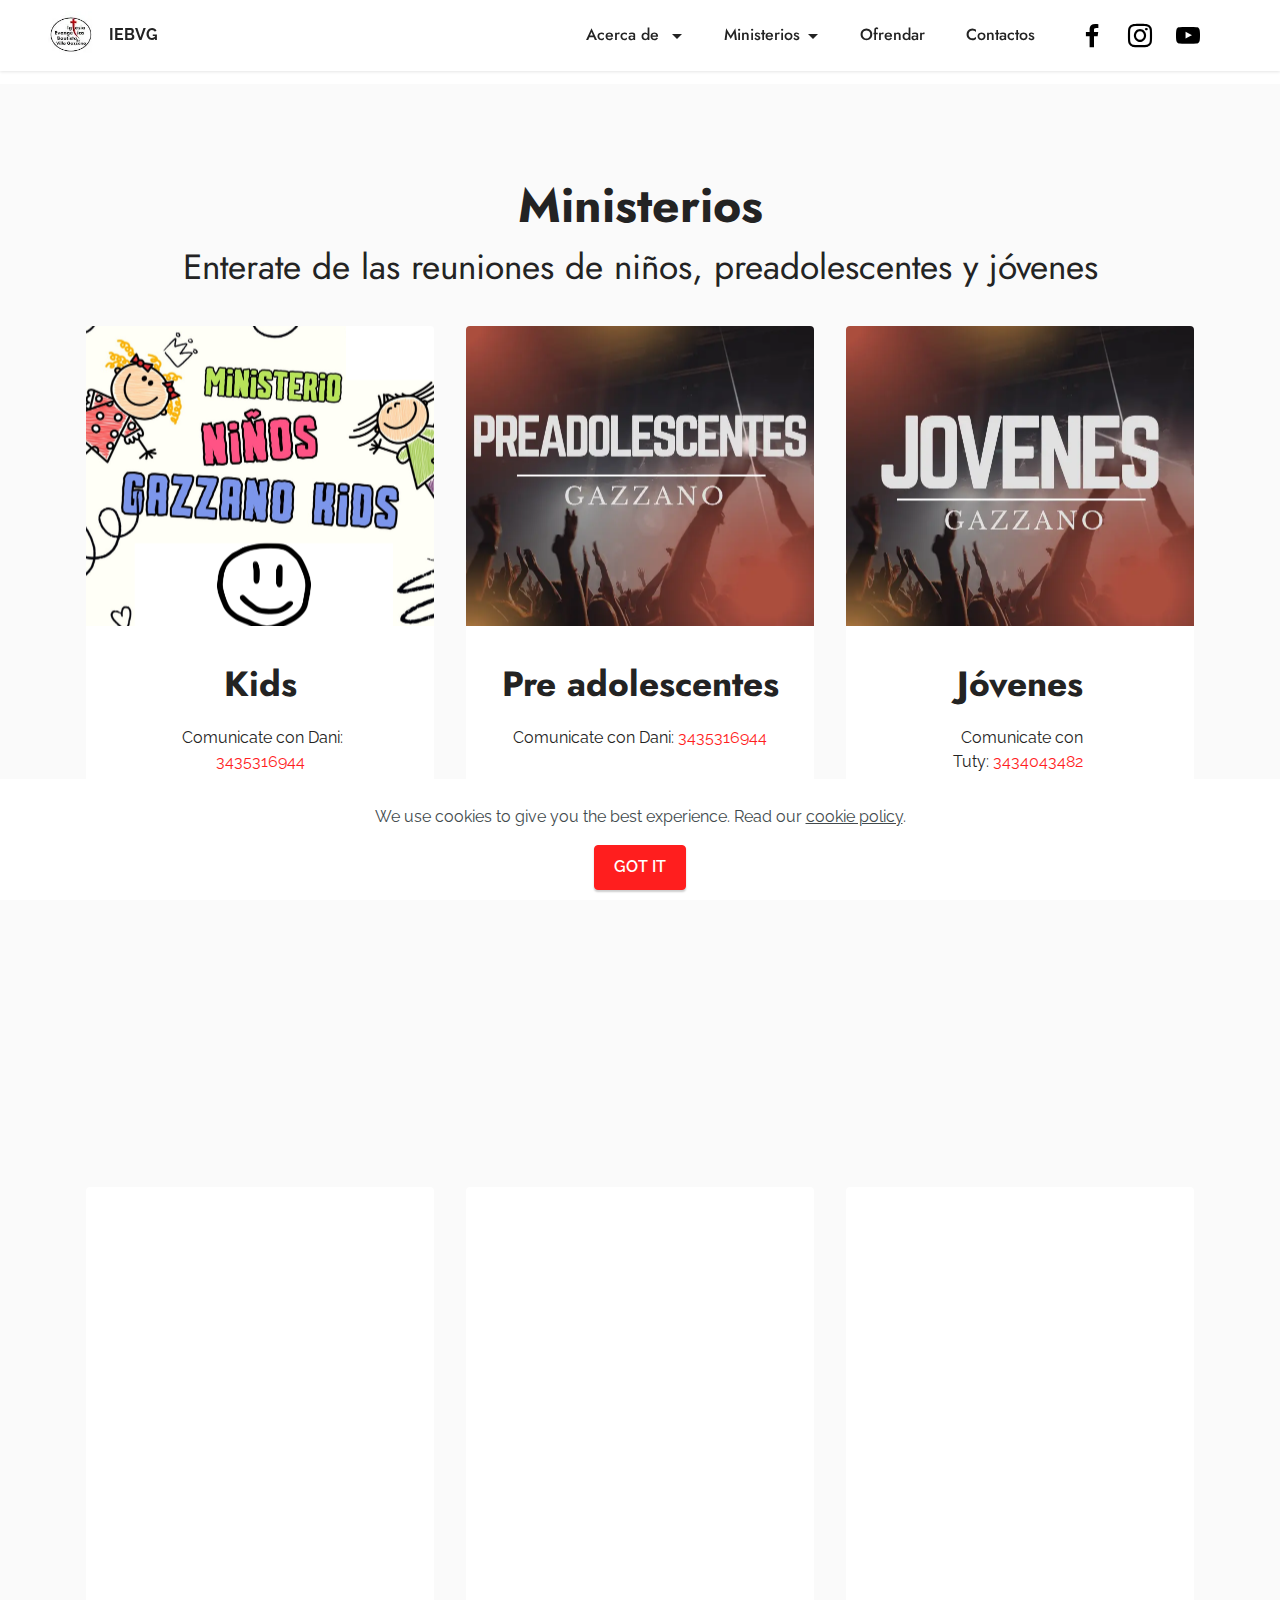
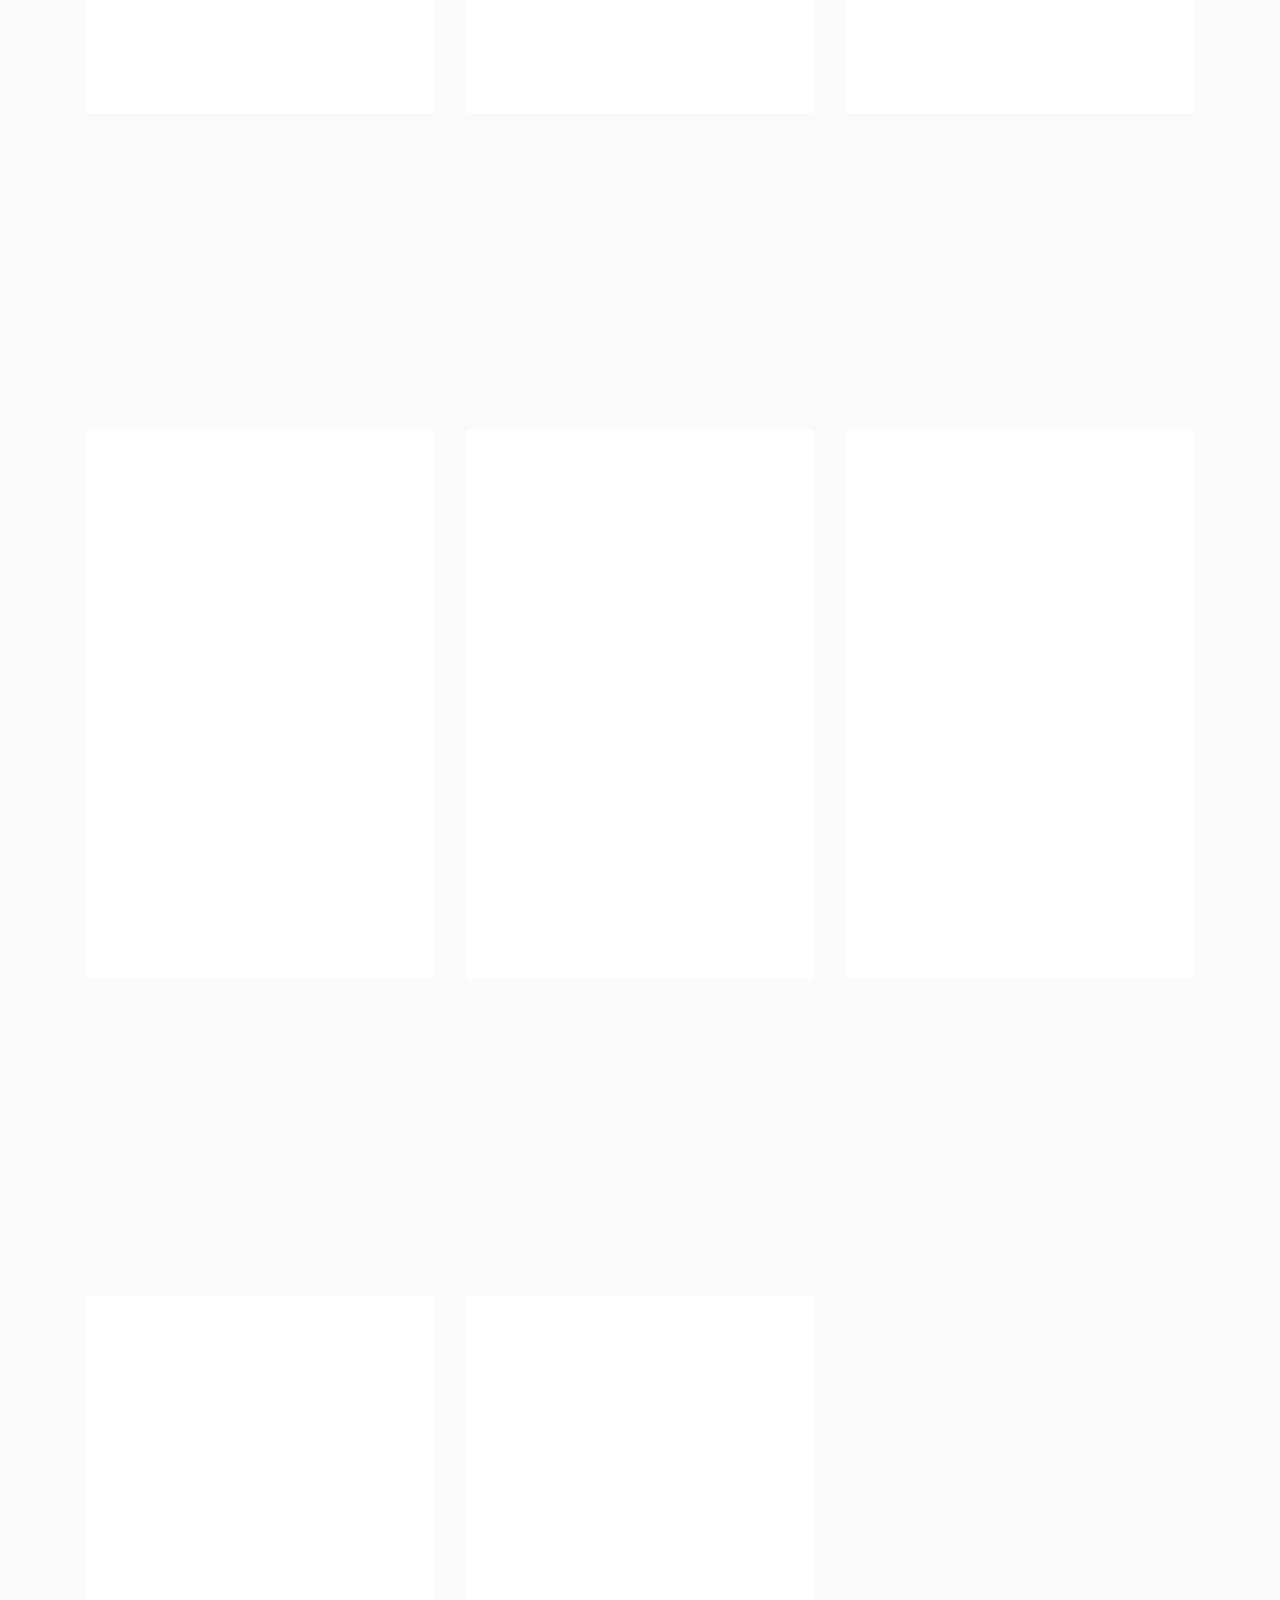
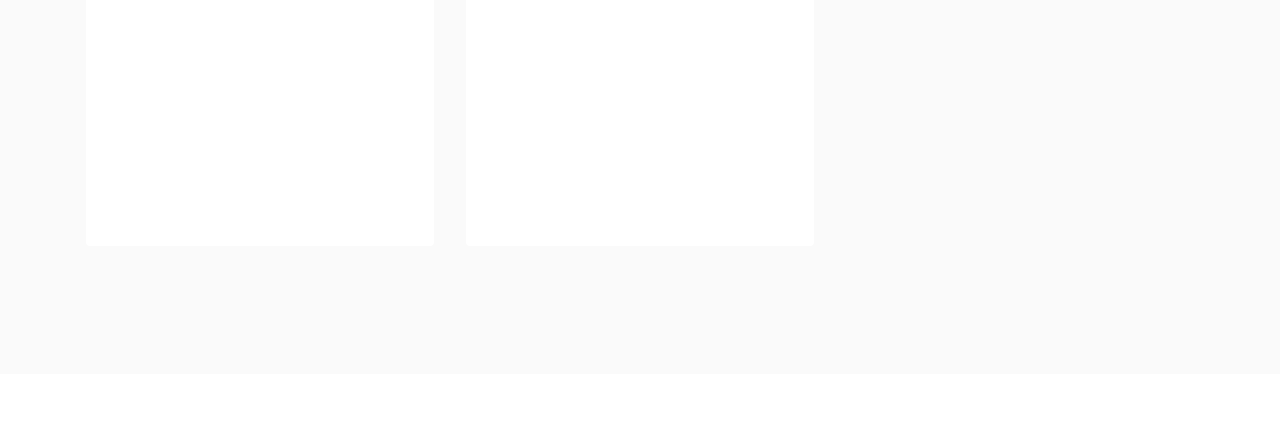
<file: Ministerios.html>
<!DOCTYPE html>
<html  >
<head>
  <!-- Google tag (gtag.js) -->
<script async src="https://www.googletagmanager.com/gtag/js?id=G-WWVC42F6EL"></script>
<script>
  window.dataLayer = window.dataLayer || [];
  function gtag(){dataLayer.push(arguments);}
  gtag('js', new Date());

  gtag('config', 'G-WWVC42F6EL');
</script>
  <meta charset="UTF-8">
  <meta http-equiv="X-UA-Compatible" content="IE=edge">
  <meta name="generator" content="Mobirise v5.9.6, mobirise.com">
  <meta name="viewport" content="width=device-width, initial-scale=1, minimum-scale=1">
  <link rel="shortcut icon" href="assets/images/icono-88x88.jpg" type="image/x-icon">
  <meta name="description" content=" Estos son los Ministerios de la iglesia bautista de Villa Gazzano ">
  <meta name="keywords" content="reunion de mujeres, reunion de hombres, reunion de jovenes, reunion de preadolescentes, estudio bíblico, estudio de la palabra">

  
  <title>Ministerios</title>
  <link rel="stylesheet" href="assets/bootstrap/css/bootstrap.min.css">
  <link rel="stylesheet" href="assets/bootstrap/css/bootstrap-grid.min.css">
  <link rel="stylesheet" href="assets/bootstrap/css/bootstrap-reboot.min.css">
  <link rel="stylesheet" href="assets/web/assets/gdpr-plugin/gdpr-styles.css">
  <link rel="stylesheet" href="assets/animatecss/animate.css">
  <link rel="stylesheet" href="assets/dropdown/css/style.css">
  <link rel="stylesheet" href="assets/socicon/css/styles.css">
  <link rel="stylesheet" href="assets/theme/css/style.css">
  <link rel="preload" href="https://fonts.googleapis.com/css?family=Jost:100,200,300,400,500,600,700,800,900,100i,200i,300i,400i,500i,600i,700i,800i,900i&display=swap" as="style" onload="this.onload=null;this.rel='stylesheet'">
  <noscript><link rel="stylesheet" href="https://fonts.googleapis.com/css?family=Jost:100,200,300,400,500,600,700,800,900,100i,200i,300i,400i,500i,600i,700i,800i,900i&display=swap"></noscript>
  <link rel="preload" href="https://fonts.googleapis.com/css?family=Raleway:100,200,300,400,500,600,700,800,900,100i,200i,300i,400i,500i,600i,700i,800i,900i&display=swap" as="style" onload="this.onload=null;this.rel='stylesheet'">
  <noscript><link rel="stylesheet" href="https://fonts.googleapis.com/css?family=Raleway:100,200,300,400,500,600,700,800,900,100i,200i,300i,400i,500i,600i,700i,800i,900i&display=swap"></noscript>
  <link rel="preload" as="style" href="assets/mobirise/css/mbr-additional.css"><link rel="stylesheet" href="assets/mobirise/css/mbr-additional.css" type="text/css">

  
  
  
</head>
<body>

<!-- Analytics -->
G-YE8KZRPYNY
<!-- /Analytics -->


  
  <section data-bs-version="5.1" class="menu menu3 cid-tFhqSIDEwK" once="menu" id="menu3-10">
    
    <nav class="navbar navbar-dropdown navbar-fixed-top navbar-expand-lg">
        <div class="container-fluid">
            <div class="navbar-brand">
                <span class="navbar-logo">
                    <a href="index.html#top">
                        <img src="assets/images/icono-88x88.webp" alt="logo iglesia evangelica bautista villa gazzano" style="height: 3rem;">
                    </a>
                </span>
                <span class="navbar-caption-wrap"><a class="navbar-caption text-black text-primary display-7" href="index.html">IEBVG</a></span>
            </div>
            <button class="navbar-toggler" type="button" data-toggle="collapse" data-bs-toggle="collapse" data-target="#navbarSupportedContent" data-bs-target="#navbarSupportedContent" aria-controls="navbarNavAltMarkup" aria-expanded="false" aria-label="Toggle navigation">
                <div class="hamburger">
                    <span></span>
                    <span></span>
                    <span></span>
                    <span></span>
                </div>
            </button>
            <div class="collapse navbar-collapse" id="navbarSupportedContent">
                <ul class="navbar-nav nav-dropdown nav-right" data-app-modern-menu="true"><li class="nav-item dropdown"><a class="nav-link link text-black dropdown-toggle display-4" href="https://mobiri.se" data-toggle="dropdown-submenu" data-bs-toggle="dropdown" data-bs-auto-close="outside" aria-expanded="true">Acerca de&nbsp;</a><div class="dropdown-menu" aria-labelledby="dropdown-164"><a class="text-black dropdown-item text-primary display-4" href="Quienes_somos.html#image1-1e">Quienes somos</a><a class="text-black show dropdown-item text-primary display-4" href="Quienes_somos.html#video5-1i">Mensajes</a></div></li>
                    <li class="nav-item dropdown"><a class="nav-link link text-black dropdown-toggle display-4" href="https://mobiri.se" data-toggle="dropdown-submenu" data-bs-toggle="dropdown" data-bs-auto-close="outside" aria-expanded="false">Ministerios</a><div class="dropdown-menu" aria-labelledby="dropdown-607"><a class="text-black show dropdown-item text-primary display-4" href="Ministerios.html#features4-12">Kids</a><a class="text-black show dropdown-item text-primary display-4" href="Ministerios.html#features4-12">Pre adolescentes</a><a class="text-black dropdown-item text-primary display-4" href="Ministerios.html#features4-12">Jóvenes</a><a class="text-black show dropdown-item text-primary display-4" href="Ministerios.html#features4-17">Cocineritos</a><a class="text-black show dropdown-item text-primary display-4" href="Ministerios.html#features4-17">Madres que oran</a><a class="text-black dropdown-item text-primary display-4" href="Ministerios.html#features4-17">Parejas</a><a class="text-black show dropdown-item text-primary display-4" href="Ministerios.html#features4-1a">Intercesión</a><a class="text-black show dropdown-item text-primary display-4" href="Ministerios.html#features4-1a">Estudio de la palabra</a><a class="text-black show dropdown-item text-primary display-4" href="Ministerios.html#features4-1a">Escuela Bíblica Adultos</a></div></li><li class="nav-item"><a class="nav-link link text-black text-primary display-4" href="Ofrendar.html">Ofrendar</a></li>
                    <li class="nav-item"><a class="nav-link link text-black text-primary display-4" href="Contactos.html#contacts3-w" aria-expanded="false">Contactos</a>
                    </li></ul>
                <div class="icons-menu">
                    <a class="iconfont-wrapper" href="https://www.facebook.com/IglesiabautistaGazzano" target="_blank">
                        <span class="p-2 mbr-iconfont socicon-facebook socicon"></span>
                    </a>
                    <a class="iconfont-wrapper" href="https://www.instagram.com/iglesiabautistagazzano/" target="_blank">
                        <span class="p-2 mbr-iconfont socicon-instagram socicon"></span>
                    </a>
                    <a class="iconfont-wrapper" href="https://www.youtube.com/@iglesiaevangelicabautistav6542" target="_blank">
                        <span class="p-2 mbr-iconfont socicon-youtube socicon"></span>
                    </a>
                    
                </div>
                
            </div>
        </div>
    </nav>
</section>

<section data-bs-version="5.1" class="features4 cid-tFjBNHZypo" id="features4-12">
    
    
    <div class="container">
        <div class="mbr-section-head">
            <h4 class="mbr-section-title mbr-fonts-style align-center mb-0 display-2">
                <strong>Ministerios</strong></h4>
            <h5 class="mbr-section-subtitle mbr-fonts-style align-center mb-0 mt-2 display-5">Enterate de las reuniones de niños, preadolescentes y jóvenes</h5>
        </div>
        <div class="row mt-4">
            <div class="item features-image сol-12 col-md-6 col-lg-4">
                <div class="item-wrapper">
                    <div class="item-img">
                        <img src="assets/images/gazzano.webp" alt="ministerio gazzano kids" title="">
                    </div>
                    <div class="item-content">
                        <h5 class="item-title mbr-fonts-style display-5"><strong>Kids</strong></h5>
                        
                        <p class="mbr-text mbr-fonts-style mt-3 display-7">&nbsp;Comunicate con Dani:<br><a href="https://wa.me/543435316944" class="text-primary">3435316944</a></p>
                    </div>
                    
                </div>
            </div>
            <div class="item features-image сol-12 col-md-6 col-lg-4">
                <div class="item-wrapper">
                    <div class="item-img">
                        <img src="assets/images/preadolescentes.webp" alt="ministerio preadolescentes gazzano" title="">
                    </div>
                    <div class="item-content">
                        <h5 class="item-title mbr-fonts-style display-5"><strong>Pre adolescentes</strong></h5>
                        
                        <p class="mbr-text mbr-fonts-style mt-3 display-7">&nbsp;Comunicate con Dani: <a href="https://wa.me/543435316944" class="text-primary">3435316944</a>&nbsp;<br>
                    </div>
                    
                </div>
            </div>
            <div class="item features-image сol-12 col-md-6 col-lg-4">
                <div class="item-wrapper">
                    <div class="item-img">
                        <img src="assets/images/jovenes.webp" alt="ministerio jóvenes gazzano" title="">
                    </div>
                    <div class="item-content">
                        <h5 class="item-title mbr-fonts-style display-5"><strong>Jóvenes</strong></h5>
                        
                        <p class="mbr-text mbr-fonts-style mt-3 display-7">&nbsp;Comunicate con<br> Tuty:&nbsp;<a href="https://wa.me/543434707960" class="text-primary">3434043482</a>&nbsp;<br>o<br>Miqui:&nbsp;<a href="https://wa.me/54343630955" class="text-primary">343630955</a><br></p>
                    </div>
                    
                </div>
            </div>

        </div>
    </div>
</section>

<section data-bs-version="5.1" class="features4 cid-tFjRXwxsu7" id="features4-17">
    
    
    <div class="container">
        <div class="mbr-section-head">
            <h5 class="mbr-section-subtitle mbr-fonts-style align-center mb-0 mt-2 display-5">Ministerio de Hombres, madres que oran, parejas, Ministerio de Mujeres</h5>
        </div>
        <div class="row mt-4">
            <div class="item features-image сol-12 col-md-6 col-lg-4 active">
                <div class="item-wrapper">
                    <div class="item-img">
                        <img src="assets/images/hombres-_2_.webp" alt="Reunion hombres" title="" data-slide-to="0" data-bs-slide-to="0">
                    </div>
                    <div class="item-content">
                        <h5 class="item-title mbr-fonts-style display-5"><strong>Ministerio de Hombres</strong></h5>
                        
                        <p class="mbr-text mbr-fonts-style mt-3 display-7">Comunicate con Juan: <a href="https://wa.me/543435440303" class="text-primary">3435440303</a></p>
                    </div>
                </div>
            </div>
            <div class="item features-image сol-12 col-md-6 col-lg-4">
                <div class="item-wrapper">
                    <div class="item-img">
                        <img src="assets/images/mad-un-p-orar.webp" alt="ministerio madres que oran gazzano" title="" data-slide-to="1" data-bs-slide-to="1">
                    </div>
                    <div class="item-content">
                        <h5 class="item-title mbr-fonts-style display-5"><strong>Madres que oran</strong></h5>
                        
                        <p class="mbr-text mbr-fonts-style mt-3 display-7">Comunicate con Mabel: <a href="https://wa.me/54343022404" class="text-primary">155022404</a></p>
                    </div>
                    
                </div>
            </div><div class="item features-image сol-12 col-md-6 col-lg-4">
                <div class="item-wrapper">
                    <div class="item-img">
                        <img src="assets/images/parejas.webp" alt="Reunión de parejas" title="" data-slide-to="2" data-bs-slide-to="2">
                    </div>
                    <div class="item-content">
                        <h5 class="item-title mbr-fonts-style display-5"><strong>Ministerio de Parejas</strong></h5>
                        
                        <p class="mbr-text mbr-fonts-style mt-3 display-7">Comunicate con Germán: <a href="https://wa.me/593834388132" class="text-primary">3834388132</a></p>
                    </div>
                    
                </div>
            </div>
            

        </div>
    </div>
</section>

<section data-bs-version="5.1" class="features4 cid-tFnmLDfORT" id="features4-1a">
    
    
    <div class="container">
        <div class="mbr-section-head">
            <h5 class="mbr-section-subtitle mbr-fonts-style align-center mb-0 mt-2 display-5">Intercesión, Estudio de la Palabra, Escuela Bíblica para Adultos</h5>
        </div>
        <div class="row mt-4">
            <div class="item features-image сol-12 col-md-6 col-lg-4">
                <div class="item-wrapper">
                    <div class="item-img">
                        <img src="assets/images/intercesion.webp" alt="ministerio intercesion" title="">
                    </div>
                    <div class="item-content">
                        <h5 class="item-title mbr-fonts-style display-5"><strong>Intercesión</strong></h5>
                        
                        <p class="mbr-text mbr-fonts-style mt-3 display-7">Comunicate con con Ligia:<br> <a href="https://wa.me/543434727665" class="text-primary">3434727665</a></p>
                    </div>
                    
                </div>
            </div>
            <div class="item features-image сol-12 col-md-6 col-lg-4">
                <div class="item-wrapper">
                    <div class="item-img">
                        <img src="assets/images/estpalabra.webp" alt="ministerio estudio de la palabra" title="">
                    </div>
                    <div class="item-content">
                        <h5 class="item-title mbr-fonts-style display-5"><strong>Estudio de la Palabra</strong></h5>
                        
                        <p class="mbr-text mbr-fonts-style mt-3 display-7">Haz click <a href="https://www.youtube.com/watch?v=yz1ogPhnTzk&list=PL5KB8LUEVd6Z9FhHS8dbOVSdSnXZ2yyHh&pp=iAQB" class="text-primary">aqui</a> para ver el Estudio bíblico por el canal de Youtube&nbsp;</p>
                    </div>
                    
                </div>
            </div>
            <div class="item features-image сol-12 col-md-6 col-lg-4">
                <div class="item-wrapper">
                    <div class="item-img">
                        <img src="assets/images/estbiblico.webp" alt="ministerio escuela biblica para adultos" title="">
                    </div>
                    <div class="item-content">
                        <h5 class="item-title mbr-fonts-style display-5"><strong>Escuela Bíblica para Adultos</strong></h5>
                        
                        <p class="mbr-text mbr-fonts-style mt-3 display-7">&nbsp;Comunicate con Guille:<br> <a href="https://wa.me/543436204032" class="text-primary">3436204032</a><br></p>
                    </div>
                    
                </div>
            </div>

        </div>
    </div>
</section><section data-bs-version="5.1" class="features4 cid-tFnmLDfORT">
    
    
    <div class="container">
        <div class="mbr-section-head">
            <h5 class="mbr-section-subtitle mbr-fonts-style align-center mb-0 mt-2 display-5">Acción Comunitaria, reunión de mujeres</h5>
        </div>
        <div class="row mt-4">
            <div class="item features-image сol-12 col-md-6 col-lg-4">
                <div class="item-wrapper">
                    <div class="item-img">
                        <img src="assets/images/acc-comunitaria.webp" alt="Acción comunitaria" title="">
                    </div>
                    <div class="item-content">
                        <h5 class="item-title mbr-fonts-style display-5"><strong>Acción Comunitaria</strong></h5>
                        
                        <p class="mbr-text mbr-fonts-style mt-3 display-7">Comunicate con con Norma:<br> <a href="https://wa.me/543434610679" class="text-primary">3434610679</a></p>
                    </div>
                    
                </div>
            </div>
            <div class="item features-image сol-12 col-md-6 col-lg-4">
                <div class="item-wrapper">
                    <div class="item-img">
                        <img src="assets/images/mujeres-_2_.webp" alt="Reunión de mujeres" title="">
                    </div>
                    <div class="item-content">
                        <h5 class="item-title mbr-fonts-style display-5"><strong>Reunión de mujeres</strong></h5>
                        
                        <p class="mbr-text mbr-fonts-style mt-3 display-7">Comunicate con con Cintia:<br> <a href="https://wa.me/543434741304" class="text-primary">3434741304</a></p>
                    </div>
                    
                </div>
            </div>
            

        </div>
    </div>
</section>

<section data-bs-version="5.1" class="footer7 cid-tFjAq2yU4i mbr-reveal" once="footers" id="footer7-11">

    

    

    <div class="container">
        <div class="media-container-row align-center mbr-white">
            <div class="col-12">
                <p class="mbr-text mb-0 mbr-fonts-style display-7">
                    © Copyright 2023. Iglesia Evangélica Bautista Villa Gazzano, Paraná, Entre Ríos</p>
            </div>
        </div>
    </div>
</section><script src="assets/bootstrap/js/bootstrap.bundle.min.js"></script>  <script src="assets/web/assets/cookies-alert-plugin/cookies-alert-core.js"></script>  <script src="assets/web/assets/cookies-alert-plugin/cookies-alert-script.js"></script>  <script src="assets/smoothscroll/smooth-scroll.js"></script>  <script src="assets/ytplayer/index.js"></script>  <script src="assets/dropdown/js/navbar-dropdown.js"></script>  <script src="assets/theme/js/script.js"></script>  
  
  
<input name="cookieData" type="hidden" data-cookie-cookiesAlertType='false' data-cookie-customDialogSelector='null' data-cookie-colorText='#424a4d' data-cookie-colorBg='rgb(255, 255, 255)' data-cookie-opacityOverlay='0' data-cookie-bgOpacity='100' data-cookie-textButton='GOT IT' data-cookie-rejectText='REJECT' data-cookie-colorButton='' data-cookie-rejectColor='' data-cookie-colorLink='#424a4d' data-cookie-underlineLink='true' data-cookie-text="We use cookies to give you the best experience. Read our <a href='privacy.html'>cookie policy</a>.">
    <input name="animation" type="hidden">
  </body>
</html>
</file>
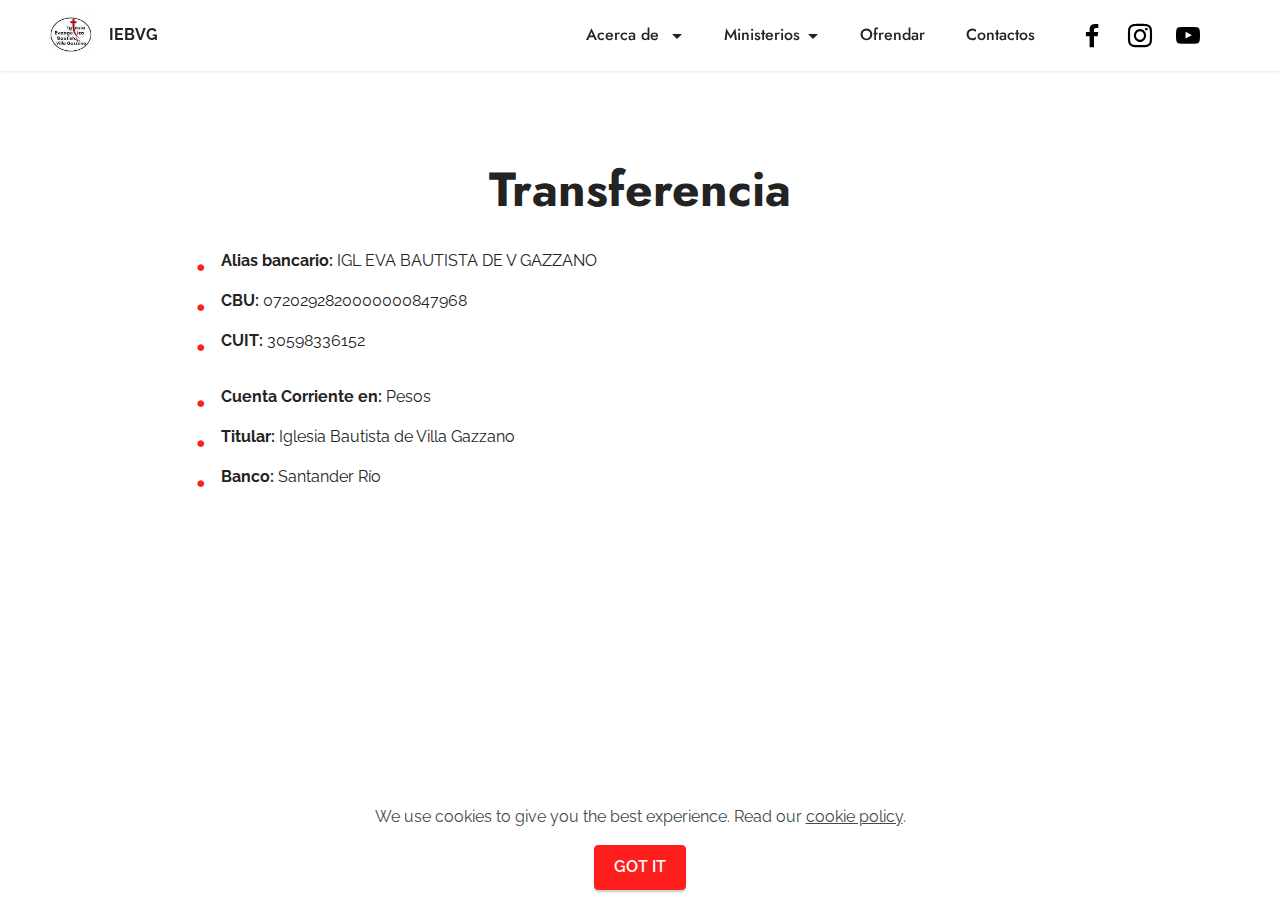
<file: Ofrendar.html>
<!DOCTYPE html>
<html  >
<head>
  <!-- Google tag (gtag.js) -->
<script async src="https://www.googletagmanager.com/gtag/js?id=G-WWVC42F6EL"></script>
<script>
  window.dataLayer = window.dataLayer || [];
  function gtag(){dataLayer.push(arguments);}
  gtag('js', new Date());

  gtag('config', 'G-WWVC42F6EL');
</script>
  <meta charset="UTF-8">
  <meta http-equiv="X-UA-Compatible" content="IE=edge">
  <meta name="generator" content="Mobirise v5.9.6, mobirise.com">
  <meta name="viewport" content="width=device-width, initial-scale=1, minimum-scale=1">
  <link rel="shortcut icon" href="assets/images/icono-88x88.jpg" type="image/x-icon">
  <meta name="description" content="">
  
  
  <title>Ofrendar</title>
  <link rel="stylesheet" href="assets/bootstrap/css/bootstrap.min.css">
  <link rel="stylesheet" href="assets/bootstrap/css/bootstrap-grid.min.css">
  <link rel="stylesheet" href="assets/bootstrap/css/bootstrap-reboot.min.css">
  <link rel="stylesheet" href="assets/web/assets/gdpr-plugin/gdpr-styles.css">
  <link rel="stylesheet" href="assets/animatecss/animate.css">
  <link rel="stylesheet" href="assets/dropdown/css/style.css">
  <link rel="stylesheet" href="assets/socicon/css/styles.css">
  <link rel="stylesheet" href="assets/theme/css/style.css">
  <link rel="preload" href="https://fonts.googleapis.com/css?family=Jost:100,200,300,400,500,600,700,800,900,100i,200i,300i,400i,500i,600i,700i,800i,900i&display=swap" as="style" onload="this.onload=null;this.rel='stylesheet'">
  <noscript><link rel="stylesheet" href="https://fonts.googleapis.com/css?family=Jost:100,200,300,400,500,600,700,800,900,100i,200i,300i,400i,500i,600i,700i,800i,900i&display=swap"></noscript>
  <link rel="preload" href="https://fonts.googleapis.com/css?family=Raleway:100,200,300,400,500,600,700,800,900,100i,200i,300i,400i,500i,600i,700i,800i,900i&display=swap" as="style" onload="this.onload=null;this.rel='stylesheet'">
  <noscript><link rel="stylesheet" href="https://fonts.googleapis.com/css?family=Raleway:100,200,300,400,500,600,700,800,900,100i,200i,300i,400i,500i,600i,700i,800i,900i&display=swap"></noscript>
  <link rel="preload" as="style" href="assets/mobirise/css/mbr-additional.css"><link rel="stylesheet" href="assets/mobirise/css/mbr-additional.css" type="text/css">

  
  
  
</head>
<body>

<!-- Analytics -->
G-YE8KZRPYNY
<!-- /Analytics -->


  
  <section data-bs-version="5.1" class="menu menu3 cid-tFhqSIDEwK" once="menu" id="menu3-y">
    
    <nav class="navbar navbar-dropdown navbar-fixed-top navbar-expand-lg">
        <div class="container-fluid">
            <div class="navbar-brand">
                <span class="navbar-logo">
                    <a href="index.html#top">
                        <img src="assets/images/icono-88x88.webp" alt="logo iglesia evangelica bautista villa gazzano" style="height: 3rem;">
                    </a>
                </span>
                <span class="navbar-caption-wrap"><a class="navbar-caption text-black text-primary display-7" href="index.html">IEBVG</a></span>
            </div>
            <button class="navbar-toggler" type="button" data-toggle="collapse" data-bs-toggle="collapse" data-target="#navbarSupportedContent" data-bs-target="#navbarSupportedContent" aria-controls="navbarNavAltMarkup" aria-expanded="false" aria-label="Toggle navigation">
                <div class="hamburger">
                    <span></span>
                    <span></span>
                    <span></span>
                    <span></span>
                </div>
            </button>
             <div class="collapse navbar-collapse" id="navbarSupportedContent">
                <ul class="navbar-nav nav-dropdown nav-right" data-app-modern-menu="true"><li class="nav-item dropdown"><a class="nav-link link text-black dropdown-toggle display-4" href="https://mobiri.se" data-toggle="dropdown-submenu" data-bs-toggle="dropdown" data-bs-auto-close="outside" aria-expanded="true">Acerca de&nbsp;</a><div class="dropdown-menu" aria-labelledby="dropdown-164"><a class="text-black dropdown-item text-primary display-4" href="Quienes_somos.html#image1-1e">Quienes somos</a><a class="text-black show dropdown-item text-primary display-4" href="Quienes_somos.html#video5-1i">Mensajes</a></div></li>
                    <li class="nav-item dropdown"><a class="nav-link link text-black dropdown-toggle display-4" href="https://mobiri.se" data-toggle="dropdown-submenu" data-bs-toggle="dropdown" data-bs-auto-close="outside" aria-expanded="false">Ministerios</a><div class="dropdown-menu" aria-labelledby="dropdown-607"><a class="text-black show dropdown-item text-primary display-4" href="Ministerios.html#features4-12">Kids</a><a class="text-black show dropdown-item text-primary display-4" href="Ministerios.html#features4-12">Pre adolescentes</a><a class="text-black dropdown-item text-primary display-4" href="Ministerios.html#features4-12">Jóvenes</a><a class="text-black show dropdown-item text-primary display-4" href="Ministerios.html#features4-17">Cocineritos</a><a class="text-black show dropdown-item text-primary display-4" href="Ministerios.html#features4-17">Madres que oran</a><a class="text-black dropdown-item text-primary display-4" href="Ministerios.html#features4-17">Parejas</a><a class="text-black show dropdown-item text-primary display-4" href="Ministerios.html#features4-1a">Intercesión</a><a class="text-black show dropdown-item text-primary display-4" href="Ministerios.html#features4-1a">Estudio de la palabra</a><a class="text-black show dropdown-item text-primary display-4" href="Ministerios.html#features4-1a">Escuela Bíblica Adultos</a></div></li><li class="nav-item"><a class="nav-link link text-black text-primary display-4" href="Ofrendar.html">Ofrendar</a></li>
                    <li class="nav-item"><a class="nav-link link text-black text-primary display-4" href="Contactos.html#contacts3-w" aria-expanded="false">Contactos</a>
                    </li></ul>
                <div class="icons-menu">
                    <a class="iconfont-wrapper" href="https://www.facebook.com/IglesiabautistaGazzano" target="_blank">
                        <span class="p-2 mbr-iconfont socicon-facebook socicon"></span>
                    </a>
                    <a class="iconfont-wrapper" href="https://www.instagram.com/iglesiabautistagazzano/" target="_blank">
                        <span class="p-2 mbr-iconfont socicon-instagram socicon"></span>
                    </a>
                    <a class="iconfont-wrapper" href="https://www.youtube.com/@iglesiaevangelicabautistav6542" target="_blank">
                        <span class="p-2 mbr-iconfont socicon-youtube socicon"></span>
                    </a>
                    
                </div>
                
            </div>
        </div>
    </nav>
</section>

<section data-bs-version="5.1" class="content8 cid-tG2wWRrucE" id="content8-1l">
    
    <div class="container">
        <div class="row justify-content-center">
            <div class="counter-container col-md-12 col-lg-10">
                <h4 class="mbr-section-title mbr-fonts-style mb-4 display-2"><strong>Transferencia</strong></h4>
                <div class="mbr-text mbr-fonts-style display-7">
                    <ul>
                        <li><strong>Alias bancario:</strong><strong>&nbsp;</strong><span style="font-size: 1rem;">IGL EVA BAUTISTA DE V GAZZANO</span></li>
                        <li><strong>CBU:&nbsp;</strong><span style="font-size: 1rem;">0720292820000000847968</span><br></li>
                        <li><strong>CUIT:&nbsp;</strong>30598336152&nbsp;</li>
                    </ul>
                </div>
            </div>
        </div>
    </div>
</section>

<section data-bs-version="5.1" class="content8 cid-tG2wYbpTQR" id="content8-1m">
    
    <div class="container">
        <div class="row justify-content-center">
            <div class="counter-container col-md-12 col-lg-10">
                
                <div class="mbr-text mbr-fonts-style display-7">
                    <ul>
                        <li><strong>Cuenta Corriente en: </strong>Pesos</li>
                        <li><strong>Titular: </strong>Iglesia Bautista de Villa Gazzano</li>
                        <li><strong>Banco</strong><strong>:&nbsp;</strong><span style="font-size: 1rem;">Santander Río</span></li>
                    </ul>
                </div>
            </div>
        </div>
    </div>
</section>

<section data-bs-version="5.1" class="footer7 cid-tFjAq2yU4i mbr-reveal" once="footers" id="footer7-z">

    

    

    <div class="container">
        <div class="media-container-row align-center mbr-white">
            <div class="col-12">
                <p class="mbr-text mb-0 mbr-fonts-style display-7">
                    © Copyright 2023. Iglesia Evangélica Bautista Villa Gazzano, Paraná, Entre Ríos</p>
            </div>
        </div>
    </div>
</section><script src="assets/bootstrap/js/bootstrap.bundle.min.js"></script>  <script src="assets/web/assets/cookies-alert-plugin/cookies-alert-core.js"></script>  <script src="assets/web/assets/cookies-alert-plugin/cookies-alert-script.js"></script>  <script src="assets/smoothscroll/smooth-scroll.js"></script>  <script src="assets/ytplayer/index.js"></script>  <script src="assets/dropdown/js/navbar-dropdown.js"></script>  <script src="assets/theme/js/script.js"></script>  
  
  
<input name="cookieData" type="hidden" data-cookie-cookiesAlertType='false' data-cookie-customDialogSelector='null' data-cookie-colorText='#424a4d' data-cookie-colorBg='rgb(255, 255, 255)' data-cookie-opacityOverlay='0' data-cookie-bgOpacity='100' data-cookie-textButton='GOT IT' data-cookie-rejectText='REJECT' data-cookie-colorButton='' data-cookie-rejectColor='' data-cookie-colorLink='#424a4d' data-cookie-underlineLink='true' data-cookie-text="We use cookies to give you the best experience. Read our <a href='privacy.html'>cookie policy</a>.">
    <input name="animation" type="hidden">
  </body>
</html>
</file>
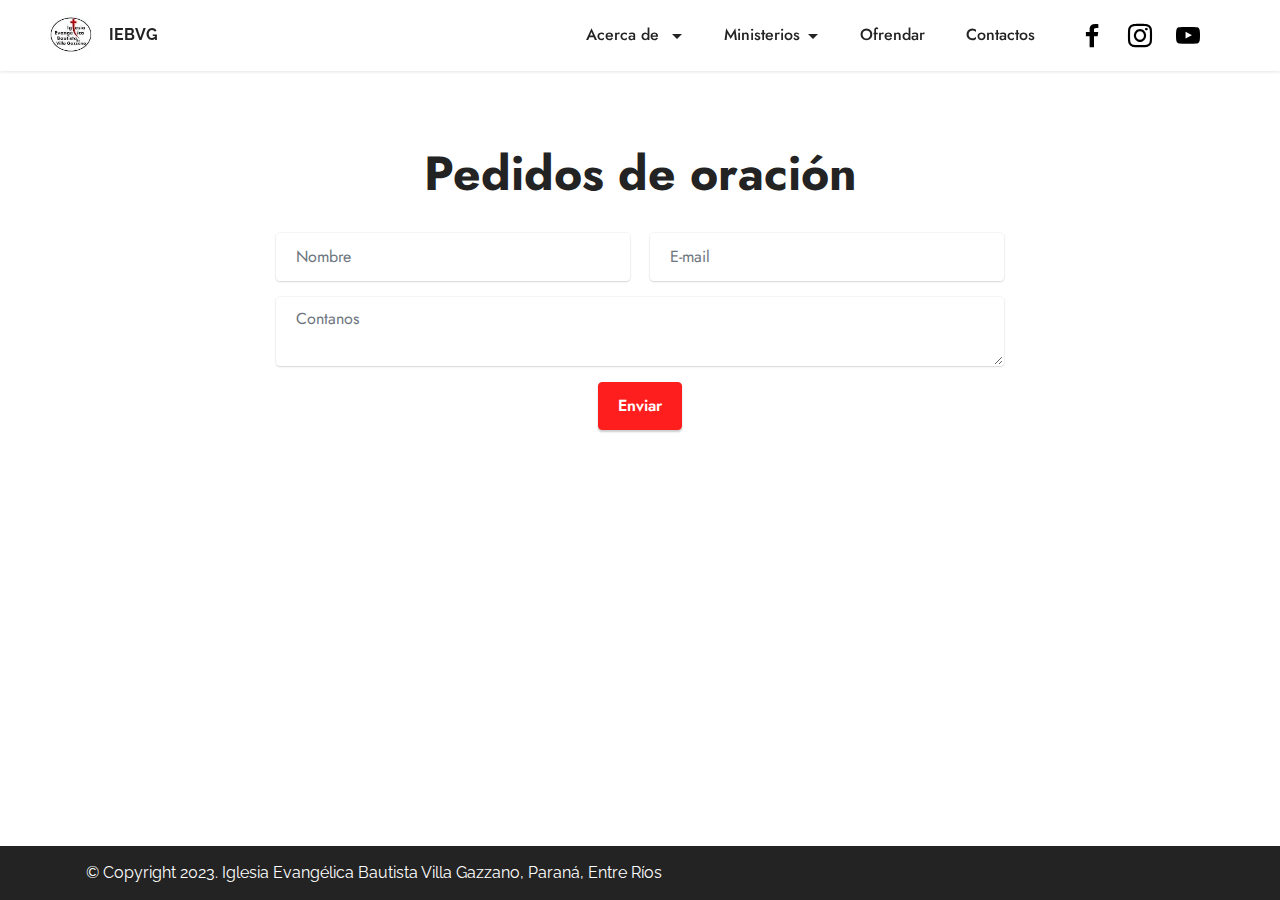
<file: Oracion.html>
<!DOCTYPE html>
<html  >
<head>
  <!-- Google tag (gtag.js) -->
<!-- Google tag (gtag.js) -->
<script async src="https://www.googletagmanager.com/gtag/js?id=G-WWVC42F6EL"></script>
<script>
  window.dataLayer = window.dataLayer || [];
  function gtag(){dataLayer.push(arguments);}
  gtag('js', new Date());

  gtag('config', 'G-WWVC42F6EL');
</script>
  <meta charset="UTF-8">
  <meta http-equiv="X-UA-Compatible" content="IE=edge">
  <meta name="generator" content="Mobirise v5.9.6, mobirise.com">
  <meta name="viewport" content="width=device-width, initial-scale=1, minimum-scale=1">
  <link rel="shortcut icon" href="assets/images/icono-88x88.jpg" type="image/x-icon">
  <meta name="description" content="">
  
  
  <title>Oración</title>
  <link rel="stylesheet" href="assets/bootstrap/css/bootstrap.min.css">
  <link rel="stylesheet" href="assets/bootstrap/css/bootstrap-grid.min.css">
  <link rel="stylesheet" href="assets/bootstrap/css/bootstrap-reboot.min.css">
  <link rel="stylesheet" href="assets/web/assets/gdpr-plugin/gdpr-styles.css">
  <link rel="stylesheet" href="assets/animatecss/animate.css">
  <link rel="stylesheet" href="assets/dropdown/css/style.css">
  <link rel="stylesheet" href="assets/socicon/css/styles.css">
  <link rel="stylesheet" href="assets/theme/css/style.css">
  <link rel="preload" href="https://fonts.googleapis.com/css?family=Jost:100,200,300,400,500,600,700,800,900,100i,200i,300i,400i,500i,600i,700i,800i,900i&display=swap" as="style" onload="this.onload=null;this.rel='stylesheet'">
  <noscript><link rel="stylesheet" href="https://fonts.googleapis.com/css?family=Jost:100,200,300,400,500,600,700,800,900,100i,200i,300i,400i,500i,600i,700i,800i,900i&display=swap"></noscript>
  <link rel="preload" href="https://fonts.googleapis.com/css?family=Raleway:100,200,300,400,500,600,700,800,900,100i,200i,300i,400i,500i,600i,700i,800i,900i&display=swap" as="style" onload="this.onload=null;this.rel='stylesheet'">
  <noscript><link rel="stylesheet" href="https://fonts.googleapis.com/css?family=Raleway:100,200,300,400,500,600,700,800,900,100i,200i,300i,400i,500i,600i,700i,800i,900i&display=swap"></noscript>
  <link rel="preload" as="style" href="assets/mobirise/css/mbr-additional.css"><link rel="stylesheet" href="assets/mobirise/css/mbr-additional.css" type="text/css">

  
  
  
</head>
<body>

<!-- Analytics -->
G-YE8KZRPYNY
<!-- /Analytics -->


  
  <section data-bs-version="5.1" class="menu menu3 cid-tFhqSIDEwK" once="menu" id="menu3-1n">
    
    <nav class="navbar navbar-dropdown navbar-fixed-top navbar-expand-lg">
        <div class="container-fluid">
            <div class="navbar-brand">
                <span class="navbar-logo">
                    <a href="index.html#top">
                        <img src="assets/images/icono-88x88.webp" alt="logo iglesia evangelica bautista villa gazzano" style="height: 3rem;">
                    </a>
                </span>
                <span class="navbar-caption-wrap"><a class="navbar-caption text-black text-primary display-7" href="index.html">IEBVG</a></span>
            </div>
            <button class="navbar-toggler" type="button" data-toggle="collapse" data-bs-toggle="collapse" data-target="#navbarSupportedContent" data-bs-target="#navbarSupportedContent" aria-controls="navbarNavAltMarkup" aria-expanded="false" aria-label="Toggle navigation">
                <div class="hamburger">
                    <span></span>
                    <span></span>
                    <span></span>
                    <span></span>
                </div>
            </button>
          <div class="collapse navbar-collapse" id="navbarSupportedContent">
                <ul class="navbar-nav nav-dropdown nav-right" data-app-modern-menu="true"><li class="nav-item dropdown"><a class="nav-link link text-black dropdown-toggle display-4" href="https://mobiri.se" data-toggle="dropdown-submenu" data-bs-toggle="dropdown" data-bs-auto-close="outside" aria-expanded="true">Acerca de&nbsp;</a><div class="dropdown-menu" aria-labelledby="dropdown-164"><a class="text-black dropdown-item text-primary display-4" href="Quienes_somos.html#image1-1e">Quienes somos</a><a class="text-black show dropdown-item text-primary display-4" href="Quienes_somos.html#video5-1i">Mensajes</a></div></li>
                    <li class="nav-item dropdown"><a class="nav-link link text-black dropdown-toggle display-4" href="https://mobiri.se" data-toggle="dropdown-submenu" data-bs-toggle="dropdown" data-bs-auto-close="outside" aria-expanded="false">Ministerios</a><div class="dropdown-menu" aria-labelledby="dropdown-607"><a class="text-black show dropdown-item text-primary display-4" href="Ministerios.html#features4-12">Kids</a><a class="text-black show dropdown-item text-primary display-4" href="Ministerios.html#features4-12">Pre adolescentes</a><a class="text-black dropdown-item text-primary display-4" href="Ministerios.html#features4-12">Jóvenes</a><a class="text-black show dropdown-item text-primary display-4" href="Ministerios.html#features4-17">Cocineritos</a><a class="text-black show dropdown-item text-primary display-4" href="Ministerios.html#features4-17">Madres que oran</a><a class="text-black dropdown-item text-primary display-4" href="Ministerios.html#features4-17">Parejas</a><a class="text-black show dropdown-item text-primary display-4" href="Ministerios.html#features4-1a">Intercesión</a><a class="text-black show dropdown-item text-primary display-4" href="Ministerios.html#features4-1a">Estudio de la palabra</a><a class="text-black show dropdown-item text-primary display-4" href="Ministerios.html#features4-1a">Escuela Bíblica Adultos</a></div></li><li class="nav-item"><a class="nav-link link text-black text-primary display-4" href="Ofrendar.html">Ofrendar</a></li>
                    <li class="nav-item"><a class="nav-link link text-black text-primary display-4" href="Contactos.html#contacts3-w" aria-expanded="false">Contactos</a>
                    </li></ul>
                <div class="icons-menu">
                    <a class="iconfont-wrapper" href="https://www.facebook.com/IglesiabautistaGazzano" target="_blank">
                        <span class="p-2 mbr-iconfont socicon-facebook socicon"></span>
                    </a>
                    <a class="iconfont-wrapper" href="https://www.instagram.com/iglesiabautistagazzano/" target="_blank">
                        <span class="p-2 mbr-iconfont socicon-instagram socicon"></span>
                    </a>
                    <a class="iconfont-wrapper" href="https://www.youtube.com/@iglesiaevangelicabautistav6542" target="_blank">
                        <span class="p-2 mbr-iconfont socicon-youtube socicon"></span>
                    </a>
                    
                </div>
                
            </div>
        </div>
    </nav>
</section>

<section data-bs-version="5.1" class="form5 cid-tG2IiVUVqn" id="form5-1r">
    
    
    <div class="container">
        <div class="mbr-section-head">
            <h3 class="mbr-section-title mbr-fonts-style align-center mb-0 display-2">
                <strong>Pedidos de oración</strong></h3>
            
        </div>
        <div class="row justify-content-center mt-4">
            <div class="col-lg-8 mx-auto mbr-form" data-form-type="formoid">
                <form action="https://mobirise.eu/" method="POST" class="mbr-form form-with-styler" data-form-title="Form Name"><input type="hidden" name="email" data-form-email="true" value="azraBgH/KwpWfzE5QDyepvmp7pcUuwh0hKue6MGlLyiIzQa3AAghKVUksNJrVIQdPWHVwzuqAhun5w4/xPK/C4QWwyvKG1if+n98RgTEnPZDK1UqNpfYI6ZPTy/nr00V">
                    <div class="row">
                        <div hidden="hidden" data-form-alert="" class="alert alert-success col-12">Estaremos intercediendo por vos!❤</div>
                        <div hidden="hidden" data-form-alert-danger="" class="alert alert-danger col-12">
                            Ups! Hubo un problema!
                        </div>
                    </div>
                    <div class="dragArea row">
                        <div class="col-md col-sm-12 form-group mb-3" data-for="name">
                            <input type="text" name="name" placeholder="Nombre" data-form-field="name" class="form-control" value="" id="name-form5-1r">
                        </div>
                        <div class="col-md col-sm-12 form-group mb-3" data-for="email">
                            <input type="email" name="email" placeholder="E-mail" data-form-field="email" class="form-control" value="" id="email-form5-1r">
                        </div>
                        
                        <div class="col-12 form-group mb-3" data-for="textarea">
                            <textarea name="textarea" placeholder="Contanos" data-form-field="textarea" class="form-control" id="textarea-form5-1r"></textarea>
                        </div>
                        <div class="col-lg-12 col-md-12 col-sm-12 align-center mbr-section-btn"><button type="submit" class="btn btn-primary display-4">Enviar</button></div>
                    </div>
                <span class="gdpr-block">
<label>
</form>
            </div>
        </div>
    </div>
</section>

<section data-bs-version="5.1" class="footer7 cid-tFjAq2yU4i mbr-reveal" once="footers" id="footer7-1o">

    

    

    <div class="container">
        <div class="media-container-row align-center mbr-white">
            <div class="col-12">
                <p class="mbr-text mb-0 mbr-fonts-style display-7">
                    © Copyright 2023. Iglesia Evangélica Bautista Villa Gazzano, Paraná, Entre Ríos</p>
            </div>
        </div>
    </div>
</section><script src="assets/bootstrap/js/bootstrap.bundle.min.js"></script>  <script src="assets/web/assets/cookies-alert-plugin/cookies-alert-core.js"></script>  <script src="assets/web/assets/cookies-alert-plugin/cookies-alert-script.js"></script>  <script src="assets/smoothscroll/smooth-scroll.js"></script>  <script src="assets/ytplayer/index.js"></script>  <script src="assets/dropdown/js/navbar-dropdown.js"></script>  <script src="assets/theme/js/script.js"></script>  <script src="assets/formoid/formoid.min.js"></script>  
  
  </body>
</html>
</file>
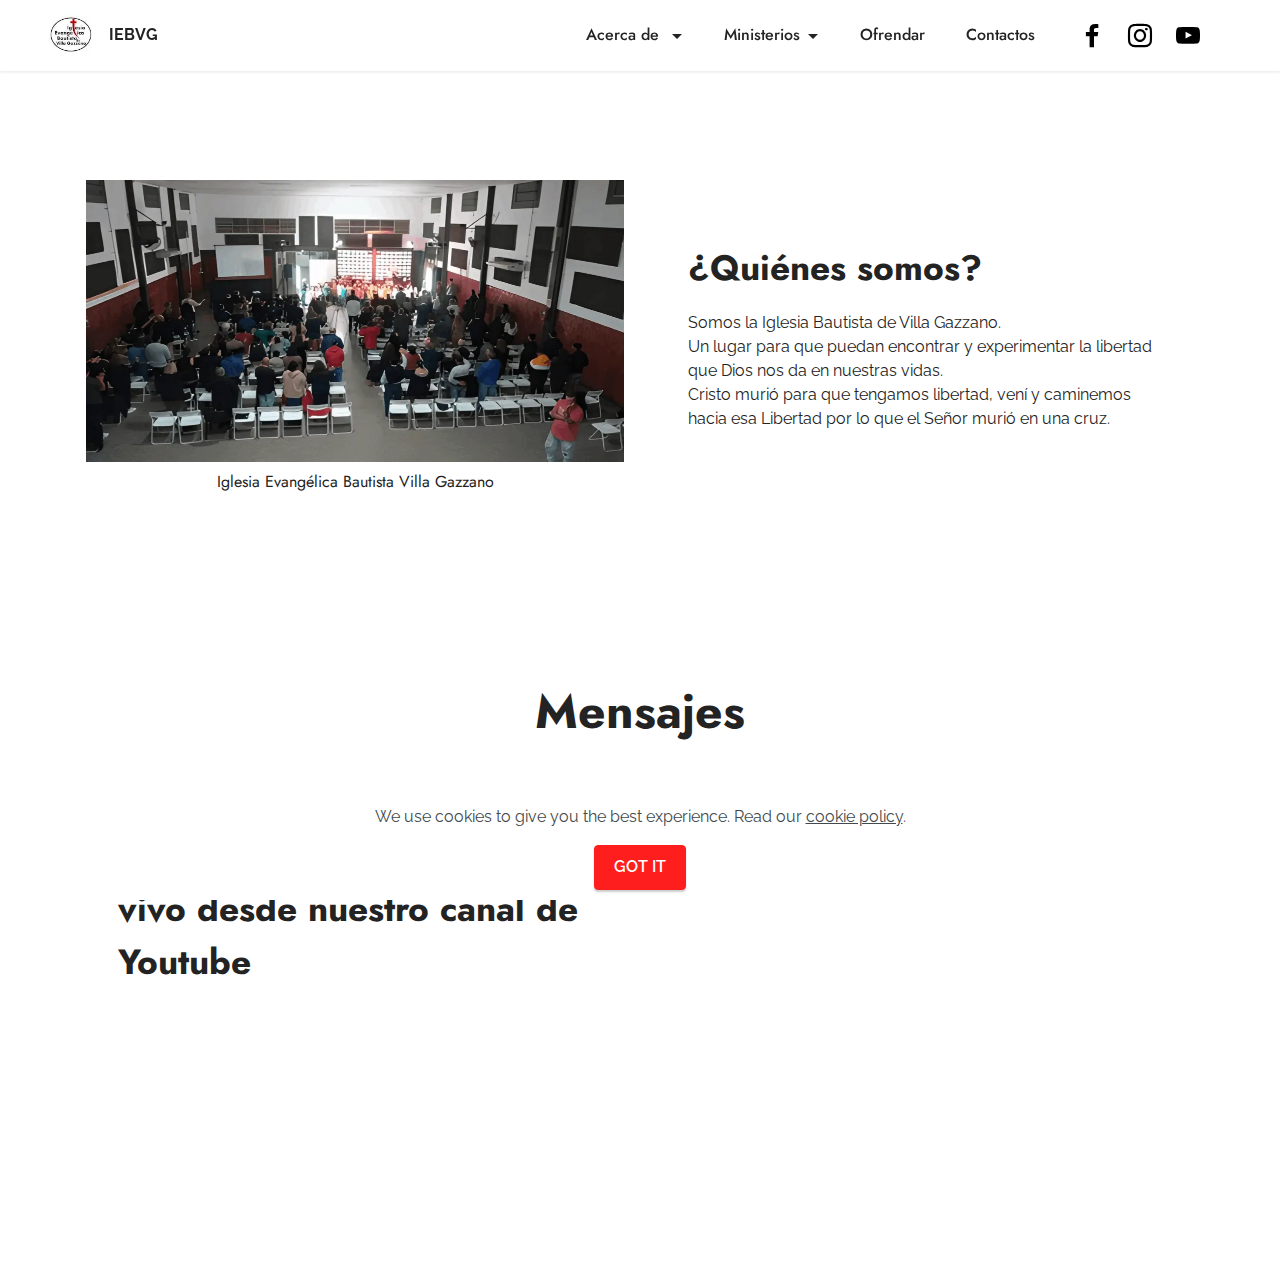
<file: Quienes_somos.html>
<!DOCTYPE html>
<html  >
<head>
  <!-- Google tag (gtag.js) -->
<script async src="https://www.googletagmanager.com/gtag/js?id=G-YE8KZRPYNY"></script>
<script>
  window.dataLayer = window.dataLayer || [];
  function gtag(){dataLayer.push(arguments);}
  gtag('js', new Date());

  gtag('config', 'G-YE8KZRPYNY');
</script>
  <meta charset="UTF-8">
  <meta http-equiv="X-UA-Compatible" content="IE=edge">
  <meta name="generator" content="Mobirise v5.9.6, mobirise.com">
  <meta name="viewport" content="width=device-width, initial-scale=1, minimum-scale=1">
  <link rel="shortcut icon" href="assets/images/icono-88x88.jpg" type="image/x-icon">
  <meta name="description" content="">
  
  
  <title>quienes somos</title>
  <link rel="stylesheet" href="assets/bootstrap/css/bootstrap.min.css">
  <link rel="stylesheet" href="assets/bootstrap/css/bootstrap-grid.min.css">
  <link rel="stylesheet" href="assets/bootstrap/css/bootstrap-reboot.min.css">
  <link rel="stylesheet" href="assets/web/assets/gdpr-plugin/gdpr-styles.css">
  <link rel="stylesheet" href="assets/animatecss/animate.css">
  <link rel="stylesheet" href="assets/dropdown/css/style.css">
  <link rel="stylesheet" href="assets/socicon/css/styles.css">
  <link rel="stylesheet" href="assets/theme/css/style.css">
  <link rel="preload" href="https://fonts.googleapis.com/css?family=Jost:100,200,300,400,500,600,700,800,900,100i,200i,300i,400i,500i,600i,700i,800i,900i&display=swap" as="style" onload="this.onload=null;this.rel='stylesheet'">
  <noscript><link rel="stylesheet" href="https://fonts.googleapis.com/css?family=Jost:100,200,300,400,500,600,700,800,900,100i,200i,300i,400i,500i,600i,700i,800i,900i&display=swap"></noscript>
  <link rel="preload" href="https://fonts.googleapis.com/css?family=Raleway:100,200,300,400,500,600,700,800,900,100i,200i,300i,400i,500i,600i,700i,800i,900i&display=swap" as="style" onload="this.onload=null;this.rel='stylesheet'">
  <noscript><link rel="stylesheet" href="https://fonts.googleapis.com/css?family=Raleway:100,200,300,400,500,600,700,800,900,100i,200i,300i,400i,500i,600i,700i,800i,900i&display=swap"></noscript>
  <link rel="preload" as="style" href="assets/mobirise/css/mbr-additional.css"><link rel="stylesheet" href="assets/mobirise/css/mbr-additional.css" type="text/css">

  
  
  
</head>
<body>

<!-- Analytics -->
G-YE8KZRPYNY
<!-- /Analytics -->


  
  <section data-bs-version="5.1" class="menu menu3 cid-tFhqSIDEwK" once="menu" id="menu3-1c">
    
    <nav class="navbar navbar-dropdown navbar-fixed-top navbar-expand-lg">
        <div class="container-fluid">
            <div class="navbar-brand">
                <span class="navbar-logo">
                    <a href="index.html#top">
                        <img src="assets/images/icono-88x88.webp" alt="logo iglesia evangelica bautista villa gazzano" style="height: 3rem;">
                    </a>
                </span>
                <span class="navbar-caption-wrap"><a class="navbar-caption text-black text-primary display-7" href="index.html">IEBVG</a></span>
            </div>
            <button class="navbar-toggler" type="button" data-toggle="collapse" data-bs-toggle="collapse" data-target="#navbarSupportedContent" data-bs-target="#navbarSupportedContent" aria-controls="navbarNavAltMarkup" aria-expanded="false" aria-label="Toggle navigation">
                <div class="hamburger">
                    <span></span>
                    <span></span>
                    <span></span>
                    <span></span>
                </div>
            </button>
             <div class="collapse navbar-collapse" id="navbarSupportedContent">
                <ul class="navbar-nav nav-dropdown nav-right" data-app-modern-menu="true"><li class="nav-item dropdown"><a class="nav-link link text-black dropdown-toggle display-4" href="https://mobiri.se" data-toggle="dropdown-submenu" data-bs-toggle="dropdown" data-bs-auto-close="outside" aria-expanded="true">Acerca de&nbsp;</a><div class="dropdown-menu" aria-labelledby="dropdown-164"><a class="text-black dropdown-item text-primary display-4" href="Quienes_somos.html#image1-1e">Quienes somos</a><a class="text-black show dropdown-item text-primary display-4" href="Quienes_somos.html#video5-1i">Mensajes</a></div></li>
                    <li class="nav-item dropdown"><a class="nav-link link text-black dropdown-toggle display-4" href="https://mobiri.se" data-toggle="dropdown-submenu" data-bs-toggle="dropdown" data-bs-auto-close="outside" aria-expanded="false">Ministerios</a><div class="dropdown-menu" aria-labelledby="dropdown-607"><a class="text-black show dropdown-item text-primary display-4" href="Ministerios.html#features4-12">Kids</a><a class="text-black show dropdown-item text-primary display-4" href="Ministerios.html#features4-12">Pre adolescentes</a><a class="text-black dropdown-item text-primary display-4" href="Ministerios.html#features4-12">Jóvenes</a><a class="text-black show dropdown-item text-primary display-4" href="Ministerios.html#features4-17">Cocineritos</a><a class="text-black show dropdown-item text-primary display-4" href="Ministerios.html#features4-17">Madres que oran</a><a class="text-black dropdown-item text-primary display-4" href="Ministerios.html#features4-17">Parejas</a><a class="text-black show dropdown-item text-primary display-4" href="Ministerios.html#features4-1a">Intercesión</a><a class="text-black show dropdown-item text-primary display-4" href="Ministerios.html#features4-1a">Estudio de la palabra</a><a class="text-black show dropdown-item text-primary display-4" href="Ministerios.html#features4-1a">Escuela Bíblica Adultos</a></div></li><li class="nav-item"><a class="nav-link link text-black text-primary display-4" href="Ofrendar.html">Ofrendar</a></li>
                    <li class="nav-item"><a class="nav-link link text-black text-primary display-4" href="Contactos.html#contacts3-w" aria-expanded="false">Contactos</a>
                    </li></ul>
                <div class="icons-menu">
                    <a class="iconfont-wrapper" href="https://www.facebook.com/IglesiabautistaGazzano" target="_blank">
                        <span class="p-2 mbr-iconfont socicon-facebook socicon"></span>
                    </a>
                    <a class="iconfont-wrapper" href="https://www.instagram.com/iglesiabautistagazzano/" target="_blank">
                        <span class="p-2 mbr-iconfont socicon-instagram socicon"></span>
                    </a>
                    <a class="iconfont-wrapper" href="https://www.youtube.com/@iglesiaevangelicabautistav6542" target="_blank">
                        <span class="p-2 mbr-iconfont socicon-youtube socicon"></span>
                    </a>
                    
                </div>
                
            </div>
        </div>
    </nav>
</section>

<section data-bs-version="5.1" class="image1 cid-tFpiJuiKb7" id="image1-1e">
    

    
    

    <div class="container">
        <div class="row align-items-center">
            <div class="col-12 col-lg-6">
                <div class="image-wrapper">
                    <img src="assets/images/12-1076x563.webp" alt="Mobirise Website Builder">
                    <p class="mbr-description mbr-fonts-style pt-2 align-center display-4">
                    Iglesia Evangélica Bautista Villa Gazzano</p>
                </div>
            </div>
            <div class="col-12 col-lg">
                <div class="text-wrapper">
                    <h3 class="mbr-section-title mbr-fonts-style mb-3 display-5"><strong>¿Quiénes somos?</strong></h3>
                    <p class="mbr-text mbr-fonts-style display-7">Somos la Iglesia Bautista de Villa Gazzano. 
<br>Un lugar para que puedan encontrar y experimentar la libertad que Dios nos da en nuestras vidas. 
<br>Cristo murió para que tengamos libertad, vení y caminemos hacia esa Libertad por lo que el Señor murió en una cruz.&nbsp;&nbsp;<br></p>
                </div>
            </div>
        </div>
    </div>
</section>

<section data-bs-version="5.1" class="video5 cid-tFuVW6YE3D" id="video5-1i">
    

    
    
    <div class="container">
        <div class="title-wrapper mb-5">
            <h4 class="mbr-section-title mbr-fonts-style mb-0 display-2">
                <strong>Mensajes</strong></h4>
        </div>
        <div class="row align-items-center">
            <div class="col-12 col-lg-6 video-block">
                <div class="video-wrapper"><iframe class="mbr-embedded-video" src="https://www.youtube.com/embed/XV356toDsXw?rel=0&amp;amp;&amp;showinfo=0&amp;autoplay=0&amp;loop=0" width="1280" height="720" frameborder="0" allowfullscreen></iframe></div>
                <p class="mbr-description pt-2 mbr-fonts-style display-4">
                    IEBVG</p>
            </div>
            <div class="col-12 col-lg">
                <div class="text-wrapper">
                    <h3 class="mbr-section-subtitle mbr-fonts-style mb-3 display-5">
                        <strong>Mira nuestros mensajes en vivo desde nuestro canal de Youtube</strong></h3>
                    <p class="mbr-text mbr-fonts-style display-7">Entra en este link para ver el mensaje de hoy:&nbsp;<a href="https://www.youtube.com/@iglesiaevangelicabautistav6542/streams" class="text-primary">https://www.youtube.com/@iglesiaevangelicabautistav6542/streams</a></p>
                </div>
            </div>
        </div>
    </div>
</section>

<section data-bs-version="5.1" class="footer7 cid-tFjAq2yU4i mbr-reveal" once="footers" id="footer7-1d">

    

    

    <div class="container">
        <div class="media-container-row align-center mbr-white">
            <div class="col-12">
                <p class="mbr-text mb-0 mbr-fonts-style display-7">
                    © Copyright 2023. Iglesia Evangélica Bautista Villa Gazzano, Paraná, Entre Ríos</p>
            </div>
        </div>
    </div>
</section><script src="assets/bootstrap/js/bootstrap.bundle.min.js"></script>  <script src="assets/web/assets/cookies-alert-plugin/cookies-alert-core.js"></script>  <script src="assets/web/assets/cookies-alert-plugin/cookies-alert-script.js"></script>  <script src="assets/smoothscroll/smooth-scroll.js"></script>  <script src="assets/ytplayer/index.js"></script>  <script src="assets/dropdown/js/navbar-dropdown.js"></script>  <script src="assets/playervimeo/vimeo_player.js"></script>  <script src="assets/theme/js/script.js"></script>  
  
  
<input name="cookieData" type="hidden" data-cookie-cookiesAlertType='false' data-cookie-customDialogSelector='null' data-cookie-colorText='#424a4d' data-cookie-colorBg='rgb(255, 255, 255)' data-cookie-opacityOverlay='0' data-cookie-bgOpacity='100' data-cookie-textButton='GOT IT' data-cookie-rejectText='REJECT' data-cookie-colorButton='' data-cookie-rejectColor='' data-cookie-colorLink='#424a4d' data-cookie-underlineLink='true' data-cookie-text="We use cookies to give you the best experience. Read our <a href='privacy.html'>cookie policy</a>.">
    <input name="animation" type="hidden">
  </body>
</html>
</file>
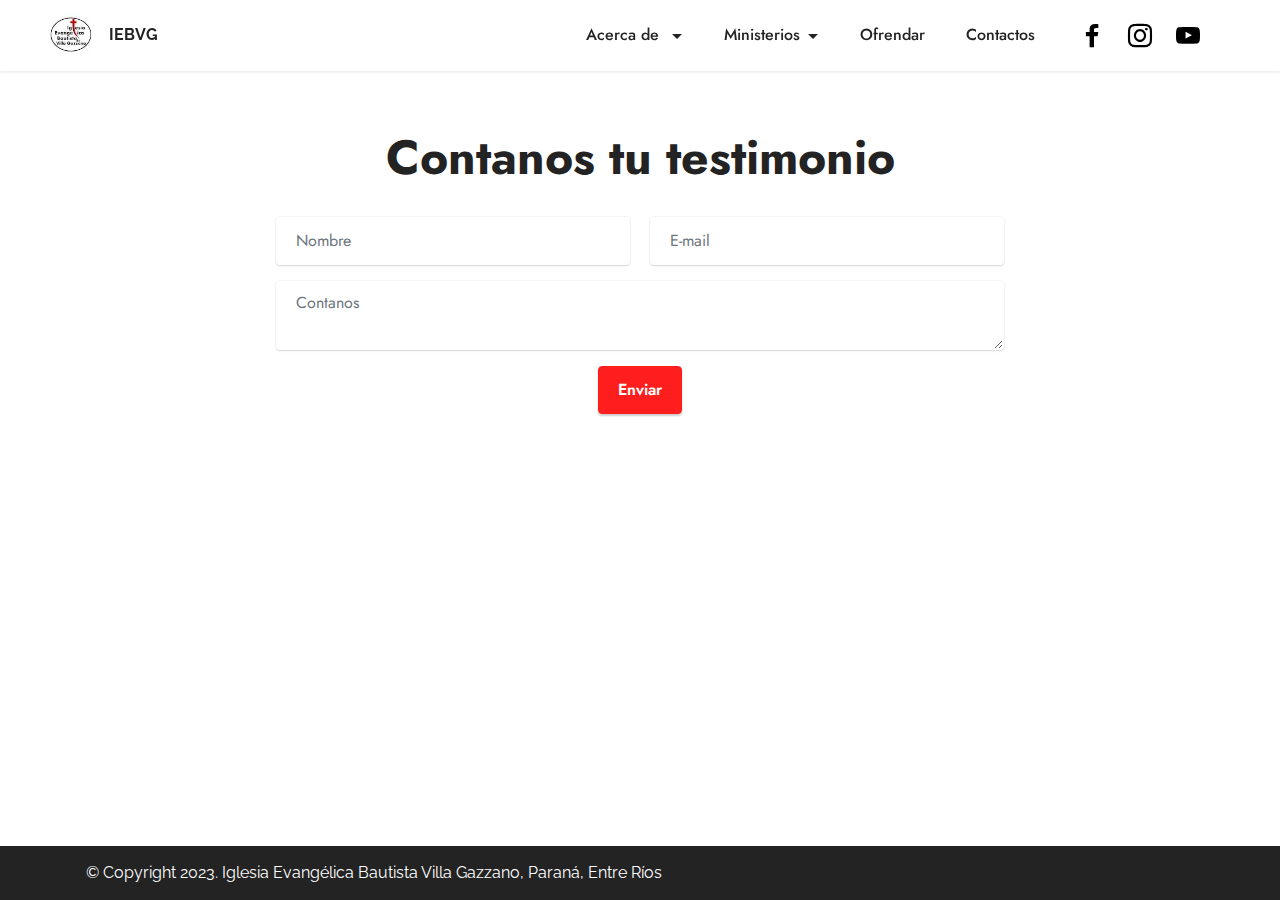
<file: Testimonios.html>
<!DOCTYPE html>
<html  >
<head>
<!-- Google tag (gtag.js) -->
<script async src="https://www.googletagmanager.com/gtag/js?id=G-WWVC42F6EL"></script>
<script>
  window.dataLayer = window.dataLayer || [];
  function gtag(){dataLayer.push(arguments);}
  gtag('js', new Date());

  gtag('config', 'G-WWVC42F6EL');
</script>
  <meta charset="UTF-8">
  <meta http-equiv="X-UA-Compatible" content="IE=edge">
  <meta name="generator" content="Mobirise v5.9.6, mobirise.com">
  <meta name="viewport" content="width=device-width, initial-scale=1, minimum-scale=1">
  <link rel="shortcut icon" href="assets/images/icono-88x88.jpg" type="image/x-icon">
  <meta name="description" content="">
  
  
  <title>Testimonio</title>
  <link rel="stylesheet" href="assets/bootstrap/css/bootstrap.min.css">
  <link rel="stylesheet" href="assets/bootstrap/css/bootstrap-grid.min.css">
  <link rel="stylesheet" href="assets/bootstrap/css/bootstrap-reboot.min.css">
  <link rel="stylesheet" href="assets/web/assets/gdpr-plugin/gdpr-styles.css">
  <link rel="stylesheet" href="assets/animatecss/animate.css">
  <link rel="stylesheet" href="assets/dropdown/css/style.css">
  <link rel="stylesheet" href="assets/socicon/css/styles.css">
  <link rel="stylesheet" href="assets/theme/css/style.css">
<link rel="preload" href="https://fonts.googleapis.com/css?family=Jost:100,200,300,400,500,600,700,800,900,100i,200i,300i,400i,500i,600i,700i,800i,900i&display=swap" as="style" onload="this.onload=null;this.rel='stylesheet'">
<noscript><link rel="stylesheet" href="https://fonts.googleapis.com/css?family=Jost:100,200,300,400,500,600,700,800,900,100i,200i,300i,400i,500i,600i,700i,800i,900i&display=swap"></noscript>
<link rel="preload" href="https://fonts.googleapis.com/css?family=Raleway:100,200,300,400,500,600,700,800,900,100i,200i,300i,400i,500i,600i,700i,800i,900i&display=swap" as="style" onload="this.onload=null;this.rel='stylesheet'">
<noscript><link rel="stylesheet" href="https://fonts.googleapis.com/css?family=Raleway:100,200,300,400,500,600,700,800,900,100i,200i,300i,400i,500i,600i,700i,800i,900i&display=swap"></noscript>
<link rel="preload" as="style" href="assets/mobirise/css/mbr-additional.css"><link rel="stylesheet" href="assets/mobirise/css/mbr-additional.css" type="text/css">
</head>
<body>

<!-- Analytics -->
G-YE8KZRPYNY
<!-- /Analytics -->


  
  <section data-bs-version="5.1" class="menu menu3 cid-tFhqSIDEwK" once="menu" id="menu3-1p">
    
    <nav class="navbar navbar-dropdown navbar-fixed-top navbar-expand-lg">
        <div class="container-fluid">
            <div class="navbar-brand">
                <span class="navbar-logo">
                    <a href="index.html#top">
                        <img src="assets/images/icono-88x88.webp" alt="logo iglesia evangelica bautista villa gazzano" style="height: 3rem;">
                    </a>
                </span>
                <span class="navbar-caption-wrap"><a class="navbar-caption text-black text-primary display-7" href="index.html">IEBVG</a></span>
            </div>
            <button class="navbar-toggler" type="button" data-toggle="collapse" data-bs-toggle="collapse" data-target="#navbarSupportedContent" data-bs-target="#navbarSupportedContent" aria-controls="navbarNavAltMarkup" aria-expanded="false" aria-label="Toggle navigation">
                <div class="hamburger">
                    <span></span>
                    <span></span>
                    <span></span>
                    <span></span>
                </div>
            </button>
           <div class="collapse navbar-collapse" id="navbarSupportedContent">
                <ul class="navbar-nav nav-dropdown nav-right" data-app-modern-menu="true"><li class="nav-item dropdown"><a class="nav-link link text-black dropdown-toggle display-4" href="https://mobiri.se" data-toggle="dropdown-submenu" data-bs-toggle="dropdown" data-bs-auto-close="outside" aria-expanded="true">Acerca de&nbsp;</a><div class="dropdown-menu" aria-labelledby="dropdown-164"><a class="text-black dropdown-item text-primary display-4" href="Quienes_somos.html#image1-1e">Quienes somos</a><a class="text-black show dropdown-item text-primary display-4" href="Quienes_somos.html#video5-1i">Mensajes</a></div></li>
                    <li class="nav-item dropdown"><a class="nav-link link text-black dropdown-toggle display-4" href="https://mobiri.se" data-toggle="dropdown-submenu" data-bs-toggle="dropdown" data-bs-auto-close="outside" aria-expanded="false">Ministerios</a><div class="dropdown-menu" aria-labelledby="dropdown-607"><a class="text-black show dropdown-item text-primary display-4" href="Ministerios.html#features4-12">Kids</a><a class="text-black show dropdown-item text-primary display-4" href="Ministerios.html#features4-12">Pre adolescentes</a><a class="text-black dropdown-item text-primary display-4" href="Ministerios.html#features4-12">Jóvenes</a><a class="text-black show dropdown-item text-primary display-4" href="Ministerios.html#features4-17">Cocineritos</a><a class="text-black show dropdown-item text-primary display-4" href="Ministerios.html#features4-17">Madres que oran</a><a class="text-black dropdown-item text-primary display-4" href="Ministerios.html#features4-17">Parejas</a><a class="text-black show dropdown-item text-primary display-4" href="Ministerios.html#features4-1a">Intercesión</a><a class="text-black show dropdown-item text-primary display-4" href="Ministerios.html#features4-1a">Estudio de la palabra</a><a class="text-black show dropdown-item text-primary display-4" href="Ministerios.html#features4-1a">Escuela Bíblica Adultos</a></div></li><li class="nav-item"><a class="nav-link link text-black text-primary display-4" href="Ofrendar.html">Ofrendar</a></li>
                    <li class="nav-item"><a class="nav-link link text-black text-primary display-4" href="Contactos.html#contacts3-w" aria-expanded="false">Contactos</a>
                    </li></ul>
                <div class="icons-menu">
                    <a class="iconfont-wrapper" href="https://www.facebook.com/IglesiabautistaGazzano" target="_blank">
                        <span class="p-2 mbr-iconfont socicon-facebook socicon"></span>
                    </a>
                    <a class="iconfont-wrapper" href="https://www.instagram.com/iglesiabautistagazzano/" target="_blank">
                        <span class="p-2 mbr-iconfont socicon-instagram socicon"></span>
                    </a>
                    <a class="iconfont-wrapper" href="https://www.youtube.com/@iglesiaevangelicabautistav6542" target="_blank">
                        <span class="p-2 mbr-iconfont socicon-youtube socicon"></span>
                    </a>
                    
                </div>
                
            </div>
        </div>
    </nav>
</section>

<section data-bs-version="5.1" class="form5 cid-tG2IsCeT7q" id="form5-1s">
    
    
    <div class="container">
        <div class="mbr-section-head">
            <h3 class="mbr-section-title mbr-fonts-style align-center mb-0 display-2">
                <strong>Contanos tu testimonio</strong></h3>
            
        </div>
        <div class="row justify-content-center mt-4">
            <div class="col-lg-8 mx-auto mbr-form" data-form-type="formoid">
                <form action="https://mobirise.eu/" method="POST" class="mbr-form form-with-styler" data-form-title="Form Name"><input type="hidden" name="email" data-form-email="true" value="4JN0V+iHEOM9z7br7sCxespo32X/QhMC734TGj7fOkXh13ORjkgdXE7M5yBeVzEzeLyi0g9t+9nD1duUnyoDp1DyScFL3gHmfbFHL66gQK9GXGklC1s0FG+bVIdl4ziU">
                    <div class="row">
                        <div hidden="hidden" data-form-alert="" class="alert alert-success col-12">Estaremos intercediendo por vos!❤</div>
                        <div hidden="hidden" data-form-alert-danger="" class="alert alert-danger col-12">
                            Ups! Hubo un problema!
                        </div>
                    </div>
                    <div class="dragArea row">
                        <div class="col-md col-sm-12 form-group mb-3" data-for="name">
                            <input type="text" name="name" placeholder="Nombre" data-form-field="name" class="form-control" value="" id="name-form5-1s">
                        </div>
                        <div class="col-md col-sm-12 form-group mb-3" data-for="email">
                            <input type="email" name="email" placeholder="E-mail" data-form-field="email" class="form-control" value="" id="email-form5-1s">
                        </div>
                        
                        <div class="col-12 form-group mb-3" data-for="textarea">
                            <textarea name="textarea" placeholder="Contanos" data-form-field="textarea" class="form-control" id="textarea-form5-1s"></textarea>
                        </div>
                        <div class="col-lg-12 col-md-12 col-sm-12 align-center mbr-section-btn"><button type="submit" class="btn btn-primary display-4">Enviar</button></div>
                    </div>
                <span class="gdpr-block">
<label>
</form>
            </div>
        </div>
    </div>
</section>

<section data-bs-version="5.1" class="footer7 cid-tFjAq2yU4i mbr-reveal" once="footers" id="footer7-1q">


    <div class="container">
        <div class="media-container-row align-center mbr-white">
            <div class="col-12">
                <p class="mbr-text mb-0 mbr-fonts-style display-7">
                    © Copyright 2023. Iglesia Evangélica Bautista Villa Gazzano, Paraná, Entre Ríos</p>
            </div>
        </div>
    </div>
</section><script src="assets/bootstrap/js/bootstrap.bundle.min.js"></script>  <script src="assets/web/assets/cookies-alert-plugin/cookies-alert-core.js"></script>  <script src="assets/web/assets/cookies-alert-plugin/cookies-alert-script.js"></script>  <script src="assets/smoothscroll/smooth-scroll.js"></script>  <script src="assets/ytplayer/index.js"></script>  <script src="assets/dropdown/js/navbar-dropdown.js"></script>  <script src="assets/theme/js/script.js"></script>  <script src="assets/formoid/formoid.min.js"></script>  
  
  </body>
</html>
</file>
<file: assets/web/assets/gdpr-plugin/gdpr-styles.css>
.gdpr-block {
    padding: 10px;
    font-size: 14px;
    display: block;
    width: 100%;
    text-align: center;
}
.gdpr-block.covert {
	display: none;
}
.textGDPR {
    position: relative;
}
.gdpr-block label span.textGDPR input[name='gdpr']{
    width: 15px;
    height: 15px;
    margin: 0;
    position: absolute;
    top: 3px;
    left: -20px;
}
.gdpr-block label {
    color: #a7a7a7;
    vertical-align: middle;
    user-select: none;
    margin-bottom: 0;
}
</file>
<file: assets/dropdown/css/style.css>
.navbar-dropdown {
  left: 0;
  padding: 0;
  position: absolute;
  right: 0;
  top: 0;
  transition: all 0.45s ease;
  z-index: 1030;
  background: none; }
  .navbar-dropdown .navbar-logo {
    margin-right: 0.8rem;
    transition: margin 0.3s ease-in-out;
    vertical-align: middle; }
    .navbar-dropdown .navbar-logo img {
      height: 3.125rem;
      transition: all 0.3s ease-in-out; }
    .navbar-dropdown .navbar-logo.mbr-iconfont {
      font-size: 3.125rem;
      line-height: 3.125rem; }
  .navbar-dropdown .navbar-caption {
    font-weight: 700;
    white-space: normal;
    vertical-align: -4px;
    line-height: 3.125rem !important; }
    .navbar-dropdown .navbar-caption, .navbar-dropdown .navbar-caption:hover {
      color: transparent;
      text-decoration: none; }
  .navbar-dropdown .mbr-iconfont + .navbar-caption {
    vertical-align: -1px; }
  .navbar-dropdown.navbar-fixed-top {
    position: fixed; }
  .navbar-dropdown .navbar-brand span {
    vertical-align: -4px; }
  .navbar-dropdown.bg-color.transparent {
    background: none; }
  .navbar-dropdown.navbar-short .navbar-brand {
    padding: 0.625rem 0; }
    .navbar-dropdown.navbar-short .navbar-brand span {
      vertical-align: -1px; }
  .navbar-dropdown.navbar-short .navbar-caption {
    line-height: 2.375rem !important;
    vertical-align: -2px; }
  .navbar-dropdown.navbar-short .navbar-logo {
    margin-right: 0.5rem; }
    .navbar-dropdown.navbar-short .navbar-logo img {
      height: 2.375rem; }
    .navbar-dropdown.navbar-short .navbar-logo.mbr-iconfont {
      font-size: 2.375rem;
      line-height: 2.375rem; }
  .navbar-dropdown.navbar-short .mbr-table-cell {
    height: 3.625rem; }
  .navbar-dropdown .navbar-close {
    left: 0.6875rem;
    position: fixed;
    top: 0.75rem;
    z-index: 1000; }
  .navbar-dropdown .hamburger-icon {
    content: "";
    display: inline-block;
    vertical-align: middle;
    width: 16px;
    -webkit-box-shadow: 0 -6px 0 1px #282828,0 0 0 1px #282828,0 6px 0 1px #282828;
    -moz-box-shadow: 0 -6px 0 1px #282828,0 0 0 1px #282828,0 6px 0 1px #282828;
    box-shadow: 0 -6px 0 1px #282828,0 0 0 1px #282828,0 6px 0 1px #282828; }

.dropdown-menu .dropdown-toggle[data-toggle="dropdown-submenu"]::after {
  border-bottom: 0.35em solid transparent;
  border-left: 0.35em solid;
  border-right: 0;
  border-top: 0.35em solid transparent;
  margin-left: 0.3rem; }

.dropdown-menu .dropdown-item:focus {
  outline: 0; }

.nav-dropdown {
  font-size: 0.75rem;
  font-weight: 500;
  height: auto !important; }
  .nav-dropdown .nav-btn {
    padding-left: 1rem; }
  .nav-dropdown .link {
    margin: .667em 1.667em;
    font-weight: 500;
    padding: 0;
    transition: color .2s ease-in-out; }
    .nav-dropdown .link.dropdown-toggle {
      margin-right: 2.583em; }
      .nav-dropdown .link.dropdown-toggle::after {
        margin-left: .25rem;
        border-top: 0.35em solid;
        border-right: 0.35em solid transparent;
        border-left: 0.35em solid transparent;
        border-bottom: 0; }
      .nav-dropdown .link.dropdown-toggle[aria-expanded="true"] {
        margin: 0;
        padding: 0.667em 3.263em  0.667em 1.667em; }
  .nav-dropdown .link::after,
  .nav-dropdown .dropdown-item::after {
    color: inherit; }
  .nav-dropdown .btn {
    font-size: 0.75rem;
    font-weight: 700;
    letter-spacing: 0;
    margin-bottom: 0;
    padding-left: 1.25rem;
    padding-right: 1.25rem; }
  .nav-dropdown .dropdown-menu {
    border-radius: 0;
    border: 0;
    left: 0;
    margin: 0;
    padding-bottom: 1.25rem;
    padding-top: 1.25rem;
    position: relative; }
  .nav-dropdown .dropdown-submenu {
    margin-left: 0.125rem;
    top: 0; }
  .nav-dropdown .dropdown-item {
    font-weight: 500;
    line-height: 2;
    padding: 0.3846em 4.615em 0.3846em 1.5385em;
    position: relative;
    transition: color .2s ease-in-out, background-color .2s ease-in-out; }
    .nav-dropdown .dropdown-item::after {
      margin-top: -0.3077em;
      position: absolute;
      right: 1.1538em;
      top: 50%; }
    .nav-dropdown .dropdown-item:focus, .nav-dropdown .dropdown-item:hover {
      background: none; }

@media (max-width: 767px) {
  .nav-dropdown.navbar-toggleable-sm {
    bottom: 0;
    display: none;
    left: 0;
    overflow-x: hidden;
    position: fixed;
    top: 0;
    transform: translateX(-100%);
    -ms-transform: translateX(-100%);
    -webkit-transform: translateX(-100%);
    width: 18.75rem;
    z-index: 999; } }
.nav-dropdown.navbar-toggleable-xl {
  bottom: 0;
  display: none;
  left: 0;
  overflow-x: hidden;
  position: fixed;
  top: 0;
  transform: translateX(-100%);
  -ms-transform: translateX(-100%);
  -webkit-transform: translateX(-100%);
  width: 18.75rem;
  z-index: 999; }

.nav-dropdown-sm {
  display: block !important;
  overflow-x: hidden;
  overflow: auto;
  padding-top: 3.875rem; }
  .nav-dropdown-sm::after {
    content: "";
    display: block;
    height: 3rem;
    width: 100%; }
  .nav-dropdown-sm.collapse.in ~ .navbar-close {
    display: block !important; }
  .nav-dropdown-sm.collapsing, .nav-dropdown-sm.collapse.in {
    transform: translateX(0);
    -ms-transform: translateX(0);
    -webkit-transform: translateX(0);
    transition: all 0.25s ease-out;
    -webkit-transition: all 0.25s ease-out;
    background: none; }
  .nav-dropdown-sm.collapsing[aria-expanded="false"] {
    transform: translateX(-100%);
    -ms-transform: translateX(-100%);
    -webkit-transform: translateX(-100%); }
  .nav-dropdown-sm .nav-item {
    display: block;
    margin-left: 0 !important;
    padding-left: 0; }
  .nav-dropdown-sm .link,
  .nav-dropdown-sm .dropdown-item {
    border-top: 1px dotted rgba(255, 255, 255, 0.1);
    font-size: 0.8125rem;
    line-height: 1.6;
    margin: 0 !important;
    padding: 0.875rem 2.4rem 0.875rem 1.5625rem !important;
    position: relative;
    white-space: normal; }
    .nav-dropdown-sm .link:focus, .nav-dropdown-sm .link:hover,
    .nav-dropdown-sm .dropdown-item:focus,
    .nav-dropdown-sm .dropdown-item:hover {
      background:none !important;
      color: #c0a375; }
  .nav-dropdown-sm .nav-btn {
    position: relative;
    padding: 1.5625rem 1.5625rem 0 1.5625rem; }
    .nav-dropdown-sm .nav-btn::before {
      border-top: 1px dotted rgba(255, 255, 255, 0.1);
      content: "";
      left: 0;
      position: absolute;
      top: 0;
      width: 100%; }
    .nav-dropdown-sm .nav-btn + .nav-btn {
      padding-top: 0.625rem; }
      .nav-dropdown-sm .nav-btn + .nav-btn::before {
        display: none; }
  .nav-dropdown-sm .btn {
    padding: 0.625rem 0; }
  .nav-dropdown-sm .dropdown-toggle[data-toggle="dropdown-submenu"]::after {
    margin-left: .25rem;
    border-top: 0.35em solid;
    border-right: 0.35em solid transparent;
    border-left: 0.35em solid transparent;
    border-bottom: 0; }
  .nav-dropdown-sm .dropdown-toggle[data-toggle="dropdown-submenu"][aria-expanded="true"]::after {
    border-top: 0;
    border-right: 0.35em solid transparent;
    border-left: 0.35em solid transparent;
    border-bottom: 0.35em solid; }
  .nav-dropdown-sm .dropdown-menu {
    margin: 0;
    padding: 0;
    position: relative;
    top: 0;
    left: 0;
    width: 100%;
    border: 0;
    float: none;
    border-radius: 0;
    background: none; }
  .nav-dropdown-sm .dropdown-submenu {
    left: 100%;
    margin-left: 0.125rem;
    margin-top: -1.25rem;
    top: 0; }

.navbar-toggleable-sm .nav-dropdown .dropdown-menu {
  position: absolute; }

.navbar-toggleable-sm .nav-dropdown .dropdown-submenu {
  left: 100%;
  margin-left: 0.125rem;
  margin-top: -1.25rem;
  top: 0; }

.navbar-toggleable-sm.opened .nav-dropdown .dropdown-menu {
  position: relative; }

.navbar-toggleable-sm.opened .nav-dropdown .dropdown-submenu {
  left: 0;
  margin-left: 00rem;
  margin-top: 0rem;
  top: 0; }

.is-builder .nav-dropdown.collapsing {
  transition: none !important; }
</file>
<file: assets/socicon/css/styles.css>
@charset "UTF-8";

@font-face {
  font-family: 'Socicon';
  src:  url('../fonts/socicon.eot');
  src:  url('../fonts/socicon.eot?#iefix') format('embedded-opentype'),
    url('../fonts/socicon.woff2') format('woff2'),
    url('../fonts/socicon.ttf') format('truetype'),
    url('../fonts/socicon.woff') format('woff'),
    url('../fonts/socicon.svg#socicon') format('svg');
  font-weight: normal;
  font-style: normal;
  font-display: swap;
}

[data-icon]:before {
  font-family: "socicon" !important;
  content: attr(data-icon);
  font-style: normal !important;
  font-weight: normal !important;
  font-variant: normal !important;
  text-transform: none !important;
  speak: none;
  line-height: 1;
  -webkit-font-smoothing: antialiased;
  -moz-osx-font-smoothing: grayscale;
}

[class^="socicon-"], [class*=" socicon-"] {
  /* use !important to prevent issues with browser extensions that change fonts */
  font-family: 'Socicon' !important;
  speak: none;
  font-style: normal;
  font-weight: normal;
  font-variant: normal;
  text-transform: none;
  line-height: 1;

  /* Better Font Rendering =========== */
  -webkit-font-smoothing: antialiased;
  -moz-osx-font-smoothing: grayscale;
}

.socicon-eitaa:before {
  content: "\e97c";
}
.socicon-soroush:before {
  content: "\e97d";
}
.socicon-bale:before {
  content: "\e97e";
}
.socicon-zazzle:before {
  content: "\e97b";
}
.socicon-society6:before {
  content: "\e97a";
}
.socicon-redbubble:before {
  content: "\e979";
}
.socicon-avvo:before {
  content: "\e978";
}
.socicon-stitcher:before {
  content: "\e977";
}
.socicon-googlehangouts:before {
  content: "\e974";
}
.socicon-dlive:before {
  content: "\e975";
}
.socicon-vsco:before {
  content: "\e976";
}
.socicon-flipboard:before {
  content: "\e973";
}
.socicon-ubuntu:before {
  content: "\e958";
}
.socicon-artstation:before {
  content: "\e959";
}
.socicon-invision:before {
  content: "\e95a";
}
.socicon-torial:before {
  content: "\e95b";
}
.socicon-collectorz:before {
  content: "\e95c";
}
.socicon-seenthis:before {
  content: "\e95d";
}
.socicon-googleplaymusic:before {
  content: "\e95e";
}
.socicon-debian:before {
  content: "\e95f";
}
.socicon-filmfreeway:before {
  content: "\e960";
}
.socicon-gnome:before {
  content: "\e961";
}
.socicon-itchio:before {
  content: "\e962";
}
.socicon-jamendo:before {
  content: "\e963";
}
.socicon-mix:before {
  content: "\e964";
}
.socicon-sharepoint:before {
  content: "\e965";
}
.socicon-tinder:before {
  content: "\e966";
}
.socicon-windguru:before {
  content: "\e967";
}
.socicon-cdbaby:before {
  content: "\e968";
}
.socicon-elementaryos:before {
  content: "\e969";
}
.socicon-stage32:before {
  content: "\e96a";
}
.socicon-tiktok:before {
  content: "\e96b";
}
.socicon-gitter:before {
  content: "\e96c";
}
.socicon-letterboxd:before {
  content: "\e96d";
}
.socicon-threema:before {
  content: "\e96e";
}
.socicon-splice:before {
  content: "\e96f";
}
.socicon-metapop:before {
  content: "\e970";
}
.socicon-naver:before {
  content: "\e971";
}
.socicon-remote:before {
  content: "\e972";
}
.socicon-internet:before {
  content: "\e957";
}
.socicon-moddb:before {
  content: "\e94b";
}
.socicon-indiedb:before {
  content: "\e94c";
}
.socicon-traxsource:before {
  content: "\e94d";
}
.socicon-gamefor:before {
  content: "\e94e";
}
.socicon-pixiv:before {
  content: "\e94f";
}
.socicon-myanimelist:before {
  content: "\e950";
}
.socicon-blackberry:before {
  content: "\e951";
}
.socicon-wickr:before {
  content: "\e952";
}
.socicon-spip:before {
  content: "\e953";
}
.socicon-napster:before {
  content: "\e954";
}
.socicon-beatport:before {
  content: "\e955";
}
.socicon-hackerone:before {
  content: "\e956";
}
.socicon-hackernews:before {
  content: "\e946";
}
.socicon-smashwords:before {
  content: "\e947";
}
.socicon-kobo:before {
  content: "\e948";
}
.socicon-bookbub:before {
  content: "\e949";
}
.socicon-mailru:before {
  content: "\e94a";
}
.socicon-gitlab:before {
  content: "\e945";
}
.socicon-instructables:before {
  content: "\e944";
}
.socicon-portfolio:before {
  content: "\e943";
}
.socicon-codered:before {
  content: "\e940";
}
.socicon-origin:before {
  content: "\e941";
}
.socicon-nextdoor:before {
  content: "\e942";
}
.socicon-udemy:before {
  content: "\e93f";
}
.socicon-livemaster:before {
  content: "\e93e";
}
.socicon-crunchbase:before {
  content: "\e93b";
}
.socicon-homefy:before {
  content: "\e93c";
}
.socicon-calendly:before {
  content: "\e93d";
}
.socicon-realtor:before {
  content: "\e90f";
}
.socicon-tidal:before {
  content: "\e910";
}
.socicon-qobuz:before {
  content: "\e911";
}
.socicon-natgeo:before {
  content: "\e912";
}
.socicon-mastodon:before {
  content: "\e913";
}
.socicon-unsplash:before {
  content: "\e914";
}
.socicon-homeadvisor:before {
  content: "\e915";
}
.socicon-angieslist:before {
  content: "\e916";
}
.socicon-codepen:before {
  content: "\e917";
}
.socicon-slack:before {
  content: "\e918";
}
.socicon-openaigym:before {
  content: "\e919";
}
.socicon-logmein:before {
  content: "\e91a";
}
.socicon-fiverr:before {
  content: "\e91b";
}
.socicon-gotomeeting:before {
  content: "\e91c";
}
.socicon-aliexpress:before {
  content: "\e91d";
}
.socicon-guru:before {
  content: "\e91e";
}
.socicon-appstore:before {
  content: "\e91f";
}
.socicon-homes:before {
  content: "\e920";
}
.socicon-zoom:before {
  content: "\e921";
}
.socicon-alibaba:before {
  content: "\e922";
}
.socicon-craigslist:before {
  content: "\e923";
}
.socicon-wix:before {
  content: "\e924";
}
.socicon-redfin:before {
  content: "\e925";
}
.socicon-googlecalendar:before {
  content: "\e926";
}
.socicon-shopify:before {
  content: "\e927";
}
.socicon-freelancer:before {
  content: "\e928";
}
.socicon-seedrs:before {
  content: "\e929";
}
.socicon-bing:before {
  content: "\e92a";
}
.socicon-doodle:before {
  content: "\e92b";
}
.socicon-bonanza:before {
  content: "\e92c";
}
.socicon-squarespace:before {
  content: "\e92d";
}
.socicon-toptal:before {
  content: "\e92e";
}
.socicon-gust:before {
  content: "\e92f";
}
.socicon-ask:before {
  content: "\e930";
}
.socicon-trulia:before {
  content: "\e931";
}
.socicon-loomly:before {
  content: "\e932";
}
.socicon-ghost:before {
  content: "\e933";
}
.socicon-upwork:before {
  content: "\e934";
}
.socicon-fundable:before {
  content: "\e935";
}
.socicon-booking:before {
  content: "\e936";
}
.socicon-googlemaps:before {
  content: "\e937";
}
.socicon-zillow:before {
  content: "\e938";
}
.socicon-niconico:before {
  content: "\e939";
}
.socicon-toneden:before {
  content: "\e93a";
}
.socicon-augment:before {
  content: "\e908";
}
.socicon-bitbucket:before {
  content: "\e909";
}
.socicon-fyuse:before {
  content: "\e90a";
}
.socicon-yt-gaming:before {
  content: "\e90b";
}
.socicon-sketchfab:before {
  content: "\e90c";
}
.socicon-mobcrush:before {
  content: "\e90d";
}
.socicon-microsoft:before {
  content: "\e90e";
}
.socicon-pandora:before {
  content: "\e907";
}
.socicon-messenger:before {
  content: "\e906";
}
.socicon-gamewisp:before {
  content: "\e905";
}
.socicon-bloglovin:before {
  content: "\e904";
}
.socicon-tunein:before {
  content: "\e903";
}
.socicon-gamejolt:before {
  content: "\e901";
}
.socicon-trello:before {
  content: "\e902";
}
.socicon-spreadshirt:before {
  content: "\e900";
}
.socicon-500px:before {
  content: "\e000";
}
.socicon-8tracks:before {
  content: "\e001";
}
.socicon-airbnb:before {
  content: "\e002";
}
.socicon-alliance:before {
  content: "\e003";
}
.socicon-amazon:before {
  content: "\e004";
}
.socicon-amplement:before {
  content: "\e005";
}
.socicon-android:before {
  content: "\e006";
}
.socicon-angellist:before {
  content: "\e007";
}
.socicon-apple:before {
  content: "\e008";
}
.socicon-appnet:before {
  content: "\e009";
}
.socicon-baidu:before {
  content: "\e00a";
}
.socicon-bandcamp:before {
  content: "\e00b";
}
.socicon-battlenet:before {
  content: "\e00c";
}
.socicon-mixer:before {
  content: "\e00d";
}
.socicon-bebee:before {
  content: "\e00e";
}
.socicon-bebo:before {
  content: "\e00f";
}
.socicon-behance:before {
  content: "\e010";
}
.socicon-blizzard:before {
  content: "\e011";
}
.socicon-blogger:before {
  content: "\e012";
}
.socicon-buffer:before {
  content: "\e013";
}
.socicon-chrome:before {
  content: "\e014";
}
.socicon-coderwall:before {
  content: "\e015";
}
.socicon-curse:before {
  content: "\e016";
}
.socicon-dailymotion:before {
  content: "\e017";
}
.socicon-deezer:before {
  content: "\e018";
}
.socicon-delicious:before {
  content: "\e019";
}
.socicon-deviantart:before {
  content: "\e01a";
}
.socicon-diablo:before {
  content: "\e01b";
}
.socicon-digg:before {
  content: "\e01c";
}
.socicon-discord:before {
  content: "\e01d";
}
.socicon-disqus:before {
  content: "\e01e";
}
.socicon-douban:before {
  content: "\e01f";
}
.socicon-draugiem:before {
  content: "\e020";
}
.socicon-dribbble:before {
  content: "\e021";
}
.socicon-drupal:before {
  content: "\e022";
}
.socicon-ebay:before {
  content: "\e023";
}
.socicon-ello:before {
  content: "\e024";
}
.socicon-endomodo:before {
  content: "\e025";
}
.socicon-envato:before {
  content: "\e026";
}
.socicon-etsy:before {
  content: "\e027";
}
.socicon-facebook:before {
  content: "\e028";
}
.socicon-feedburner:before {
  content: "\e029";
}
.socicon-filmweb:before {
  content: "\e02a";
}
.socicon-firefox:before {
  content: "\e02b";
}
.socicon-flattr:before {
  content: "\e02c";
}
.socicon-flickr:before {
  content: "\e02d";
}
.socicon-formulr:before {
  content: "\e02e";
}
.socicon-forrst:before {
  content: "\e02f";
}
.socicon-foursquare:before {
  content: "\e030";
}
.socicon-friendfeed:before {
  content: "\e031";
}
.socicon-github:before {
  content: "\e032";
}
.socicon-goodreads:before {
  content: "\e033";
}
.socicon-google:before {
  content: "\e034";
}
.socicon-googlescholar:before {
  content: "\e035";
}
.socicon-googlegroups:before {
  content: "\e036";
}
.socicon-googlephotos:before {
  content: "\e037";
}
.socicon-googleplus:before {
  content: "\e038";
}
.socicon-grooveshark:before {
  content: "\e039";
}
.socicon-hackerrank:before {
  content: "\e03a";
}
.socicon-hearthstone:before {
  content: "\e03b";
}
.socicon-hellocoton:before {
  content: "\e03c";
}
.socicon-heroes:before {
  content: "\e03d";
}
.socicon-smashcast:before {
  content: "\e03e";
}
.socicon-horde:before {
  content: "\e03f";
}
.socicon-houzz:before {
  content: "\e040";
}
.socicon-icq:before {
  content: "\e041";
}
.socicon-identica:before {
  content: "\e042";
}
.socicon-imdb:before {
  content: "\e043";
}
.socicon-instagram:before {
  content: "\e044";
}
.socicon-issuu:before {
  content: "\e045";
}
.socicon-istock:before {
  content: "\e046";
}
.socicon-itunes:before {
  content: "\e047";
}
.socicon-keybase:before {
  content: "\e048";
}
.socicon-lanyrd:before {
  content: "\e049";
}
.socicon-lastfm:before {
  content: "\e04a";
}
.socicon-line:before {
  content: "\e04b";
}
.socicon-linkedin:before {
  content: "\e04c";
}
.socicon-livejournal:before {
  content: "\e04d";
}
.socicon-lyft:before {
  content: "\e04e";
}
.socicon-macos:before {
  content: "\e04f";
}
.socicon-mail:before {
  content: "\e050";
}
.socicon-medium:before {
  content: "\e051";
}
.socicon-meetup:before {
  content: "\e052";
}
.socicon-mixcloud:before {
  content: "\e053";
}
.socicon-modelmayhem:before {
  content: "\e054";
}
.socicon-mumble:before {
  content: "\e055";
}
.socicon-myspace:before {
  content: "\e056";
}
.socicon-newsvine:before {
  content: "\e057";
}
.socicon-nintendo:before {
  content: "\e058";
}
.socicon-npm:before {
  content: "\e059";
}
.socicon-odnoklassniki:before {
  content: "\e05a";
}
.socicon-openid:before {
  content: "\e05b";
}
.socicon-opera:before {
  content: "\e05c";
}
.socicon-outlook:before {
  content: "\e05d";
}
.socicon-overwatch:before {
  content: "\e05e";
}
.socicon-patreon:before {
  content: "\e05f";
}
.socicon-paypal:before {
  content: "\e060";
}
.socicon-periscope:before {
  content: "\e061";
}
.socicon-persona:before {
  content: "\e062";
}
.socicon-pinterest:before {
  content: "\e063";
}
.socicon-play:before {
  content: "\e064";
}
.socicon-player:before {
  content: "\e065";
}
.socicon-playstation:before {
  content: "\e066";
}
.socicon-pocket:before {
  content: "\e067";
}
.socicon-qq:before {
  content: "\e068";
}
.socicon-quora:before {
  content: "\e069";
}
.socicon-raidcall:before {
  content: "\e06a";
}
.socicon-ravelry:before {
  content: "\e06b";
}
.socicon-reddit:before {
  content: "\e06c";
}
.socicon-renren:before {
  content: "\e06d";
}
.socicon-researchgate:before {
  content: "\e06e";
}
.socicon-residentadvisor:before {
  content: "\e06f";
}
.socicon-reverbnation:before {
  content: "\e070";
}
.socicon-rss:before {
  content: "\e071";
}
.socicon-sharethis:before {
  content: "\e072";
}
.socicon-skype:before {
  content: "\e073";
}
.socicon-slideshare:before {
  content: "\e074";
}
.socicon-smugmug:before {
  content: "\e075";
}
.socicon-snapchat:before {
  content: "\e076";
}
.socicon-songkick:before {
  content: "\e077";
}
.socicon-soundcloud:before {
  content: "\e078";
}
.socicon-spotify:before {
  content: "\e079";
}
.socicon-stackexchange:before {
  content: "\e07a";
}
.socicon-stackoverflow:before {
  content: "\e07b";
}
.socicon-starcraft:before {
  content: "\e07c";
}
.socicon-stayfriends:before {
  content: "\e07d";
}
.socicon-steam:before {
  content: "\e07e";
}
.socicon-storehouse:before {
  content: "\e07f";
}
.socicon-strava:before {
  content: "\e080";
}
.socicon-streamjar:before {
  content: "\e081";
}
.socicon-stumbleupon:before {
  content: "\e082";
}
.socicon-swarm:before {
  content: "\e083";
}
.socicon-teamspeak:before {
  content: "\e084";
}
.socicon-teamviewer:before {
  content: "\e085";
}
.socicon-technorati:before {
  content: "\e086";
}
.socicon-telegram:before {
  content: "\e087";
}
.socicon-tripadvisor:before {
  content: "\e088";
}
.socicon-tripit:before {
  content: "\e089";
}
.socicon-triplej:before {
  content: "\e08a";
}
.socicon-tumblr:before {
  content: "\e08b";
}
.socicon-twitch:before {
  content: "\e08c";
}
.socicon-twitter:before {
  content: "\e08d";
}
.socicon-uber:before {
  content: "\e08e";
}
.socicon-ventrilo:before {
  content: "\e08f";
}
.socicon-viadeo:before {
  content: "\e090";
}
.socicon-viber:before {
  content: "\e091";
}
.socicon-viewbug:before {
  content: "\e092";
}
.socicon-vimeo:before {
  content: "\e093";
}
.socicon-vine:before {
  content: "\e094";
}
.socicon-vkontakte:before {
  content: "\e095";
}
.socicon-warcraft:before {
  content: "\e096";
}
.socicon-wechat:before {
  content: "\e097";
}
.socicon-weibo:before {
  content: "\e098";
}
.socicon-whatsapp:before {
  content: "\e099";
}
.socicon-wikipedia:before {
  content: "\e09a";
}
.socicon-windows:before {
  content: "\e09b";
}
.socicon-wordpress:before {
  content: "\e09c";
}
.socicon-wykop:before {
  content: "\e09d";
}
.socicon-xbox:before {
  content: "\e09e";
}
.socicon-xing:before {
  content: "\e09f";
}
.socicon-yahoo:before {
  content: "\e0a0";
}
.socicon-yammer:before {
  content: "\e0a1";
}
.socicon-yandex:before {
  content: "\e0a2";
}
.socicon-yelp:before {
  content: "\e0a3";
}
.socicon-younow:before {
  content: "\e0a4";
}
.socicon-youtube:before {
  content: "\e0a5";
}
.socicon-zapier:before {
  content: "\e0a6";
}
.socicon-zerply:before {
  content: "\e0a7";
}
.socicon-zomato:before {
  content: "\e0a8";
}
.socicon-zynga:before {
  content: "\e0a9";
}
</file>
<file: assets/theme/css/style.css>
@charset "UTF-8";
section {
  background-color: #ffffff;
}

body {
  font-style: normal;
  line-height: 1.5;
  font-weight: 400;
  color: #232323;
  position: relative;
}

button {
  background-color: transparent;
  border-color: transparent;
}

@import url('https://fonts.googleapis.com/css?family=Montserrat');

.typed-effect-container {
  height: 100vh;
  position: relative;
  overflow: hidden;
}

.typed-effect-container .background-image {
  width: 100%;
  height: 100%;
  object-fit: cover;
  opacity: 0.5;
}

.typed-effect-container .text-overlay {
  position: absolute;
  top: 0;
  left: 0;
  width: 100%;
  height: 100%;
  display: flex;
  justify-content: center;
  align-items: center;
  background-color: rgba(0, 0, 0, 0.5);
  padding: 20px;
}

.typed-effect-container .text-overlay p {
  font-family: 'Montserrat', sans-serif;
  font-size: 4.5vw; /* Tamaño de fuente responsive */
  padding: 0.5rem;
  font-weight: bold;
  letter-spacing: 0.1rem;
  text-align: center;
  overflow: hidden;
  text-shadow: 0 0 10px rgba(255,255,255,0.5);
  color: #fff;
  max-width: 90%; /* Evita que el texto se salga en pantallas muy anchas */
}

.typed-effect-container .text-overlay p span.typed-text {
  font-weight: normal;
}

.typed-effect-container .text-overlay p span.cursor {
  display: inline-block;
  background-color: #fff;
  margin-left: 0.1rem;
  width: 3px;
  animation: blink 1s infinite;
}

.typed-effect-container .text-overlay p span.cursor.typing {
  animation: none;
}

@keyframes blink {
  0%  { background-color: #fff; }
  49% { background-color: #fff; }
  50% { background-color: transparent; }
  99% { background-color: transparent; }
  100%  { background-color: #fff; }
}

/* Media queries para ajustar el tamaño de la fuente en diferentes tamaños de pantalla */
@media (max-width: 768px) {
  .typed-effect-container .text-overlay p {
    font-size: 6vw;
  }
}

@media (max-width: 480px) {
  .typed-effect-container .text-overlay p {
    font-size: 8vw;
  }
}
section,
.container,
.container-fluid {
  position: relative;
  word-wrap: break-word;
}

a.mbr-iconfont:hover {
  text-decoration: none;
}

.article .lead p,
.article .lead ul,
.article .lead ol,
.article .lead pre,
.article .lead blockquote {
  margin-bottom: 0;
}

a {
  font-style: normal;
  font-weight: 400;
  cursor: pointer;
}
a, a:hover {
  text-decoration: none;
}

.mbr-section-title {
  font-style: normal;
  line-height: 1.3;
}

.mbr-section-subtitle {
  line-height: 1.3;
}

.mbr-text {
  font-style: normal;
  line-height: 1.7;
}

h1,
h2,
h3,
h4,
h5,
h6,
.display-1,
.display-2,
.display-4,
.display-5,
.display-7,
span,
p,
a {
  line-height: 1;
  word-break: break-word;
  word-wrap: break-word;
  font-weight: 400;
}

b,
strong {
  font-weight: bold;
}

input:-webkit-autofill, input:-webkit-autofill:hover, input:-webkit-autofill:focus, input:-webkit-autofill:active {
  transition-delay: 9999s;
  -webkit-transition-property: background-color, color;
  transition-property: background-color, color;
}

textarea[type=hidden] {
  display: none;
}

section {
  background-position: 50% 50%;
  background-repeat: no-repeat;
  background-size: cover;
}
section .mbr-background-video,
section .mbr-background-video-preview {
  position: absolute;
  bottom: 0;
  left: 0;
  right: 0;
  top: 0;
}

.hidden {
  visibility: hidden;
}

.mbr-z-index20 {
  z-index: 20;
}

/*! Base colors */
.mbr-white {
  color: #ffffff;
}

.mbr-black {
  color: #111111;
}

.mbr-bg-white {
  background-color: #ffffff;
}

.mbr-bg-black {
  background-color: #000000;
}

/*! Text-aligns */
.align-left {
  text-align: left;
}

.align-center {
  text-align: center;
}

.align-right {
  text-align: right;
}

/*! Font-weight  */
.mbr-light {
  font-weight: 300;
}

.mbr-regular {
  font-weight: 400;
}

.mbr-semibold {
  font-weight: 500;
}

.mbr-bold {
  font-weight: 700;
}

/*! Media  */
.media-content {
  flex-basis: 100%;
}

.media-container-row {
  display: flex;
  flex-direction: row;
  flex-wrap: wrap;
  justify-content: center;
  align-content: center;
  align-items: start;
}
.media-container-row .media-size-item {
  width: 400px;
}

.media-container-column {
  display: flex;
  flex-direction: column;
  flex-wrap: wrap;
  justify-content: center;
  align-content: center;
  align-items: stretch;
}
.media-container-column > * {
  width: 100%;
}

@media (min-width: 992px) {
  .media-container-row {
    flex-wrap: nowrap;
  }
}
figure {
  margin-bottom: 0;
  overflow: hidden;
}

figure[mbr-media-size] {
  transition: width 0.1s;
}

img,
iframe {
  display: block;
  width: 100%;
}

.card {
  background-color: transparent;
  border: none;
}

.card-box {
  width: 100%;
}

.card-img {
  text-align: center;
  flex-shrink: 0;
  -webkit-flex-shrink: 0;
}

.media {
  max-width: 100%;
  margin: 0 auto;
}

.mbr-figure {
  align-self: center;
}

.media-container > div {
  max-width: 100%;
}

.mbr-figure img,
.card-img img {
  width: 100%;
}

@media (max-width: 991px) {
  .media-size-item {
    width: auto !important;
  }

  .media {
    width: auto;
  }

  .mbr-figure {
    width: 100% !important;
  }
}
/*! Buttons */
.mbr-section-btn {
  margin-left: -0.6rem;
  margin-right: -0.6rem;
  font-size: 0;
}

.btn {
  font-weight: 600;
  border-width: 1px;
  font-style: normal;
  margin: 0.6rem 0.6rem;
  white-space: normal;
  transition: all 0.2s ease-in-out;
  display: inline-flex;
  align-items: center;
  justify-content: center;
  word-break: break-word;
}

.btn-sm {
  font-weight: 600;
  letter-spacing: 0px;
  transition: all 0.3s ease-in-out;
}

.btn-md {
  font-weight: 600;
  letter-spacing: 0px;
  transition: all 0.3s ease-in-out;
}

.btn-lg {
  font-weight: 600;
  letter-spacing: 0px;
  transition: all 0.3s ease-in-out;
}

.btn-form {
  margin: 0;
}
.btn-form:hover {
  cursor: pointer;
}

nav .mbr-section-btn {
  margin-left: 0rem;
  margin-right: 0rem;
}

/*! Btn icon margin */
.btn .mbr-iconfont,
.btn.btn-sm .mbr-iconfont {
  order: 1;
  cursor: pointer;
  margin-left: 0.5rem;
  vertical-align: sub;
}

.btn.btn-md .mbr-iconfont,
.btn.btn-md .mbr-iconfont {
  margin-left: 0.8rem;
}

.mbr-regular {
  font-weight: 400;
}

.mbr-semibold {
  font-weight: 500;
}

.mbr-bold {
  font-weight: 700;
}

[type=submit] {
  -webkit-appearance: none;
}

/*! Full-screen */
.mbr-fullscreen .mbr-overlay {
  min-height: 100vh;
}

.mbr-fullscreen {
  display: flex;
  display: -moz-flex;
  display: -ms-flex;
  display: -o-flex;
  align-items: center;
  min-height: 100vh;
  padding-top: 3rem;
  padding-bottom: 3rem;
}

/*! Map */
.map {
  height: 25rem;
  position: relative;
}
.map iframe {
  width: 100%;
  height: 100%;
}

/*! Scroll to top arrow */
.mbr-arrow-up {
  bottom: 25px;
  right: 90px;
  position: fixed;
  text-align: right;
  z-index: 5000;
  color: #ffffff;
  font-size: 22px;
}

.mbr-arrow-up a {
  background: rgba(0, 0, 0, 0.2);
  border-radius: 50%;
  color: #fff;
  display: inline-block;
  height: 60px;
  width: 60px;
  border: 2px solid #fff;
  outline-style: none !important;
  position: relative;
  text-decoration: none;
  transition: all 0.3s ease-in-out;
  cursor: pointer;
  text-align: center;
}
.mbr-arrow-up a:hover {
  background-color: rgba(0, 0, 0, 0.4);
}
.mbr-arrow-up a i {
  line-height: 60px;
}

.mbr-arrow-up-icon {
  display: block;
  color: #fff;
}

.mbr-arrow-up-icon::before {
  content: "›";
  display: inline-block;
  font-family: serif;
  font-size: 22px;
  line-height: 1;
  font-style: normal;
  position: relative;
  top: 6px;
  left: -4px;
  transform: rotate(-90deg);
}

/*! Arrow Down */
.mbr-arrow {
  position: absolute;
  bottom: 45px;
  left: 50%;
  width: 60px;
  height: 60px;
  cursor: pointer;
  background-color: rgba(80, 80, 80, 0.5);
  border-radius: 50%;
  transform: translateX(-50%);
}
@media (max-width: 767px) {
  .mbr-arrow {
    display: none;
  }
}
.mbr-arrow > a {
  display: inline-block;
  text-decoration: none;
  outline-style: none;
  -webkit-animation: arrowdown 1.7s ease-in-out infinite;
          animation: arrowdown 1.7s ease-in-out infinite;
  color: #ffffff;
}
.mbr-arrow > a > i {
  position: absolute;
  top: -2px;
  left: 15px;
  font-size: 2rem;
}

#scrollToTop a i::before {
  content: "";
  position: absolute;
  display: block;
  border-bottom: 2.5px solid #fff;
  border-left: 2.5px solid #fff;
  width: 27.8%;
  height: 27.8%;
  left: 50%;
  top: 51%;
  transform: translateY(-30%) translateX(-50%) rotate(135deg);
}

@keyframes arrowdown {
  0% {
    transform: translateY(0px);
  }
  50% {
    transform: translateY(-5px);
  }
  100% {
    transform: translateY(0px);
  }
}
@-webkit-keyframes arrowdown {
  0% {
    transform: translateY(0px);
  }
  50% {
    transform: translateY(-5px);
  }
  100% {
    transform: translateY(0px);
  }
}
@media (max-width: 500px) {
  .mbr-arrow-up {
    left: 0;
    right: 0;
    text-align: center;
  }
}
/*Gradients animation*/
@keyframes gradient-animation {
  from {
    background-position: 0% 100%;
    -webkit-animation-timing-function: ease-in-out;
            animation-timing-function: ease-in-out;
  }
  to {
    background-position: 100% 0%;
    -webkit-animation-timing-function: ease-in-out;
            animation-timing-function: ease-in-out;
  }
}
@-webkit-keyframes gradient-animation {
  from {
    background-position: 0% 100%;
    -webkit-animation-timing-function: ease-in-out;
            animation-timing-function: ease-in-out;
  }
  to {
    background-position: 100% 0%;
    -webkit-animation-timing-function: ease-in-out;
            animation-timing-function: ease-in-out;
  }
}
.bg-gradient {
  background-size: 200% 200%;
  animation: gradient-animation 5s infinite alternate;
  -webkit-animation: gradient-animation 5s infinite alternate;
}

.menu .navbar-brand {
  display: -webkit-flex;
}
.menu .navbar-brand span {
  display: flex;
  display: -webkit-flex;
}
.menu .navbar-brand .navbar-caption-wrap {
  display: -webkit-flex;
}
.menu .navbar-brand .navbar-logo img {
  display: -webkit-flex;
  width: auto;
}
@media (min-width: 768px) and (max-width: 991px) {
  .menu .navbar-toggleable-sm .navbar-nav {
    display: -ms-flexbox;
  }
}
@media (max-width: 991px) {
  .menu .navbar-collapse {
    max-height: 93.5vh;
  }
  .menu .navbar-collapse.show {
    overflow: auto;
  }
}
@media (min-width: 992px) {
  .menu .navbar-nav.nav-dropdown {
    display: -webkit-flex;
  }
  .menu .navbar-toggleable-sm .navbar-collapse {
    display: -webkit-flex !important;
  }
  .menu .collapsed .navbar-collapse {
    max-height: 93.5vh;
  }
  .menu .collapsed .navbar-collapse.show {
    overflow: auto;
  }
}
@media (max-width: 767px) {
  .menu .navbar-collapse {
    max-height: 80vh;
  }
}

.nav-link .mbr-iconfont {
  margin-right: 0.5rem;
}

.navbar {
  display: -webkit-flex;
  -webkit-flex-wrap: wrap;
  -webkit-align-items: center;
  -webkit-justify-content: space-between;
}

.navbar-collapse {
  -webkit-flex-basis: 100%;
  -webkit-flex-grow: 1;
  -webkit-align-items: center;
}

.nav-dropdown .link {
  padding: 0.667em 1.667em !important;
  margin: 0 !important;
}

.nav {
  display: -webkit-flex;
  -webkit-flex-wrap: wrap;
}

.row {
  display: -webkit-flex;
  -webkit-flex-wrap: wrap;
}

.justify-content-center {
  -webkit-justify-content: center;
}

.form-inline {
  display: -webkit-flex;
}

.card-wrapper {
  -webkit-flex: 1;
}

.carousel-control {
  z-index: 10;
  display: -webkit-flex;
}

.carousel-controls {
  display: -webkit-flex;
}

.media {
  display: -webkit-flex;
}

.form-group:focus {
  outline: none;
}

.jq-selectbox__select {
  padding: 7px 0;
  position: relative;
}

.jq-selectbox__dropdown {
  overflow: hidden;
  border-radius: 10px;
  position: absolute;
  top: 100%;
  left: 0 !important;
  width: 100% !important;
}

.jq-selectbox__trigger-arrow {
  right: 0;
  transform: translateY(-50%);
}

.jq-selectbox li {
  padding: 1.07em 0.5em;
}

input[type=range] {
  padding-left: 0 !important;
  padding-right: 0 !important;
}

.modal-dialog,
.modal-content {
  height: 100%;
}

.modal-dialog .carousel-inner {
  height: calc(100vh - 1.75rem);
}
@media (max-width: 575px) {
  .modal-dialog .carousel-inner {
    height: calc(100vh - 1rem);
  }
}

.carousel-item {
  text-align: center;
}

.carousel-item img {
  margin: auto;
}

.navbar-toggler {
  align-self: flex-start;
  padding: 0.25rem 0.75rem;
  font-size: 1.25rem;
  line-height: 1;
  background: transparent;
  border: 1px solid transparent;
  border-radius: 0.25rem;
}

.navbar-toggler:focus,
.navbar-toggler:hover {
  text-decoration: none;
  box-shadow: none;
}

.navbar-toggler-icon {
  display: inline-block;
  width: 1.5em;
  height: 1.5em;
  vertical-align: middle;
  content: "";
  background: no-repeat center center;
  background-size: 100% 100%;
}

.navbar-toggler-left {
  position: absolute;
  left: 1rem;
}

.navbar-toggler-right {
  position: absolute;
  right: 1rem;
}

.card-img {
  width: auto;
}

.menu .navbar.collapsed:not(.beta-menu) {
  flex-direction: column;
}

.carousel-item.active,
.carousel-item-next,
.carousel-item-prev {
  display: flex;
}

.note-air-layout .dropup .dropdown-menu,
.note-air-layout .navbar-fixed-bottom .dropdown .dropdown-menu {
  bottom: initial !important;
}

html,
body {
  height: auto;
  min-height: 100vh;
}

.dropup .dropdown-toggle::after {
  display: none;
}

.form-asterisk {
  font-family: initial;
  position: absolute;
  top: -2px;
  font-weight: normal;
}

.form-control-label {
  position: relative;
  cursor: pointer;
  margin-bottom: 0.357em;
  padding: 0;
}

.alert {
  color: #ffffff;
  border-radius: 0;
  border: 0;
  font-size: 1.1rem;
  line-height: 1.5;
  margin-bottom: 1.875rem;
  padding: 1.25rem;
  position: relative;
  text-align: center;
}
.alert.alert-form::after {
  background-color: inherit;
  bottom: -7px;
  content: "";
  display: block;
  height: 14px;
  left: 50%;
  margin-left: -7px;
  position: absolute;
  transform: rotate(45deg);
  width: 14px;
}

.form-control {
  background-color: #ffffff;
  background-clip: border-box;
  color: #232323;
  line-height: 1rem !important;
  height: auto;
  padding: 0.6rem 1.2rem;
  transition: border-color 0.25s ease 0s;
  border: 1px solid transparent !important;
  border-radius: 4px;
  box-shadow: rgba(0, 0, 0, 0.07) 0px 1px 1px 0px, rgba(0, 0, 0, 0.07) 0px 1px 3px 0px, rgba(0, 0, 0, 0.03) 0px 0px 0px 1px;
}
.form-active .form-control:invalid {
  border-color: red;
}

form .row {
  margin-left: -0.6rem;
  margin-right: -0.6rem;
}
form .row [class*=col] {
  padding-left: 0.6rem;
  padding-right: 0.6rem;
}

form .mbr-section-btn {
  margin: 0;
  padding-left: 0.6rem;
  padding-right: 0.6rem;
}

form .btn {
  display: flex;
  padding: 0.6rem 1.2rem;
  margin: 0;
}

form .form-check-input {
  margin-top: 0.5;
}

textarea.form-control {
  line-height: 1.5rem !important;
}

.form-group {
  margin-bottom: 1.2rem;
}

.form-control,
form .btn {
  min-height: 48px;
}

.gdpr-block label span.textGDPR input[name=gdpr] {
  top: 7px;
}

.form-control:focus {
  box-shadow: none;
}

:focus {
  outline: none;
}

.mbr-overlay {
  background-color: #000;
  bottom: 0;
  left: 0;
  opacity: 0.5;
  position: absolute;
  right: 0;
  top: 0;
  z-index: 0;
  pointer-events: none;
}

blockquote {
  font-style: italic;
  padding: 3rem;
  font-size: 1.09rem;
  position: relative;
  border-left: 3px solid;
}

ul,
ol,
pre,
blockquote {
  margin-bottom: 2.3125rem;
}

.mt-4 {
  margin-top: 2rem !important;
}

.mb-4 {
  margin-bottom: 2rem !important;
}

@media (min-width: 992px) {
  .container {
    padding-left: 16px;
    padding-right: 16px;
  }

  .row {
    margin-left: -16px;
    margin-right: -16px;
  }
  .row > [class*=col] {
    padding-left: 16px;
    padding-right: 16px;
  }
}
@media (min-width: 768px) {
  .container-fluid {
    padding-left: 32px;
    padding-right: 32px;
  }
}
@media (min-width: 768px) and (max-width: 991px) {
  .mbr-container {
    padding-left: 32px;
    padding-right: 32px;
  }
}
@media (max-width: 767px) {
  .mbr-container {
    padding-left: 16px;
    padding-right: 16px;
  }
}
.card-wrapper,
.item-wrapper {
  overflow: hidden;
}

.app-video-wrapper > img {
  opacity: 1;
}

.item {
  position: relative;
}

.dropdown-menu .dropdown-menu {
  left: 100%;
}

.dropdown-item + .dropdown-menu {
  display: none;
}

.dropdown-item:hover + .dropdown-menu,
.dropdown-menu:hover {
  display: block;
}

@media (min-aspect-ratio: 16/9) {
  .mbr-video-foreground {
    height: 300% !important;
    top: -100% !important;
  }
}
@media (max-aspect-ratio: 16/9) {
  .mbr-video-foreground {
    width: 300% !important;
    left: -100% !important;
  }
}.engine {
	position: absolute;
	text-indent: -2400px;
	text-align: center;
	padding: 0;
	top: 0;
	left: -2400px;
}
</file>
<file: assets/mobirise/css/mbr-additional.css>
body {
  font-family: Jost;
}
.display-1 {
  font-family: 'Jost', sans-serif;
  font-size: 4.6rem;
  line-height: 1.1;
}
.display-1 > .mbr-iconfont {
  font-size: 5.75rem;
}
.display-2 {
  font-family: 'Jost', sans-serif;
  font-size: 3rem;
  line-height: 1.1;
}
.display-2 > .mbr-iconfont {
  font-size: 3.75rem;
}
.display-4 {
  font-family: 'Jost', sans-serif;
  font-size: 1rem;
  line-height: 1.5;
}
.display-4 > .mbr-iconfont {
  font-size: 1.25rem;
}
.display-5 {
  font-family: 'Jost', sans-serif;
  font-size: 2.2rem;
  line-height: 1.5;
}
.display-5 > .mbr-iconfont {
  font-size: 2.75rem;
}
.display-7 {
  font-family: 'Raleway', sans-serif;
  font-size: 1rem;
  line-height: 1.5;
}
.display-7 > .mbr-iconfont {
  font-size: 1.25rem;
}
/* ---- Fluid typography for mobile devices ---- */
/* 1.4 - font scale ratio ( bootstrap == 1.42857 ) */
/* 100vw - current viewport width */
/* (48 - 20)  48 == 48rem == 768px, 20 == 20rem == 320px(minimal supported viewport) */
/* 0.65 - min scale variable, may vary */
@media (max-width: 992px) {
  .display-1 {
    font-size: 3.68rem;
  }
}
@media (max-width: 768px) {
  .display-1 {
    font-size: 3.22rem;
    font-size: calc( 2.26rem + (4.6 - 2.26) * ((100vw - 20rem) / (48 - 20)));
    line-height: calc( 1.1 * (2.26rem + (4.6 - 2.26) * ((100vw - 20rem) / (48 - 20))));
  }
  .display-2 {
    font-size: 2.4rem;
    font-size: calc( 1.7rem + (3 - 1.7) * ((100vw - 20rem) / (48 - 20)));
    line-height: calc( 1.3 * (1.7rem + (3 - 1.7) * ((100vw - 20rem) / (48 - 20))));
  }
  .display-4 {
    font-size: 0.8rem;
    font-size: calc( 1rem + (1 - 1) * ((100vw - 20rem) / (48 - 20)));
    line-height: calc( 1.4 * (1rem + (1 - 1) * ((100vw - 20rem) / (48 - 20))));
  }
  .display-5 {
    font-size: 1.76rem;
    font-size: calc( 1.42rem + (2.2 - 1.42) * ((100vw - 20rem) / (48 - 20)));
    line-height: calc( 1.4 * (1.42rem + (2.2 - 1.42) * ((100vw - 20rem) / (48 - 20))));
  }
  .display-7 {
    font-size: 0.8rem;
    font-size: calc( 1rem + (1 - 1) * ((100vw - 20rem) / (48 - 20)));
    line-height: calc( 1.4 * (1rem + (1 - 1) * ((100vw - 20rem) / (48 - 20))));
  }
}
/* Buttons */
.btn {
  padding: 0.6rem 1.2rem;
  border-radius: 4px;
}
.btn-sm {
  padding: 0.6rem 1.2rem;
  border-radius: 4px;
}
.btn-md {
  padding: 0.6rem 1.2rem;
  border-radius: 4px;
}
.btn-lg {
  padding: 1rem 2.6rem;
  border-radius: 4px;
}
.bg-primary {
  background-color: #ff1e1e !important;
}
.bg-success {
  background-color: #ff1e1e !important;
}
.bg-info {
  background-color: #ff1e1e !important;
}
.bg-warning {
  background-color: #ffe161 !important;
}
.bg-danger {
  background-color: #ff9966 !important;
}
.btn-primary,
.btn-primary:active {
  background-color: #ff1e1e !important;
  border-color: #ff1e1e !important;
  color: #ffffff !important;
  box-shadow: 0 2px 2px 0 rgba(0, 0, 0, 0.2);
}
.btn-primary:hover,
.btn-primary:focus,
.btn-primary.focus,
.btn-primary.active {
  color: #ffffff !important;
  background-color: #f03f3f !important;
  border-color: #f03f3f !important;
  box-shadow: 0 2px 5px 0 rgba(0, 0, 0, 0.2);
}
.btn-primary.disabled,
.btn-primary:disabled {
  color: #ffffff !important;
  background-color: #ff1e1e !important;
  border-color: #ff1e1e !important;
}
.btn-secondary,
.btn-secondary:active {
  background-color: #ff6666 !important;
  border-color: #ff6666 !important;
  color: #ffffff !important;
  box-shadow: 0 2px 2px 0 rgba(0, 0, 0, 0.2);
}
.btn-secondary:hover,
.btn-secondary:focus,
.btn-secondary.focus,
.btn-secondary.active {
  color: #ffffff !important;
  background-color: #f03f3f !important;
  border-color: #f03f3f !important;
  box-shadow: 0 2px 5px 0 rgba(0, 0, 0, 0.2);
}
.btn-secondary.disabled,
.btn-secondary:disabled {
  color: #ffffff !important;
  background-color: #ff1e1e !important;
  border-color: #ff1e1e !important;
}
.btn-info,
.btn-info:active {
  background-color: #ff1e1e !important;
  border-color: #ff1e1e !important;
  color: #ffffff !important;
  box-shadow: 0 2px 2px 0 rgba(0, 0, 0, 0.2);
}
.btn-info:hover,
.btn-info:focus,
.btn-info.focus,
.btn-info.active {
  color: #ffffff !important;
  background-color: #f03f3f !important;
  border-color: #f03f3f !important;
  box-shadow: 0 2px 5px 0 rgba(0, 0, 0, 0.2);
}
.btn-info.disabled,
.btn-info:disabled {
  color: #ffffff !important;
  background-color: #ff1e1e !important;
  border-color: #ff1e1e !important;
}
.btn-success,
.btn-success:active {
  background-color: #ff1e1e !important;
  border-color: #ff1e1e !important;
  color: #ffffff !important;
  box-shadow: 0 2px 2px 0 rgba(0, 0, 0, 0.2);
}
.btn-success:hover,
.btn-success:focus,
.btn-success.focus,
.btn-success.active {
  color: #ffffff !important;
  background-color: #f03f3f !important;
  border-color: #f03f3f !important;
  box-shadow: 0 2px 5px 0 rgba(0, 0, 0, 0.2);
}
.btn-success.disabled,
.btn-success:disabled {
  color: #ffffff !important;
  background-color: #ff1e1e !important;
  border-color: #ff1e1e !important;
}
.btn-warning,
.btn-warning:active {
  background-color: #ffe161 !important;
  border-color: #ffe161 !important;
  color: #614f00 !important;
  box-shadow: 0 2px 2px 0 rgba(0, 0, 0, 0.2);
}
.btn-warning:hover,
.btn-warning:focus,
.btn-warning.focus,
.btn-warning.active {
  color: #0a0800 !important;
  background-color: #ffd10a !important;
  border-color: #ffd10a !important;
  box-shadow: 0 2px 5px 0 rgba(0, 0, 0, 0.2);
}
.btn-warning.disabled,
.btn-warning:disabled {
  color: #614f00 !important;
  background-color: #ffd10a !important;
  border-color: #ffd10a !important;
}
.btn-danger,
.btn-danger:active {
  background-color: #ff9966 !important;
  border-color: #ff9966 !important;
  color: #ffffff !important;
  box-shadow: 0 2px 2px 0 rgba(0, 0, 0, 0.2);
}
.btn-danger:hover,
.btn-danger:focus,
.btn-danger.focus,
.btn-danger.active {
  color: #ffffff !important;
  background-color: #ff5f0f !important;
  border-color: #ff5f0f !important;
  box-shadow: 0 2px 5px 0 rgba(0, 0, 0, 0.2);
}
.btn-danger.disabled,
.btn-danger:disabled {
  color: #ffffff !important;
  background-color: #ff5f0f !important;
  border-color: #ff5f0f !important;
}
.btn-white,
.btn-white:active {
  background-color: #fafafa !important;
  border-color: #fafafa !important;
  color: #7a7a7a !important;
  box-shadow: 0 2px 2px 0 rgba(0, 0, 0, 0.2);
}
.btn-white:hover,
.btn-white:focus,
.btn-white.focus,
.btn-white.active {
  color: #4f4f4f !important;
  background-color: #cfcfcf !important;
  border-color: #cfcfcf !important;
  box-shadow: 0 2px 5px 0 rgba(0, 0, 0, 0.2);
}
.btn-white.disabled,
.btn-white:disabled {
  color: #7a7a7a !important;
  background-color: #cfcfcf !important;
  border-color: #cfcfcf !important;
}
.btn-black,
.btn-black:active {
  background-color: #232323 !important;
  border-color: #232323 !important;
  color: #ffffff !important;
  box-shadow: 0 2px 2px 0 rgba(0, 0, 0, 0.2);
}
.btn-black:hover,
.btn-black:focus,
.btn-black.focus,
.btn-black.active {
  color: #ffffff !important;
  background-color: #000000 !important;
  border-color: #000000 !important;
  box-shadow: 0 2px 5px 0 rgba(0, 0, 0, 0.2);
}
.btn-black.disabled,
.btn-black:disabled {
  color: #ffffff !important;
  background-color: #000000 !important;
  border-color: #000000 !important;
}
.btn-primary-outline,
.btn-primary-outline:active {
  background-color: #ff1e1e !important;
  border-color: transparent;
  color: #f1f1f1;
}
.btn-primary-outline:hover,
.btn-primary-outline:focus,
.btn-primary-outline.focus,
.btn-primary-outline.active {
  color: #ff1e1e !important;
  background-color: transparent!important;
  border-color: transparent!important;
  box-shadow: none!important;
}
.btn-primary-outline.disabled,
.btn-primary-outline:disabled {
  color: #ffffff !important;
  background-color: #ff1e1e !important;
  border-color: #ff1e1e !important;
}
.btn-secondary-outline,
.btn-secondary-outline:active {
  background-color: transparent !important;
  border-color: transparent;
  color: #ff6666;
}
.btn-secondary-outline:hover,
.btn-secondary-outline:focus,
.btn-secondary-outline.focus,
.btn-secondary-outline.active {
  color: #f03f3f !important;
  background-color: transparent!important;
  border-color: transparent!important;
  box-shadow: none!important;
}
.btn-secondary-outline.disabled,
.btn-secondary-outline:disabled {
  color: #ffffff !important;
  background-color: #ff6666 !important;
  border-color: #ff6666 !important;
}
.btn-info-outline,
.btn-info-outline:active {
  background-color: transparent !important;
  border-color: transparent;
  color: #ff1e1e;
}
.btn-info-outline:hover,
.btn-info-outline:focus,
.btn-info-outline.focus,
.btn-info-outline.active {
  color: #f03f3f !important;
  background-color: transparent!important;
  border-color: transparent!important;
  box-shadow: none!important;
}
.btn-info-outline.disabled,
.btn-info-outline:disabled {
  color: #ffffff !important;
  background-color: #ff1e1e !important;
  border-color: #ff1e1e !important;
}
.btn-success-outline,
.btn-success-outline:active {
  background-color: transparent !important;
  border-color: transparent;
  color: #ff1e1e;
}
.btn-success-outline:hover,
.btn-success-outline:focus,
.btn-success-outline.focus,
.btn-success-outline.active {
  color: #f03f3f !important;
  background-color: transparent!important;
  border-color: transparent!important;
  box-shadow: none!important;
}
.btn-success-outline.disabled,
.btn-success-outline:disabled {
  color: #ffffff !important;
  background-color: #ff1e1e !important;
  border-color: #ff1e1e !important;
}
.btn-warning-outline,
.btn-warning-outline:active {
  background-color: transparent !important;
  border-color: transparent;
  color: #ffe161;
}
.btn-warning-outline:hover,
.btn-warning-outline:focus,
.btn-warning-outline.focus,
.btn-warning-outline.active {
  color: #ffd10a !important;
  background-color: transparent!important;
  border-color: transparent!important;
  box-shadow: none!important;
}
.btn-warning-outline.disabled,
.btn-warning-outline:disabled {
  color: #614f00 !important;
  background-color: #ffe161 !important;
  border-color: #ffe161 !important;
}
.btn-danger-outline,
.btn-danger-outline:active {
  background-color: transparent !important;
  border-color: transparent;
  color: #ff9966;
}
.btn-danger-outline:hover,
.btn-danger-outline:focus,
.btn-danger-outline.focus,
.btn-danger-outline.active {
  color: #ff5f0f !important;
  background-color: transparent!important;
  border-color: transparent!important;
  box-shadow: none!important;
}
.btn-danger-outline.disabled,
.btn-danger-outline:disabled {
  color: #ffffff !important;
  background-color: #ff9966 !important;
  border-color: #ff9966 !important;
}
.btn-black-outline,
.btn-black-outline:active {
  background-color: transparent !important;
  border-color: transparent;
  color: #232323;
}
.btn-black-outline:hover,
.btn-black-outline:focus,
.btn-black-outline.focus,
.btn-black-outline.active {
  color: #000000 !important;
  background-color: transparent!important;
  border-color: transparent!important;
  box-shadow: none!important;
}
.btn-black-outline.disabled,
.btn-black-outline:disabled {
  color: #ffffff !important;
  background-color: #232323 !important;
  border-color: #232323 !important;
}
.btn-white-outline,
.btn-white-outline:active {
  background-color: transparent !important;
  border-color: transparent;
  color: #fafafa;
}
.btn-white-outline:hover,
.btn-white-outline:focus,
.btn-white-outline.focus,
.btn-white-outline.active {
  color: #cfcfcf !important;
  background-color: transparent!important;
  border-color: transparent!important;
  box-shadow: none!important;
}
.btn-white-outline.disabled,
.btn-white-outline:disabled {
  color: #7a7a7a !important;
  background-color: #fafafa !important;
  border-color: #fafafa !important;
}
.text-primary {
  color: #ff1e1e !important;
}
.text-secondary {
  color: #ff6666 !important;
}
.text-success {
  color: #ff1e1e !important;
}
.text-info {
  color: #ff1e1e !important;
}
.text-warning {
  color: #ffe161 !important;
}
.text-danger {
  color: #ff9966 !important;
}
.text-white {
  color: #fafafa !important;
}
.text-black {
  color: #232323 !important;
}
a.text-primary:hover,
a.text-primary:focus,
a.text-primary.active {
  color: #ff2b2b !important;
}
a.text-secondary:hover,
a.text-secondary:focus,
a.text-secondary.active {
  color: #ff0000 !important;
}
a.text-success:hover,
a.text-success:focus,
a.text-success.active {
  color: #ff2b2b !important;
}
a.text-info:hover,
a.text-info:focus,
a.text-info.active {
  color: #ff2b2b !important;
}
a.text-warning:hover,
a.text-warning:focus,
a.text-warning.active {
  color: #facb00 !important;
}
a.text-danger:hover,
a.text-danger:focus,
a.text-danger.active {
  color: #ff5500 !important;
}
a.text-white:hover,
a.text-white:focus,
a.text-white.active {
  color: #c7c7c7 !important;
}
a.text-black:hover,
a.text-black:focus,
a.text-black.active {
  color: #000000 !important;
}
a[class*="text-"]:not(.nav-link):not(.dropdown-item):not([role]):not(.navbar-caption) {
  position: relative;
  background-image: transparent;
  background-size: 10000px 2px;
  background-repeat: no-repeat;
  background-position: 0px 1.2em;
  background-position: -10000px 1.2em;
}
a[class*="text-"]:not(.nav-link):not(.dropdown-item):not([role]):not(.navbar-caption):hover {
  transition: background-position 2s ease-in-out;
  background-image: linear-gradient(currentColor 50%, currentColor 50%);
  background-position: 0px 1.2em;
}
.nav-tabs .nav-link.active {
  color: #ff1e1e;
}
.nav-tabs .nav-link:not(.active) {
  color: #232323;
}
.alert-success {
  background-color: #70c770;
}
.alert-info {
  background-color: #ff1e1e;
}
.alert-warning {
  background-color: #ffe161;
}
.alert-danger {
  background-color: #ff9966;
}
.mbr-gallery-filter li.active .btn {
  background-color: #ff1e1e;
  border-color: #ff1e1e;
  color: #ffffff;
}
.mbr-gallery-filter li.active .btn:focus {
  box-shadow: none;
}
a,
a:hover {
  color: #f03f3f;
}
.mbr-plan-header.bg-primary .mbr-plan-subtitle,
.mbr-plan-header.bg-primary .mbr-plan-price-desc {
  color: #ffffff;
}
.mbr-plan-header.bg-success .mbr-plan-subtitle,
.mbr-plan-header.bg-success .mbr-plan-price-desc {
  color: #a0d8df;
}
.mbr-plan-header.bg-info .mbr-plan-subtitle,
.mbr-plan-header.bg-info .mbr-plan-price-desc {
  color: #ffffff;
}
.mbr-plan-header.bg-warning .mbr-plan-subtitle,
.mbr-plan-header.bg-warning .mbr-plan-price-desc {
  color: #ffffff;
}
.mbr-plan-header.bg-danger .mbr-plan-subtitle,
.mbr-plan-header.bg-danger .mbr-plan-price-desc {
  color: #ffffff;
}
/* Scroll to top button*/
.scrollToTop_wraper {
  display: none;
}
.form-control {
  font-family: 'Jost', sans-serif;
  font-size: 1rem;
  line-height: 1.5;
  font-weight: 400;
}
.form-control > .mbr-iconfont {
  font-size: 1.25rem;
}
.form-control:hover,
.form-control:focus {
  box-shadow: rgba(0, 0, 0, 0.07) 0px 1px 1px 0px, rgba(0, 0, 0, 0.07) 0px 1px 3px 0px, rgba(0, 0, 0, 0.03) 0px 0px 0px 1px;
  border-color: #f03f3f !important;
}
.form-control:-webkit-input-placeholder {
  font-family: 'Jost', sans-serif;
  font-size: 1rem;
  line-height: 1.5;
  font-weight: 400;
}
.form-control:-webkit-input-placeholder > .mbr-iconfont {
  font-size: 1.25rem;
}
blockquote {
  border-color: #ff1e1e;
}
/* Forms */
.jq-selectbox li:hover,
.jq-selectbox li.selected {
  background-color: #f03f3f;
  color: #ffffff;
}
.jq-number__spin {
  transition: 0.25s ease;
}
.jq-number__spin:hover {
  border-color: #f03f3f;
}
.jq-selectbox .jq-selectbox__trigger-arrow,
.jq-number__spin.minus:after,
.jq-number__spin.plus:after {
  transition: 0.4s;
  border-top-color: #353535;
  border-bottom-color: #353535;
}
.jq-selectbox:hover .jq-selectbox__trigger-arrow,
.jq-number__spin.minus:hover:after,
.jq-number__spin.plus:hover:after {
  border-top-color: #ff1e1e;
  border-bottom-color: #ff1e1e;
}
.xdsoft_datetimepicker .xdsoft_calendar td.xdsoft_default,
.xdsoft_datetimepicker .xdsoft_calendar td.xdsoft_current,
.xdsoft_datetimepicker .xdsoft_timepicker .xdsoft_time_box > div > div.xdsoft_current {
  color: #ffffff !important;
  background-color: #ff1e1e !important;
  box-shadow: none !important;
}
.xdsoft_datetimepicker .xdsoft_calendar td:hover,
.xdsoft_datetimepicker .xdsoft_timepicker .xdsoft_time_box > div > div:hover {
  color: #000000 !important;
  background: #ff6666 !important;
  box-shadow: none !important;
}
.lazy-bg {
  background-image: none !important;
}
.lazy-placeholder:not(section),
.lazy-none {
  display: block;
  position: relative;
  padding-bottom: 56.25%;
  width: 100%;
  height: auto;
}
iframe.lazy-placeholder,
.lazy-placeholder:after {
  content: '';
  position: absolute;
  width: 200px;
  height: 200px;
  background: transparent no-repeat center;
  background-size: contain;
  top: 50%;
  left: 50%;
  transform: translateX(-50%) translateY(-50%);
  background-image: url("data:image/svg+xml;charset=UTF-8,%3csvg width='32' height='32' viewBox='0 0 64 64' xmlns='http://www.w3.org/2000/svg' stroke='%236592e6' %3e%3cg fill='none' fill-rule='evenodd'%3e%3cg transform='translate(16 16)' stroke-width='2'%3e%3ccircle stroke-opacity='.5' cx='16' cy='16' r='16'/%3e%3cpath d='M32 16c0-9.94-8.06-16-16-16'%3e%3canimateTransform attributeName='transform' type='rotate' from='0 16 16' to='360 16 16' dur='1s' repeatCount='indefinite'/%3e%3c/path%3e%3c/g%3e%3c/g%3e%3c/svg%3e");
}
section.lazy-placeholder:after {
  opacity: 0.5;
}
body {
  overflow-x: hidden;
}
a {
  transition: color 0.6s;
}
.cid-tFhqSIDEwK {
  z-index: 1000;
  width: 100%;
  position: relative;
  min-height: 60px;
}
.cid-tFhqSIDEwK nav.navbar {
  position: fixed;
}
.cid-tFhqSIDEwK .dropdown-item:before {
  font-family: Moririse2 !important;
  content: "\e966";
  display: inline-block;
  width: 0;
  position: absolute;
  left: 1rem;
  top: 0.5rem;
  margin-right: 0.5rem;
  line-height: 1;
  font-size: inherit;
  vertical-align: middle;
  text-align: center;
  overflow: hidden;
  transform: scale(0, 1);
  transition: all 0.25s ease-in-out;
}
.cid-tFhqSIDEwK .dropdown-menu {
  padding: 0;
  border-radius: 4px;
  box-shadow: 0 1px 3px 0 rgba(0, 0, 0, 0.1);
}
.cid-tFhqSIDEwK .dropdown-item {
  border-bottom: 1px solid #e6e6e6;
}
.cid-tFhqSIDEwK .dropdown-item:hover,
.cid-tFhqSIDEwK .dropdown-item:focus {
  background: #f03f3f !important;
  color: white !important;
}
.cid-tFhqSIDEwK .dropdown-item:hover span {
  color: white;
}
.cid-tFhqSIDEwK .dropdown-item:first-child {
  border-top-left-radius: 4px;
  border-top-right-radius: 4px;
}
.cid-tFhqSIDEwK .dropdown-item:last-child {
  border-bottom: none;
  border-bottom-left-radius: 4px;
  border-bottom-right-radius: 4px;
}
.cid-tFhqSIDEwK .nav-dropdown .link {
  padding: 0 0.3em !important;
  margin: 0.667em 1em !important;
}
.cid-tFhqSIDEwK .nav-dropdown .link.dropdown-toggle::after {
  margin-left: 0.5rem;
  margin-top: 0.2rem;
}
.cid-tFhqSIDEwK .nav-link {
  position: relative;
}
.cid-tFhqSIDEwK .container {
  display: flex;
  margin: auto;
  flex-wrap: nowrap;
}
@media (max-width: 991px) {
  .cid-tFhqSIDEwK .container {
    flex-wrap: wrap;
  }
}
.cid-tFhqSIDEwK .container-fluid {
  flex-wrap: nowrap;
}
@media (max-width: 991px) {
  .cid-tFhqSIDEwK .container-fluid {
    flex-wrap: wrap;
  }
}
.cid-tFhqSIDEwK .iconfont-wrapper {
  color: #000000 !important;
  font-size: 1.5rem;
  padding-right: 0.5rem;
}
.cid-tFhqSIDEwK .dropdown-menu,
.cid-tFhqSIDEwK .navbar.opened {
  background: #ffffff !important;
}
.cid-tFhqSIDEwK .nav-item:focus,
.cid-tFhqSIDEwK .nav-link:focus {
  outline: none;
}
.cid-tFhqSIDEwK .dropdown .dropdown-menu .dropdown-item {
  width: auto;
  transition: all 0.25s ease-in-out;
}
.cid-tFhqSIDEwK .dropdown .dropdown-menu .dropdown-item::after {
  right: 0.5rem;
}
.cid-tFhqSIDEwK .dropdown .dropdown-menu .dropdown-item .mbr-iconfont {
  margin-right: 0.5rem;
  vertical-align: sub;
}
.cid-tFhqSIDEwK .dropdown .dropdown-menu .dropdown-item .mbr-iconfont:before {
  display: inline-block;
  transform: scale(1, 1);
  transition: all 0.25s ease-in-out;
}
.cid-tFhqSIDEwK .collapsed .dropdown-menu .dropdown-item:before {
  display: none;
}
.cid-tFhqSIDEwK .collapsed .dropdown .dropdown-menu .dropdown-item {
  padding: 0.235em 1.5em 0.235em 1.5em !important;
  transition: none;
  margin: 0 !important;
}
.cid-tFhqSIDEwK .navbar {
  min-height: 70px;
  transition: all 0.3s;
  border-bottom: 1px solid transparent;
  box-shadow: 0 1px 3px 0 rgba(0, 0, 0, 0.1);
  background: #ffffff;
}
.cid-tFhqSIDEwK .navbar.opened {
  transition: all 0.3s;
}
.cid-tFhqSIDEwK .navbar .dropdown-item {
  padding: 0.5rem 1.8rem;
}
.cid-tFhqSIDEwK .navbar .navbar-logo img {
  width: auto;
}
.cid-tFhqSIDEwK .navbar .navbar-collapse {
  justify-content: flex-end;
  z-index: 1;
}
.cid-tFhqSIDEwK .navbar.collapsed {
  justify-content: center;
}
.cid-tFhqSIDEwK .navbar.collapsed .nav-item .nav-link::before {
  display: none;
}
.cid-tFhqSIDEwK .navbar.collapsed.opened .dropdown-menu {
  top: 0;
}
@media (min-width: 992px) {
  .cid-tFhqSIDEwK .navbar.collapsed.opened:not(.navbar-short) .navbar-collapse {
    max-height: calc(98.5vh - 3rem);
  }
}
.cid-tFhqSIDEwK .navbar.collapsed .dropdown-menu .dropdown-submenu {
  left: 0 !important;
}
.cid-tFhqSIDEwK .navbar.collapsed .dropdown-menu .dropdown-item:after {
  right: auto;
}
.cid-tFhqSIDEwK .navbar.collapsed .dropdown-menu .dropdown-toggle[data-toggle="dropdown-submenu"]:after {
  margin-left: 0.5rem;
  margin-top: 0.2rem;
  border-top: 0.35em solid;
  border-right: 0.35em solid transparent;
  border-left: 0.35em solid transparent;
  border-bottom: 0;
  top: 41%;
}
.cid-tFhqSIDEwK .navbar.collapsed ul.navbar-nav li {
  margin: auto;
}
.cid-tFhqSIDEwK .navbar.collapsed .dropdown-menu .dropdown-item {
  padding: 0.25rem 1.5rem;
  text-align: center;
}
.cid-tFhqSIDEwK .navbar.collapsed .icons-menu {
  padding-left: 0;
  padding-right: 0;
  padding-top: 0.5rem;
  padding-bottom: 0.5rem;
}
@media (max-width: 991px) {
  .cid-tFhqSIDEwK .navbar .nav-item .nav-link::before {
    display: none;
  }
  .cid-tFhqSIDEwK .navbar.opened .dropdown-menu {
    top: 0;
  }
  .cid-tFhqSIDEwK .navbar .dropdown-menu .dropdown-submenu {
    left: 0 !important;
  }
  .cid-tFhqSIDEwK .navbar .dropdown-menu .dropdown-item:after {
    right: auto;
  }
  .cid-tFhqSIDEwK .navbar .dropdown-menu .dropdown-toggle[data-toggle="dropdown-submenu"]:after {
    margin-left: 0.5rem;
    margin-top: 0.2rem;
    border-top: 0.35em solid;
    border-right: 0.35em solid transparent;
    border-left: 0.35em solid transparent;
    border-bottom: 0;
    top: 40%;
  }
  .cid-tFhqSIDEwK .navbar .navbar-logo img {
    height: 3rem !important;
  }
  .cid-tFhqSIDEwK .navbar ul.navbar-nav li {
    margin: auto;
  }
  .cid-tFhqSIDEwK .navbar .dropdown-menu .dropdown-item {
    padding: 0.25rem 1.5rem !important;
    text-align: center;
  }
  .cid-tFhqSIDEwK .navbar .navbar-brand {
    flex-shrink: initial;
    flex-basis: auto;
    word-break: break-word;
    padding-right: 2rem;
  }
  .cid-tFhqSIDEwK .navbar .navbar-toggler {
    flex-basis: auto;
  }
  .cid-tFhqSIDEwK .navbar .icons-menu {
    padding-left: 0;
    padding-top: 0.5rem;
    padding-bottom: 0.5rem;
  }
}
@media (max-width: 991px) and (max-width: 767px) {
  .cid-tFhqSIDEwK .navbar .navbar-brand {
    width: calc(100% - 31px);
  }
}
.cid-tFhqSIDEwK .navbar.navbar-short {
  min-height: 60px;
}
.cid-tFhqSIDEwK .navbar.navbar-short .navbar-logo img {
  height: 2.5rem !important;
}
.cid-tFhqSIDEwK .navbar.navbar-short .navbar-brand {
  min-height: 60px;
  padding: 0;
}
.cid-tFhqSIDEwK .navbar-brand {
  min-height: 70px;
  flex-shrink: 0;
  align-items: center;
  margin-right: 0;
  padding: 10px 0;
  transition: all 0.3s;
  word-break: break-word;
  z-index: 1;
}
.cid-tFhqSIDEwK .navbar-brand .navbar-caption {
  line-height: inherit !important;
}
.cid-tFhqSIDEwK .navbar-brand .navbar-logo a {
  outline: none;
}
.cid-tFhqSIDEwK .dropdown-item.active,
.cid-tFhqSIDEwK .dropdown-item:active {
  background-color: transparent;
}
.cid-tFhqSIDEwK .navbar-expand-lg .navbar-nav .nav-link {
  padding: 0;
}
.cid-tFhqSIDEwK .nav-dropdown .link.dropdown-toggle {
  margin-right: 1.667em;
}
.cid-tFhqSIDEwK .nav-dropdown .link.dropdown-toggle[aria-expanded="true"] {
  margin-right: 0;
  padding: 0.667em 1.667em;
}
.cid-tFhqSIDEwK .navbar.navbar-expand-lg .dropdown .dropdown-menu {
  background: #ffffff;
}
.cid-tFhqSIDEwK .navbar.navbar-expand-lg .dropdown .dropdown-menu .dropdown-submenu {
  margin: 0;
  left: 100%;
}
.cid-tFhqSIDEwK .navbar .dropdown.open > .dropdown-menu {
  display: block;
}
.cid-tFhqSIDEwK ul.navbar-nav {
  flex-wrap: wrap;
}
.cid-tFhqSIDEwK .navbar-buttons {
  text-align: center;
  min-width: 170px;
}
.cid-tFhqSIDEwK button.navbar-toggler {
  outline: none;
  width: 31px;
  height: 20px;
  cursor: pointer;
  transition: all 0.2s;
  position: relative;
  align-self: center;
}
.cid-tFhqSIDEwK button.navbar-toggler .hamburger span {
  position: absolute;
  right: 0;
  width: 30px;
  height: 2px;
  border-right: 5px;
  background-color: #000000;
}
.cid-tFhqSIDEwK button.navbar-toggler .hamburger span:nth-child(1) {
  top: 0;
  transition: all 0.2s;
}
.cid-tFhqSIDEwK button.navbar-toggler .hamburger span:nth-child(2) {
  top: 8px;
  transition: all 0.15s;
}
.cid-tFhqSIDEwK button.navbar-toggler .hamburger span:nth-child(3) {
  top: 8px;
  transition: all 0.15s;
}
.cid-tFhqSIDEwK button.navbar-toggler .hamburger span:nth-child(4) {
  top: 16px;
  transition: all 0.2s;
}
.cid-tFhqSIDEwK nav.opened .hamburger span:nth-child(1) {
  top: 8px;
  width: 0;
  opacity: 0;
  right: 50%;
  transition: all 0.2s;
}
.cid-tFhqSIDEwK nav.opened .hamburger span:nth-child(2) {
  transform: rotate(45deg);
  transition: all 0.25s;
}
.cid-tFhqSIDEwK nav.opened .hamburger span:nth-child(3) {
  transform: rotate(-45deg);
  transition: all 0.25s;
}
.cid-tFhqSIDEwK nav.opened .hamburger span:nth-child(4) {
  top: 8px;
  width: 0;
  opacity: 0;
  right: 50%;
  transition: all 0.2s;
}
.cid-tFhqSIDEwK .navbar-dropdown {
  padding: 0 1rem;
  position: fixed;
}
.cid-tFhqSIDEwK a.nav-link {
  display: flex;
  align-items: center;
  justify-content: center;
}
.cid-tFhqSIDEwK .icons-menu {
  flex-wrap: nowrap;
  display: flex;
  justify-content: center;
  padding-left: 1rem;
  padding-right: 1rem;
  padding-top: 0.3rem;
  text-align: center;
}
@media screen and (-ms-high-contrast: active), (-ms-high-contrast: none) {
  .cid-tFhqSIDEwK .navbar {
    height: 70px;
  }
  .cid-tFhqSIDEwK .navbar.opened {
    height: auto;
  }
  .cid-tFhqSIDEwK .nav-item .nav-link:hover::before {
    width: 175%;
    max-width: calc(100% + 2rem);
    left: -1rem;
  }
}
.cid-tFjzrSSwLQ {
  padding-top: 5rem;
  padding-bottom: 5rem;
  background: #ffffff;
}
.cid-tFjzrSSwLQ .mbr-fallback-image.disabled {
  display: none;
}
.cid-tFjzrSSwLQ .mbr-fallback-image {
  display: block;
  background-size: cover;
  background-position: center center;
  width: 100%;
  height: 100%;
  position: absolute;
  top: 0;
}
@media (max-width: 767px) {
  .cid-tFjzrSSwLQ .row {
    flex-direction: column-reverse;
  }
  .cid-tFjzrSSwLQ .row .map-wrapper {
    margin-bottom: 2rem;
  }
}
.cid-tFjzrSSwLQ .google-map {
  height: 100%;
  position: relative;
}
.cid-tFjzrSSwLQ .google-map iframe {
  height: 100%;
  width: 100%;
}
.cid-tFjzrSSwLQ .google-map [data-state-details] {
  color: #6b6763;
  height: 1.5em;
  margin-top: -0.75em;
  padding-left: 1.25rem;
  padding-right: 1.25rem;
  position: absolute;
  text-align: center;
  top: 50%;
  width: 100%;
}
.cid-tFjzrSSwLQ .google-map[data-state] {
  background: #e9e5dc;
}
.cid-tFjzrSSwLQ .google-map[data-state="loading"] [data-state-details] {
  display: none;
}
.cid-tFjzrSSwLQ .image-wrapper {
  display: flex;
  align-items: center;
}
.cid-tFjzrSSwLQ .card-wrapper {
  display: flex;
  border-radius: 4px;
  background: #fafafa;
}
.cid-tFjzrSSwLQ .card-wrapper:not(:nth-last-child(1)) {
  margin-bottom: 2rem;
}
@media (max-width: 991px) {
  .cid-tFjzrSSwLQ .card-wrapper {
    padding: 1rem 2rem;
  }
}
@media (min-width: 992px) {
  .cid-tFjzrSSwLQ .card-wrapper {
    padding: 2rem 4rem;
  }
}
.cid-tFjzrSSwLQ .mbr-iconfont {
  font-size: 2rem;
  padding-right: 1.5rem;
  color: #ff1e1e;
}
.cid-tFjAq2yU4i {
  padding-top: 30px;
  padding-bottom: 30px;
  background-color: #232323;
  overflow: hidden;
}
.cid-tFjAq2yU4i .media-container-row .mbr-text {
  text-align: left;
}
.cid-tFhqSIDEwK {
  z-index: 1000;
  width: 100%;
  position: relative;
  min-height: 60px;
}
.cid-tFhqSIDEwK nav.navbar {
  position: fixed;
}
.cid-tFhqSIDEwK .dropdown-item:before {
  font-family: Moririse2 !important;
  content: "\e966";
  display: inline-block;
  width: 0;
  position: absolute;
  left: 1rem;
  top: 0.5rem;
  margin-right: 0.5rem;
  line-height: 1;
  font-size: inherit;
  vertical-align: middle;
  text-align: center;
  overflow: hidden;
  transform: scale(0, 1);
  transition: all 0.25s ease-in-out;
}
.cid-tFhqSIDEwK .dropdown-menu {
  padding: 0;
  border-radius: 4px;
  box-shadow: 0 1px 3px 0 rgba(0, 0, 0, 0.1);
}
.cid-tFhqSIDEwK .dropdown-item {
  border-bottom: 1px solid #e6e6e6;
}
.cid-tFhqSIDEwK .dropdown-item:hover,
.cid-tFhqSIDEwK .dropdown-item:focus {
  background: #f03f3f !important;
  color: white !important;
}
.cid-tFhqSIDEwK .dropdown-item:hover span {
  color: white;
}
.cid-tFhqSIDEwK .dropdown-item:first-child {
  border-top-left-radius: 4px;
  border-top-right-radius: 4px;
}
.cid-tFhqSIDEwK .dropdown-item:last-child {
  border-bottom: none;
  border-bottom-left-radius: 4px;
  border-bottom-right-radius: 4px;
}
.cid-tFhqSIDEwK .nav-dropdown .link {
  padding: 0 0.3em !important;
  margin: 0.667em 1em !important;
}
.cid-tFhqSIDEwK .nav-dropdown .link.dropdown-toggle::after {
  margin-left: 0.5rem;
  margin-top: 0.2rem;
}
.cid-tFhqSIDEwK .nav-link {
  position: relative;
}
.cid-tFhqSIDEwK .container {
  display: flex;
  margin: auto;
  flex-wrap: nowrap;
}
@media (max-width: 991px) {
  .cid-tFhqSIDEwK .container {
    flex-wrap: wrap;
  }
}
.cid-tFhqSIDEwK .container-fluid {
  flex-wrap: nowrap;
}
@media (max-width: 991px) {
  .cid-tFhqSIDEwK .container-fluid {
    flex-wrap: wrap;
  }
}
.cid-tFhqSIDEwK .iconfont-wrapper {
  color: #000000 !important;
  font-size: 1.5rem;
  padding-right: 0.5rem;
}
.cid-tFhqSIDEwK .dropdown-menu,
.cid-tFhqSIDEwK .navbar.opened {
  background: #ffffff !important;
}
.cid-tFhqSIDEwK .nav-item:focus,
.cid-tFhqSIDEwK .nav-link:focus {
  outline: none;
}
.cid-tFhqSIDEwK .dropdown .dropdown-menu .dropdown-item {
  width: auto;
  transition: all 0.25s ease-in-out;
}
.cid-tFhqSIDEwK .dropdown .dropdown-menu .dropdown-item::after {
  right: 0.5rem;
}
.cid-tFhqSIDEwK .dropdown .dropdown-menu .dropdown-item .mbr-iconfont {
  margin-right: 0.5rem;
  vertical-align: sub;
}
.cid-tFhqSIDEwK .dropdown .dropdown-menu .dropdown-item .mbr-iconfont:before {
  display: inline-block;
  transform: scale(1, 1);
  transition: all 0.25s ease-in-out;
}
.cid-tFhqSIDEwK .collapsed .dropdown-menu .dropdown-item:before {
  display: none;
}
.cid-tFhqSIDEwK .collapsed .dropdown .dropdown-menu .dropdown-item {
  padding: 0.235em 1.5em 0.235em 1.5em !important;
  transition: none;
  margin: 0 !important;
}
.cid-tFhqSIDEwK .navbar {
  min-height: 70px;
  transition: all 0.3s;
  border-bottom: 1px solid transparent;
  box-shadow: 0 1px 3px 0 rgba(0, 0, 0, 0.1);
  background: #ffffff;
}
.cid-tFhqSIDEwK .navbar.opened {
  transition: all 0.3s;
}
.cid-tFhqSIDEwK .navbar .dropdown-item {
  padding: 0.5rem 1.8rem;
}
.cid-tFhqSIDEwK .navbar .navbar-logo img {
  width: auto;
}
.cid-tFhqSIDEwK .navbar .navbar-collapse {
  justify-content: flex-end;
  z-index: 1;
}
.cid-tFhqSIDEwK .navbar.collapsed {
  justify-content: center;
}
.cid-tFhqSIDEwK .navbar.collapsed .nav-item .nav-link::before {
  display: none;
}
.cid-tFhqSIDEwK .navbar.collapsed.opened .dropdown-menu {
  top: 0;
}
@media (min-width: 992px) {
  .cid-tFhqSIDEwK .navbar.collapsed.opened:not(.navbar-short) .navbar-collapse {
    max-height: calc(98.5vh - 3rem);
  }
}
.cid-tFhqSIDEwK .navbar.collapsed .dropdown-menu .dropdown-submenu {
  left: 0 !important;
}
.cid-tFhqSIDEwK .navbar.collapsed .dropdown-menu .dropdown-item:after {
  right: auto;
}
.cid-tFhqSIDEwK .navbar.collapsed .dropdown-menu .dropdown-toggle[data-toggle="dropdown-submenu"]:after {
  margin-left: 0.5rem;
  margin-top: 0.2rem;
  border-top: 0.35em solid;
  border-right: 0.35em solid transparent;
  border-left: 0.35em solid transparent;
  border-bottom: 0;
  top: 41%;
}
.cid-tFhqSIDEwK .navbar.collapsed ul.navbar-nav li {
  margin: auto;
}
.cid-tFhqSIDEwK .navbar.collapsed .dropdown-menu .dropdown-item {
  padding: 0.25rem 1.5rem;
  text-align: center;
}
.cid-tFhqSIDEwK .navbar.collapsed .icons-menu {
  padding-left: 0;
  padding-right: 0;
  padding-top: 0.5rem;
  padding-bottom: 0.5rem;
}
@media (max-width: 991px) {
  .cid-tFhqSIDEwK .navbar .nav-item .nav-link::before {
    display: none;
  }
  .cid-tFhqSIDEwK .navbar.opened .dropdown-menu {
    top: 0;
  }
  .cid-tFhqSIDEwK .navbar .dropdown-menu .dropdown-submenu {
    left: 0 !important;
  }
  .cid-tFhqSIDEwK .navbar .dropdown-menu .dropdown-item:after {
    right: auto;
  }
  .cid-tFhqSIDEwK .navbar .dropdown-menu .dropdown-toggle[data-toggle="dropdown-submenu"]:after {
    margin-left: 0.5rem;
    margin-top: 0.2rem;
    border-top: 0.35em solid;
    border-right: 0.35em solid transparent;
    border-left: 0.35em solid transparent;
    border-bottom: 0;
    top: 40%;
  }
  .cid-tFhqSIDEwK .navbar .navbar-logo img {
    height: 3rem !important;
  }
  .cid-tFhqSIDEwK .navbar ul.navbar-nav li {
    margin: auto;
  }
  .cid-tFhqSIDEwK .navbar .dropdown-menu .dropdown-item {
    padding: 0.25rem 1.5rem !important;
    text-align: center;
  }
  .cid-tFhqSIDEwK .navbar .navbar-brand {
    flex-shrink: initial;
    flex-basis: auto;
    word-break: break-word;
    padding-right: 2rem;
  }
  .cid-tFhqSIDEwK .navbar .navbar-toggler {
    flex-basis: auto;
  }
  .cid-tFhqSIDEwK .navbar .icons-menu {
    padding-left: 0;
    padding-top: 0.5rem;
    padding-bottom: 0.5rem;
  }
}
@media (max-width: 991px) and (max-width: 767px) {
  .cid-tFhqSIDEwK .navbar .navbar-brand {
    width: calc(100% - 31px);
  }
}
.cid-tFhqSIDEwK .navbar.navbar-short {
  min-height: 60px;
}
.cid-tFhqSIDEwK .navbar.navbar-short .navbar-logo img {
  height: 2.5rem !important;
}
.cid-tFhqSIDEwK .navbar.navbar-short .navbar-brand {
  min-height: 60px;
  padding: 0;
}
.cid-tFhqSIDEwK .navbar-brand {
  min-height: 70px;
  flex-shrink: 0;
  align-items: center;
  margin-right: 0;
  padding: 10px 0;
  transition: all 0.3s;
  word-break: break-word;
  z-index: 1;
}
.cid-tFhqSIDEwK .navbar-brand .navbar-caption {
  line-height: inherit !important;
}
.cid-tFhqSIDEwK .navbar-brand .navbar-logo a {
  outline: none;
}
.cid-tFhqSIDEwK .dropdown-item.active,
.cid-tFhqSIDEwK .dropdown-item:active {
  background-color: transparent;
}
.cid-tFhqSIDEwK .navbar-expand-lg .navbar-nav .nav-link {
  padding: 0;
}
.cid-tFhqSIDEwK .nav-dropdown .link.dropdown-toggle {
  margin-right: 1.667em;
}
.cid-tFhqSIDEwK .nav-dropdown .link.dropdown-toggle[aria-expanded="true"] {
  margin-right: 0;
  padding: 0.667em 1.667em;
}
.cid-tFhqSIDEwK .navbar.navbar-expand-lg .dropdown .dropdown-menu {
  background: #ffffff;
}
.cid-tFhqSIDEwK .navbar.navbar-expand-lg .dropdown .dropdown-menu .dropdown-submenu {
  margin: 0;
  left: 100%;
}
.cid-tFhqSIDEwK .navbar .dropdown.open > .dropdown-menu {
  display: block;
}
.cid-tFhqSIDEwK ul.navbar-nav {
  flex-wrap: wrap;
}
.cid-tFhqSIDEwK .navbar-buttons {
  text-align: center;
  min-width: 170px;
}
.cid-tFhqSIDEwK button.navbar-toggler {
  outline: none;
  width: 31px;
  height: 20px;
  cursor: pointer;
  transition: all 0.2s;
  position: relative;
  align-self: center;
}
.cid-tFhqSIDEwK button.navbar-toggler .hamburger span {
  position: absolute;
  right: 0;
  width: 30px;
  height: 2px;
  border-right: 5px;
  background-color: #000000;
}
.cid-tFhqSIDEwK button.navbar-toggler .hamburger span:nth-child(1) {
  top: 0;
  transition: all 0.2s;
}
.cid-tFhqSIDEwK button.navbar-toggler .hamburger span:nth-child(2) {
  top: 8px;
  transition: all 0.15s;
}
.cid-tFhqSIDEwK button.navbar-toggler .hamburger span:nth-child(3) {
  top: 8px;
  transition: all 0.15s;
}
.cid-tFhqSIDEwK button.navbar-toggler .hamburger span:nth-child(4) {
  top: 16px;
  transition: all 0.2s;
}
.cid-tFhqSIDEwK nav.opened .hamburger span:nth-child(1) {
  top: 8px;
  width: 0;
  opacity: 0;
  right: 50%;
  transition: all 0.2s;
}
.cid-tFhqSIDEwK nav.opened .hamburger span:nth-child(2) {
  transform: rotate(45deg);
  transition: all 0.25s;
}
.cid-tFhqSIDEwK nav.opened .hamburger span:nth-child(3) {
  transform: rotate(-45deg);
  transition: all 0.25s;
}
.cid-tFhqSIDEwK nav.opened .hamburger span:nth-child(4) {
  top: 8px;
  width: 0;
  opacity: 0;
  right: 50%;
  transition: all 0.2s;
}
.cid-tFhqSIDEwK .navbar-dropdown {
  padding: 0 1rem;
  position: fixed;
}
.cid-tFhqSIDEwK a.nav-link {
  display: flex;
  align-items: center;
  justify-content: center;
}
.cid-tFhqSIDEwK .icons-menu {
  flex-wrap: nowrap;
  display: flex;
  justify-content: center;
  padding-left: 1rem;
  padding-right: 1rem;
  padding-top: 0.3rem;
  text-align: center;
}
@media screen and (-ms-high-contrast: active), (-ms-high-contrast: none) {
  .cid-tFhqSIDEwK .navbar {
    height: 70px;
  }
  .cid-tFhqSIDEwK .navbar.opened {
    height: auto;
  }
  .cid-tFhqSIDEwK .nav-item .nav-link:hover::before {
    width: 175%;
    max-width: calc(100% + 2rem);
    left: -1rem;
  }
}
.cid-tG2wWRrucE {
  padding-top: 5rem;
  padding-bottom: 1rem;
  background-color: #ffffff;
}
.cid-tG2wWRrucE .counter-container ul {
  margin: 0;
  list-style: none;
  padding-left: 2.5rem;
}
.cid-tG2wWRrucE .counter-container ul li {
  margin-bottom: 1rem;
  position: relative;
}
.cid-tG2wWRrucE .counter-container ul li:before {
  position: absolute;
  left: -1.6rem;
  content: "\2022";
  color: #ff1e1e;
  font-weight: bold;
  font-size: 2rem;
  width: 1.6rem;
  line-height: 1.2;
}
.cid-tG2wWRrucE .mbr-section-title {
  text-align: center;
}
.cid-tG2wYbpTQR {
  padding-top: 0rem;
  padding-bottom: 5rem;
  background-color: #ffffff;
}
.cid-tG2wYbpTQR .counter-container ul {
  margin: 0;
  list-style: none;
  padding-left: 2.5rem;
}
.cid-tG2wYbpTQR .counter-container ul li {
  margin-bottom: 1rem;
  position: relative;
}
.cid-tG2wYbpTQR .counter-container ul li:before {
  position: absolute;
  left: -1.6rem;
  content: "\2022";
  color: #ff1e1e;
  font-weight: bold;
  font-size: 2rem;
  width: 1.6rem;
  line-height: 1.2;
}
.cid-tG2wYbpTQR .mbr-text UL {
  text-align: left;
}
.cid-tFjAq2yU4i {
  padding-top: 30px;
  padding-bottom: 30px;
  background-color: #232323;
  overflow: hidden;
}
.cid-tFjAq2yU4i .media-container-row .mbr-text {
  text-align: left;
}
.cid-tFhqSIDEwK {
  z-index: 1000;
  width: 100%;
  position: relative;
  min-height: 60px;
}
.cid-tFhqSIDEwK nav.navbar {
  position: fixed;
}
.cid-tFhqSIDEwK .dropdown-item:before {
  font-family: Moririse2 !important;
  content: "\e966";
  display: inline-block;
  width: 0;
  position: absolute;
  left: 1rem;
  top: 0.5rem;
  margin-right: 0.5rem;
  line-height: 1;
  font-size: inherit;
  vertical-align: middle;
  text-align: center;
  overflow: hidden;
  transform: scale(0, 1);
  transition: all 0.25s ease-in-out;
}
.cid-tFhqSIDEwK .dropdown-menu {
  padding: 0;
  border-radius: 4px;
  box-shadow: 0 1px 3px 0 rgba(0, 0, 0, 0.1);
}
.cid-tFhqSIDEwK .dropdown-item {
  border-bottom: 1px solid #e6e6e6;
}
.cid-tFhqSIDEwK .dropdown-item:hover,
.cid-tFhqSIDEwK .dropdown-item:focus {
  background: #f03f3f !important;
  color: white !important;
}
.cid-tFhqSIDEwK .dropdown-item:hover span {
  color: white;
}
.cid-tFhqSIDEwK .dropdown-item:first-child {
  border-top-left-radius: 4px;
  border-top-right-radius: 4px;
}
.cid-tFhqSIDEwK .dropdown-item:last-child {
  border-bottom: none;
  border-bottom-left-radius: 4px;
  border-bottom-right-radius: 4px;
}
.cid-tFhqSIDEwK .nav-dropdown .link {
  padding: 0 0.3em !important;
  margin: 0.667em 1em !important;
}
.cid-tFhqSIDEwK .nav-dropdown .link.dropdown-toggle::after {
  margin-left: 0.5rem;
  margin-top: 0.2rem;
}
.cid-tFhqSIDEwK .nav-link {
  position: relative;
}
.cid-tFhqSIDEwK .container {
  display: flex;
  margin: auto;
  flex-wrap: nowrap;
}
@media (max-width: 991px) {
  .cid-tFhqSIDEwK .container {
    flex-wrap: wrap;
  }
}
.cid-tFhqSIDEwK .container-fluid {
  flex-wrap: nowrap;
}
@media (max-width: 991px) {
  .cid-tFhqSIDEwK .container-fluid {
    flex-wrap: wrap;
  }
}
.cid-tFhqSIDEwK .iconfont-wrapper {
  color: #000000 !important;
  font-size: 1.5rem;
  padding-right: 0.5rem;
}
.cid-tFhqSIDEwK .dropdown-menu,
.cid-tFhqSIDEwK .navbar.opened {
  background: #ffffff !important;
}
.cid-tFhqSIDEwK .nav-item:focus,
.cid-tFhqSIDEwK .nav-link:focus {
  outline: none;
}
.cid-tFhqSIDEwK .dropdown .dropdown-menu .dropdown-item {
  width: auto;
  transition: all 0.25s ease-in-out;
}
.cid-tFhqSIDEwK .dropdown .dropdown-menu .dropdown-item::after {
  right: 0.5rem;
}
.cid-tFhqSIDEwK .dropdown .dropdown-menu .dropdown-item .mbr-iconfont {
  margin-right: 0.5rem;
  vertical-align: sub;
}
.cid-tFhqSIDEwK .dropdown .dropdown-menu .dropdown-item .mbr-iconfont:before {
  display: inline-block;
  transform: scale(1, 1);
  transition: all 0.25s ease-in-out;
}
.cid-tFhqSIDEwK .collapsed .dropdown-menu .dropdown-item:before {
  display: none;
}
.cid-tFhqSIDEwK .collapsed .dropdown .dropdown-menu .dropdown-item {
  padding: 0.235em 1.5em 0.235em 1.5em !important;
  transition: none;
  margin: 0 !important;
}
.cid-tFhqSIDEwK .navbar {
  min-height: 70px;
  transition: all 0.3s;
  border-bottom: 1px solid transparent;
  box-shadow: 0 1px 3px 0 rgba(0, 0, 0, 0.1);
  background: #ffffff;
}
.cid-tFhqSIDEwK .navbar.opened {
  transition: all 0.3s;
}
.cid-tFhqSIDEwK .navbar .dropdown-item {
  padding: 0.5rem 1.8rem;
}
.cid-tFhqSIDEwK .navbar .navbar-logo img {
  width: auto;
}
.cid-tFhqSIDEwK .navbar .navbar-collapse {
  justify-content: flex-end;
  z-index: 1;
}
.cid-tFhqSIDEwK .navbar.collapsed {
  justify-content: center;
}
.cid-tFhqSIDEwK .navbar.collapsed .nav-item .nav-link::before {
  display: none;
}
.cid-tFhqSIDEwK .navbar.collapsed.opened .dropdown-menu {
  top: 0;
}
@media (min-width: 992px) {
  .cid-tFhqSIDEwK .navbar.collapsed.opened:not(.navbar-short) .navbar-collapse {
    max-height: calc(98.5vh - 3rem);
  }
}
.cid-tFhqSIDEwK .navbar.collapsed .dropdown-menu .dropdown-submenu {
  left: 0 !important;
}
.cid-tFhqSIDEwK .navbar.collapsed .dropdown-menu .dropdown-item:after {
  right: auto;
}
.cid-tFhqSIDEwK .navbar.collapsed .dropdown-menu .dropdown-toggle[data-toggle="dropdown-submenu"]:after {
  margin-left: 0.5rem;
  margin-top: 0.2rem;
  border-top: 0.35em solid;
  border-right: 0.35em solid transparent;
  border-left: 0.35em solid transparent;
  border-bottom: 0;
  top: 41%;
}
.cid-tFhqSIDEwK .navbar.collapsed ul.navbar-nav li {
  margin: auto;
}
.cid-tFhqSIDEwK .navbar.collapsed .dropdown-menu .dropdown-item {
  padding: 0.25rem 1.5rem;
  text-align: center;
}
.cid-tFhqSIDEwK .navbar.collapsed .icons-menu {
  padding-left: 0;
  padding-right: 0;
  padding-top: 0.5rem;
  padding-bottom: 0.5rem;
}
@media (max-width: 991px) {
  .cid-tFhqSIDEwK .navbar .nav-item .nav-link::before {
    display: none;
  }
  .cid-tFhqSIDEwK .navbar.opened .dropdown-menu {
    top: 0;
  }
  .cid-tFhqSIDEwK .navbar .dropdown-menu .dropdown-submenu {
    left: 0 !important;
  }
  .cid-tFhqSIDEwK .navbar .dropdown-menu .dropdown-item:after {
    right: auto;
  }
  .cid-tFhqSIDEwK .navbar .dropdown-menu .dropdown-toggle[data-toggle="dropdown-submenu"]:after {
    margin-left: 0.5rem;
    margin-top: 0.2rem;
    border-top: 0.35em solid;
    border-right: 0.35em solid transparent;
    border-left: 0.35em solid transparent;
    border-bottom: 0;
    top: 40%;
  }
  .cid-tFhqSIDEwK .navbar .navbar-logo img {
    height: 3rem !important;
  }
  .cid-tFhqSIDEwK .navbar ul.navbar-nav li {
    margin: auto;
  }
  .cid-tFhqSIDEwK .navbar .dropdown-menu .dropdown-item {
    padding: 0.25rem 1.5rem !important;
    text-align: center;
  }
  .cid-tFhqSIDEwK .navbar .navbar-brand {
    flex-shrink: initial;
    flex-basis: auto;
    word-break: break-word;
    padding-right: 2rem;
  }
  .cid-tFhqSIDEwK .navbar .navbar-toggler {
    flex-basis: auto;
  }
  .cid-tFhqSIDEwK .navbar .icons-menu {
    padding-left: 0;
    padding-top: 0.5rem;
    padding-bottom: 0.5rem;
  }
}
@media (max-width: 991px) and (max-width: 767px) {
  .cid-tFhqSIDEwK .navbar .navbar-brand {
    width: calc(100% - 31px);
  }
}
.cid-tFhqSIDEwK .navbar.navbar-short {
  min-height: 60px;
}
.cid-tFhqSIDEwK .navbar.navbar-short .navbar-logo img {
  height: 2.5rem !important;
}
.cid-tFhqSIDEwK .navbar.navbar-short .navbar-brand {
  min-height: 60px;
  padding: 0;
}
.cid-tFhqSIDEwK .navbar-brand {
  min-height: 70px;
  flex-shrink: 0;
  align-items: center;
  margin-right: 0;
  padding: 10px 0;
  transition: all 0.3s;
  word-break: break-word;
  z-index: 1;
}
.cid-tFhqSIDEwK .navbar-brand .navbar-caption {
  line-height: inherit !important;
}
.cid-tFhqSIDEwK .navbar-brand .navbar-logo a {
  outline: none;
}
.cid-tFhqSIDEwK .dropdown-item.active,
.cid-tFhqSIDEwK .dropdown-item:active {
  background-color: transparent;
}
.cid-tFhqSIDEwK .navbar-expand-lg .navbar-nav .nav-link {
  padding: 0;
}
.cid-tFhqSIDEwK .nav-dropdown .link.dropdown-toggle {
  margin-right: 1.667em;
}
.cid-tFhqSIDEwK .nav-dropdown .link.dropdown-toggle[aria-expanded="true"] {
  margin-right: 0;
  padding: 0.667em 1.667em;
}
.cid-tFhqSIDEwK .navbar.navbar-expand-lg .dropdown .dropdown-menu {
  background: #ffffff;
}
.cid-tFhqSIDEwK .navbar.navbar-expand-lg .dropdown .dropdown-menu .dropdown-submenu {
  margin: 0;
  left: 100%;
}
.cid-tFhqSIDEwK .navbar .dropdown.open > .dropdown-menu {
  display: block;
}
.cid-tFhqSIDEwK ul.navbar-nav {
  flex-wrap: wrap;
}
.cid-tFhqSIDEwK .navbar-buttons {
  text-align: center;
  min-width: 170px;
}
.cid-tFhqSIDEwK button.navbar-toggler {
  outline: none;
  width: 31px;
  height: 20px;
  cursor: pointer;
  transition: all 0.2s;
  position: relative;
  align-self: center;
}
.cid-tFhqSIDEwK button.navbar-toggler .hamburger span {
  position: absolute;
  right: 0;
  width: 30px;
  height: 2px;
  border-right: 5px;
  background-color: #000000;
}
.cid-tFhqSIDEwK button.navbar-toggler .hamburger span:nth-child(1) {
  top: 0;
  transition: all 0.2s;
}
.cid-tFhqSIDEwK button.navbar-toggler .hamburger span:nth-child(2) {
  top: 8px;
  transition: all 0.15s;
}
.cid-tFhqSIDEwK button.navbar-toggler .hamburger span:nth-child(3) {
  top: 8px;
  transition: all 0.15s;
}
.cid-tFhqSIDEwK button.navbar-toggler .hamburger span:nth-child(4) {
  top: 16px;
  transition: all 0.2s;
}
.cid-tFhqSIDEwK nav.opened .hamburger span:nth-child(1) {
  top: 8px;
  width: 0;
  opacity: 0;
  right: 50%;
  transition: all 0.2s;
}
.cid-tFhqSIDEwK nav.opened .hamburger span:nth-child(2) {
  transform: rotate(45deg);
  transition: all 0.25s;
}
.cid-tFhqSIDEwK nav.opened .hamburger span:nth-child(3) {
  transform: rotate(-45deg);
  transition: all 0.25s;
}
.cid-tFhqSIDEwK nav.opened .hamburger span:nth-child(4) {
  top: 8px;
  width: 0;
  opacity: 0;
  right: 50%;
  transition: all 0.2s;
}
.cid-tFhqSIDEwK .navbar-dropdown {
  padding: 0 1rem;
  position: fixed;
}
.cid-tFhqSIDEwK a.nav-link {
  display: flex;
  align-items: center;
  justify-content: center;
}
.cid-tFhqSIDEwK .icons-menu {
  flex-wrap: nowrap;
  display: flex;
  justify-content: center;
  padding-left: 1rem;
  padding-right: 1rem;
  padding-top: 0.3rem;
  text-align: center;
}
@media screen and (-ms-high-contrast: active), (-ms-high-contrast: none) {
  .cid-tFhqSIDEwK .navbar {
    height: 70px;
  }
  .cid-tFhqSIDEwK .navbar.opened {
    height: auto;
  }
  .cid-tFhqSIDEwK .nav-item .nav-link:hover::before {
    width: 175%;
    max-width: calc(100% + 2rem);
    left: -1rem;
  }
}
.cid-tFjBNHZypo {
  padding-top: 6rem;
  padding-bottom: 6rem;
  background-color: #fafafa;
}
.cid-tFjBNHZypo img,
.cid-tFjBNHZypo .item-img {
  width: 100%;
  height: 100%;
  height: 300px;
  object-fit: cover;
}
.cid-tFjBNHZypo .item:focus,
.cid-tFjBNHZypo span:focus {
  outline: none;
}
.cid-tFjBNHZypo .item {
  cursor: pointer;
  margin-bottom: 2rem;
}
.cid-tFjBNHZypo .item-wrapper {
  position: relative;
  border-radius: 4px;
  background: #ffffff;
  height: 100%;
  display: flex;
  flex-flow: column nowrap;
}
@media (min-width: 992px) {
  .cid-tFjBNHZypo .item-wrapper .item-content {
    padding: 2rem;
  }
}
@media (max-width: 991px) {
  .cid-tFjBNHZypo .item-wrapper .item-content {
    padding: 1rem;
  }
}
.cid-tFjBNHZypo .mbr-section-btn {
  margin-top: auto !important;
}
.cid-tFjBNHZypo .mbr-section-title {
  color: #232323;
}
.cid-tFjBNHZypo .mbr-text,
.cid-tFjBNHZypo .mbr-section-btn {
  text-align: center;
}
.cid-tFjBNHZypo .item-title {
  text-align: center;
}
.cid-tFjBNHZypo .item-subtitle {
  text-align: left;
  color: #bbbbbb;
}
.cid-tFjRXwxsu7 {
  padding-top: 6rem;
  padding-bottom: 6rem;
  background-color: #fafafa;
}
.cid-tFjRXwxsu7 img,
.cid-tFjRXwxsu7 .item-img {
  width: 100%;
  height: 100%;
  height: 300px;
  object-fit: cover;
}
.cid-tFjRXwxsu7 .item:focus,
.cid-tFjRXwxsu7 span:focus {
  outline: none;
}
.cid-tFjRXwxsu7 .item {
  cursor: pointer;
  margin-bottom: 2rem;
}
.cid-tFjRXwxsu7 .item-wrapper {
  position: relative;
  border-radius: 4px;
  background: #ffffff;
  height: 100%;
  display: flex;
  flex-flow: column nowrap;
}
@media (min-width: 992px) {
  .cid-tFjRXwxsu7 .item-wrapper .item-content {
    padding: 2rem;
  }
}
@media (max-width: 991px) {
  .cid-tFjRXwxsu7 .item-wrapper .item-content {
    padding: 1rem;
  }
}
.cid-tFjRXwxsu7 .mbr-section-btn {
  margin-top: auto !important;
}
.cid-tFjRXwxsu7 .mbr-section-title {
  color: #232323;
}
.cid-tFjRXwxsu7 .mbr-text,
.cid-tFjRXwxsu7 .mbr-section-btn {
  text-align: center;
}
.cid-tFjRXwxsu7 .item-title {
  text-align: center;
}
.cid-tFjRXwxsu7 .item-subtitle {
  text-align: left;
  color: #bbbbbb;
}
.cid-tFnmLDfORT {
  padding-top: 6rem;
  padding-bottom: 6rem;
  background-color: #fafafa;
}
.cid-tFnmLDfORT img,
.cid-tFnmLDfORT .item-img {
  width: 100%;
  height: 100%;
  height: 300px;
  object-fit: cover;
}
.cid-tFnmLDfORT .item:focus,
.cid-tFnmLDfORT span:focus {
  outline: none;
}
.cid-tFnmLDfORT .item {
  cursor: pointer;
  margin-bottom: 2rem;
}
.cid-tFnmLDfORT .item-wrapper {
  position: relative;
  border-radius: 4px;
  background: #ffffff;
  height: 100%;
  display: flex;
  flex-flow: column nowrap;
}
@media (min-width: 992px) {
  .cid-tFnmLDfORT .item-wrapper .item-content {
    padding: 2rem;
  }
}
@media (max-width: 991px) {
  .cid-tFnmLDfORT .item-wrapper .item-content {
    padding: 1rem;
  }
}
.cid-tFnmLDfORT .mbr-section-btn {
  margin-top: auto !important;
}
.cid-tFnmLDfORT .mbr-section-title {
  color: #232323;
}
.cid-tFnmLDfORT .mbr-text,
.cid-tFnmLDfORT .mbr-section-btn {
  text-align: center;
}
.cid-tFnmLDfORT .item-title {
  text-align: center;
}
.cid-tFnmLDfORT .item-subtitle {
  text-align: left;
  color: #bbbbbb;
}
.cid-tFjAq2yU4i {
  padding-top: 30px;
  padding-bottom: 30px;
  background-color: #232323;
  overflow: hidden;
}
.cid-tFjAq2yU4i .media-container-row .mbr-text {
  text-align: left;
}
.cid-tFhqSIDEwK {
  z-index: 1000;
  width: 100%;
  position: relative;
  min-height: 60px;
}
.cid-tFhqSIDEwK nav.navbar {
  position: fixed;
}
.cid-tFhqSIDEwK .dropdown-item:before {
  font-family: Moririse2 !important;
  content: "\e966";
  display: inline-block;
  width: 0;
  position: absolute;
  left: 1rem;
  top: 0.5rem;
  margin-right: 0.5rem;
  line-height: 1;
  font-size: inherit;
  vertical-align: middle;
  text-align: center;
  overflow: hidden;
  transform: scale(0, 1);
  transition: all 0.25s ease-in-out;
}
.cid-tFhqSIDEwK .dropdown-menu {
  padding: 0;
  border-radius: 4px;
  box-shadow: 0 1px 3px 0 rgba(0, 0, 0, 0.1);
}
.cid-tFhqSIDEwK .dropdown-item {
  border-bottom: 1px solid #e6e6e6;
}
.cid-tFhqSIDEwK .dropdown-item:hover,
.cid-tFhqSIDEwK .dropdown-item:focus {
  background: #f03f3f !important;
  color: white !important;
}
.cid-tFhqSIDEwK .dropdown-item:hover span {
  color: white;
}
.cid-tFhqSIDEwK .dropdown-item:first-child {
  border-top-left-radius: 4px;
  border-top-right-radius: 4px;
}
.cid-tFhqSIDEwK .dropdown-item:last-child {
  border-bottom: none;
  border-bottom-left-radius: 4px;
  border-bottom-right-radius: 4px;
}
.cid-tFhqSIDEwK .nav-dropdown .link {
  padding: 0 0.3em !important;
  margin: 0.667em 1em !important;
}
.cid-tFhqSIDEwK .nav-dropdown .link.dropdown-toggle::after {
  margin-left: 0.5rem;
  margin-top: 0.2rem;
}
.cid-tFhqSIDEwK .nav-link {
  position: relative;
}
.cid-tFhqSIDEwK .container {
  display: flex;
  margin: auto;
  flex-wrap: nowrap;
}
@media (max-width: 991px) {
  .cid-tFhqSIDEwK .container {
    flex-wrap: wrap;
  }
}
.cid-tFhqSIDEwK .container-fluid {
  flex-wrap: nowrap;
}
@media (max-width: 991px) {
  .cid-tFhqSIDEwK .container-fluid {
    flex-wrap: wrap;
  }
}
.cid-tFhqSIDEwK .iconfont-wrapper {
  color: #000000 !important;
  font-size: 1.5rem;
  padding-right: 0.5rem;
}
.cid-tFhqSIDEwK .dropdown-menu,
.cid-tFhqSIDEwK .navbar.opened {
  background: #ffffff !important;
}
.cid-tFhqSIDEwK .nav-item:focus,
.cid-tFhqSIDEwK .nav-link:focus {
  outline: none;
}
.cid-tFhqSIDEwK .dropdown .dropdown-menu .dropdown-item {
  width: auto;
  transition: all 0.25s ease-in-out;
}
.cid-tFhqSIDEwK .dropdown .dropdown-menu .dropdown-item::after {
  right: 0.5rem;
}
.cid-tFhqSIDEwK .dropdown .dropdown-menu .dropdown-item .mbr-iconfont {
  margin-right: 0.5rem;
  vertical-align: sub;
}
.cid-tFhqSIDEwK .dropdown .dropdown-menu .dropdown-item .mbr-iconfont:before {
  display: inline-block;
  transform: scale(1, 1);
  transition: all 0.25s ease-in-out;
}
.cid-tFhqSIDEwK .collapsed .dropdown-menu .dropdown-item:before {
  display: none;
}
.cid-tFhqSIDEwK .collapsed .dropdown .dropdown-menu .dropdown-item {
  padding: 0.235em 1.5em 0.235em 1.5em !important;
  transition: none;
  margin: 0 !important;
}
.cid-tFhqSIDEwK .navbar {
  min-height: 70px;
  transition: all 0.3s;
  border-bottom: 1px solid transparent;
  box-shadow: 0 1px 3px 0 rgba(0, 0, 0, 0.1);
  background: #ffffff;
}
.cid-tFhqSIDEwK .navbar.opened {
  transition: all 0.3s;
}
.cid-tFhqSIDEwK .navbar .dropdown-item {
  padding: 0.5rem 1.8rem;
}
.cid-tFhqSIDEwK .navbar .navbar-logo img {
  width: auto;
}
.cid-tFhqSIDEwK .navbar .navbar-collapse {
  justify-content: flex-end;
  z-index: 1;
}
.cid-tFhqSIDEwK .navbar.collapsed {
  justify-content: center;
}
.cid-tFhqSIDEwK .navbar.collapsed .nav-item .nav-link::before {
  display: none;
}
.cid-tFhqSIDEwK .navbar.collapsed.opened .dropdown-menu {
  top: 0;
}
@media (min-width: 992px) {
  .cid-tFhqSIDEwK .navbar.collapsed.opened:not(.navbar-short) .navbar-collapse {
    max-height: calc(98.5vh - 3rem);
  }
}
.cid-tFhqSIDEwK .navbar.collapsed .dropdown-menu .dropdown-submenu {
  left: 0 !important;
}
.cid-tFhqSIDEwK .navbar.collapsed .dropdown-menu .dropdown-item:after {
  right: auto;
}
.cid-tFhqSIDEwK .navbar.collapsed .dropdown-menu .dropdown-toggle[data-toggle="dropdown-submenu"]:after {
  margin-left: 0.5rem;
  margin-top: 0.2rem;
  border-top: 0.35em solid;
  border-right: 0.35em solid transparent;
  border-left: 0.35em solid transparent;
  border-bottom: 0;
  top: 41%;
}
.cid-tFhqSIDEwK .navbar.collapsed ul.navbar-nav li {
  margin: auto;
}
.cid-tFhqSIDEwK .navbar.collapsed .dropdown-menu .dropdown-item {
  padding: 0.25rem 1.5rem;
  text-align: center;
}
.cid-tFhqSIDEwK .navbar.collapsed .icons-menu {
  padding-left: 0;
  padding-right: 0;
  padding-top: 0.5rem;
  padding-bottom: 0.5rem;
}
@media (max-width: 991px) {
  .cid-tFhqSIDEwK .navbar .nav-item .nav-link::before {
    display: none;
  }
  .cid-tFhqSIDEwK .navbar.opened .dropdown-menu {
    top: 0;
  }
  .cid-tFhqSIDEwK .navbar .dropdown-menu .dropdown-submenu {
    left: 0 !important;
  }
  .cid-tFhqSIDEwK .navbar .dropdown-menu .dropdown-item:after {
    right: auto;
  }
  .cid-tFhqSIDEwK .navbar .dropdown-menu .dropdown-toggle[data-toggle="dropdown-submenu"]:after {
    margin-left: 0.5rem;
    margin-top: 0.2rem;
    border-top: 0.35em solid;
    border-right: 0.35em solid transparent;
    border-left: 0.35em solid transparent;
    border-bottom: 0;
    top: 40%;
  }
  .cid-tFhqSIDEwK .navbar .navbar-logo img {
    height: 3rem !important;
  }
  .cid-tFhqSIDEwK .navbar ul.navbar-nav li {
    margin: auto;
  }
  .cid-tFhqSIDEwK .navbar .dropdown-menu .dropdown-item {
    padding: 0.25rem 1.5rem !important;
    text-align: center;
  }
  .cid-tFhqSIDEwK .navbar .navbar-brand {
    flex-shrink: initial;
    flex-basis: auto;
    word-break: break-word;
    padding-right: 2rem;
  }
  .cid-tFhqSIDEwK .navbar .navbar-toggler {
    flex-basis: auto;
  }
  .cid-tFhqSIDEwK .navbar .icons-menu {
    padding-left: 0;
    padding-top: 0.5rem;
    padding-bottom: 0.5rem;
  }
}
@media (max-width: 991px) and (max-width: 767px) {
  .cid-tFhqSIDEwK .navbar .navbar-brand {
    width: calc(100% - 31px);
  }
}
.cid-tFhqSIDEwK .navbar.navbar-short {
  min-height: 60px;
}
.cid-tFhqSIDEwK .navbar.navbar-short .navbar-logo img {
  height: 2.5rem !important;
}
.cid-tFhqSIDEwK .navbar.navbar-short .navbar-brand {
  min-height: 60px;
  padding: 0;
}
.cid-tFhqSIDEwK .navbar-brand {
  min-height: 70px;
  flex-shrink: 0;
  align-items: center;
  margin-right: 0;
  padding: 10px 0;
  transition: all 0.3s;
  word-break: break-word;
  z-index: 1;
}
.cid-tFhqSIDEwK .navbar-brand .navbar-caption {
  line-height: inherit !important;
}
.cid-tFhqSIDEwK .navbar-brand .navbar-logo a {
  outline: none;
}
.cid-tFhqSIDEwK .dropdown-item.active,
.cid-tFhqSIDEwK .dropdown-item:active {
  background-color: transparent;
}
.cid-tFhqSIDEwK .navbar-expand-lg .navbar-nav .nav-link {
  padding: 0;
}
.cid-tFhqSIDEwK .nav-dropdown .link.dropdown-toggle {
  margin-right: 1.667em;
}
.cid-tFhqSIDEwK .nav-dropdown .link.dropdown-toggle[aria-expanded="true"] {
  margin-right: 0;
  padding: 0.667em 1.667em;
}
.cid-tFhqSIDEwK .navbar.navbar-expand-lg .dropdown .dropdown-menu {
  background: #ffffff;
}
.cid-tFhqSIDEwK .navbar.navbar-expand-lg .dropdown .dropdown-menu .dropdown-submenu {
  margin: 0;
  left: 100%;
}
.cid-tFhqSIDEwK .navbar .dropdown.open > .dropdown-menu {
  display: block;
}
.cid-tFhqSIDEwK ul.navbar-nav {
  flex-wrap: wrap;
}
.cid-tFhqSIDEwK .navbar-buttons {
  text-align: center;
  min-width: 170px;
}
.cid-tFhqSIDEwK button.navbar-toggler {
  outline: none;
  width: 31px;
  height: 20px;
  cursor: pointer;
  transition: all 0.2s;
  position: relative;
  align-self: center;
}
.cid-tFhqSIDEwK button.navbar-toggler .hamburger span {
  position: absolute;
  right: 0;
  width: 30px;
  height: 2px;
  border-right: 5px;
  background-color: #000000;
}
.cid-tFhqSIDEwK button.navbar-toggler .hamburger span:nth-child(1) {
  top: 0;
  transition: all 0.2s;
}
.cid-tFhqSIDEwK button.navbar-toggler .hamburger span:nth-child(2) {
  top: 8px;
  transition: all 0.15s;
}
.cid-tFhqSIDEwK button.navbar-toggler .hamburger span:nth-child(3) {
  top: 8px;
  transition: all 0.15s;
}
.cid-tFhqSIDEwK button.navbar-toggler .hamburger span:nth-child(4) {
  top: 16px;
  transition: all 0.2s;
}
.cid-tFhqSIDEwK nav.opened .hamburger span:nth-child(1) {
  top: 8px;
  width: 0;
  opacity: 0;
  right: 50%;
  transition: all 0.2s;
}
.cid-tFhqSIDEwK nav.opened .hamburger span:nth-child(2) {
  transform: rotate(45deg);
  transition: all 0.25s;
}
.cid-tFhqSIDEwK nav.opened .hamburger span:nth-child(3) {
  transform: rotate(-45deg);
  transition: all 0.25s;
}
.cid-tFhqSIDEwK nav.opened .hamburger span:nth-child(4) {
  top: 8px;
  width: 0;
  opacity: 0;
  right: 50%;
  transition: all 0.2s;
}
.cid-tFhqSIDEwK .navbar-dropdown {
  padding: 0 1rem;
  position: fixed;
}
.cid-tFhqSIDEwK a.nav-link {
  display: flex;
  align-items: center;
  justify-content: center;
}
.cid-tFhqSIDEwK .icons-menu {
  flex-wrap: nowrap;
  display: flex;
  justify-content: center;
  padding-left: 1rem;
  padding-right: 1rem;
  padding-top: 0.3rem;
  text-align: center;
}
@media screen and (-ms-high-contrast: active), (-ms-high-contrast: none) {
  .cid-tFhqSIDEwK .navbar {
    height: 70px;
  }
  .cid-tFhqSIDEwK .navbar.opened {
    height: auto;
  }
  .cid-tFhqSIDEwK .nav-item .nav-link:hover::before {
    width: 175%;
    max-width: calc(100% + 2rem);
    left: -1rem;
  }
}
.cid-tFpiJuiKb7 {
  padding-top: 6rem;
  padding-bottom: 6rem;
  background-color: #ffffff;
}
.cid-tFpiJuiKb7 .mbr-fallback-image.disabled {
  display: none;
}
.cid-tFpiJuiKb7 .mbr-fallback-image {
  display: block;
  background-size: cover;
  background-position: center center;
  width: 100%;
  height: 100%;
  position: absolute;
  top: 0;
}
@media (max-width: 991px) {
  .cid-tFpiJuiKb7 .image-wrapper {
    margin-bottom: 1rem;
  }
}
.cid-tFpiJuiKb7 img {
  width: 100%;
}
@media (min-width: 992px) {
  .cid-tFpiJuiKb7 .text-wrapper {
    padding: 2rem;
  }
}
.cid-tFuVW6YE3D {
  padding-top: 5rem;
  padding-bottom: 5rem;
  background-color: #ffffff;
}
.cid-tFuVW6YE3D .mbr-fallback-image.disabled {
  display: none;
}
.cid-tFuVW6YE3D .mbr-fallback-image {
  display: block;
  background-size: cover;
  background-position: center center;
  width: 100%;
  height: 100%;
  position: absolute;
  top: 0;
}
.cid-tFuVW6YE3D .row {
  flex-direction: row-reverse;
}
.cid-tFuVW6YE3D .video-wrapper iframe {
  width: 100%;
}
.cid-tFuVW6YE3D .mbr-section-title,
.cid-tFuVW6YE3D .mbr-description {
  text-align: center;
}
@media (min-width: 992px) {
  .cid-tFuVW6YE3D .text-wrapper {
    padding: 2rem;
  }
}
.cid-tFuVW6YE3D .mbr-text {
  text-align: left;
}
.cid-tFuVW6YE3D .mbr-section-subtitle {
  text-align: left;
}
.cid-tFjAq2yU4i {
  padding-top: 30px;
  padding-bottom: 30px;
  background-color: #232323;
  overflow: hidden;
}
.cid-tFjAq2yU4i .media-container-row .mbr-text {
  text-align: left;
}
.cid-tFhqSIDEwK {
  z-index: 1000;
  width: 100%;
  position: relative;
  min-height: 60px;
}
.cid-tFhqSIDEwK nav.navbar {
  position: fixed;
}
.cid-tFhqSIDEwK .dropdown-item:before {
  font-family: Moririse2 !important;
  content: "\e966";
  display: inline-block;
  width: 0;
  position: absolute;
  left: 1rem;
  top: 0.5rem;
  margin-right: 0.5rem;
  line-height: 1;
  font-size: inherit;
  vertical-align: middle;
  text-align: center;
  overflow: hidden;
  transform: scale(0, 1);
  transition: all 0.25s ease-in-out;
}
.cid-tFhqSIDEwK .dropdown-menu {
  padding: 0;
  border-radius: 4px;
  box-shadow: 0 1px 3px 0 rgba(0, 0, 0, 0.1);
}
.cid-tFhqSIDEwK .dropdown-item {
  border-bottom: 1px solid #e6e6e6;
}
.cid-tFhqSIDEwK .dropdown-item:hover,
.cid-tFhqSIDEwK .dropdown-item:focus {
  background: #f03f3f !important;
  color: white !important;
}
.cid-tFhqSIDEwK .dropdown-item:hover span {
  color: white;
}
.cid-tFhqSIDEwK .dropdown-item:first-child {
  border-top-left-radius: 4px;
  border-top-right-radius: 4px;
}
.cid-tFhqSIDEwK .dropdown-item:last-child {
  border-bottom: none;
  border-bottom-left-radius: 4px;
  border-bottom-right-radius: 4px;
}
.cid-tFhqSIDEwK .nav-dropdown .link {
  padding: 0 0.3em !important;
  margin: 0.667em 1em !important;
}
.cid-tFhqSIDEwK .nav-dropdown .link.dropdown-toggle::after {
  margin-left: 0.5rem;
  margin-top: 0.2rem;
}
.cid-tFhqSIDEwK .nav-link {
  position: relative;
}
.cid-tFhqSIDEwK .container {
  display: flex;
  margin: auto;
  flex-wrap: nowrap;
}
@media (max-width: 991px) {
  .cid-tFhqSIDEwK .container {
    flex-wrap: wrap;
  }
}
.cid-tFhqSIDEwK .container-fluid {
  flex-wrap: nowrap;
}
@media (max-width: 991px) {
  .cid-tFhqSIDEwK .container-fluid {
    flex-wrap: wrap;
  }
}
.cid-tFhqSIDEwK .iconfont-wrapper {
  color: #000000 !important;
  font-size: 1.5rem;
  padding-right: 0.5rem;
}
.cid-tFhqSIDEwK .dropdown-menu,
.cid-tFhqSIDEwK .navbar.opened {
  background: #ffffff !important;
}
.cid-tFhqSIDEwK .nav-item:focus,
.cid-tFhqSIDEwK .nav-link:focus {
  outline: none;
}
.cid-tFhqSIDEwK .dropdown .dropdown-menu .dropdown-item {
  width: auto;
  transition: all 0.25s ease-in-out;
}
.cid-tFhqSIDEwK .dropdown .dropdown-menu .dropdown-item::after {
  right: 0.5rem;
}
.cid-tFhqSIDEwK .dropdown .dropdown-menu .dropdown-item .mbr-iconfont {
  margin-right: 0.5rem;
  vertical-align: sub;
}
.cid-tFhqSIDEwK .dropdown .dropdown-menu .dropdown-item .mbr-iconfont:before {
  display: inline-block;
  transform: scale(1, 1);
  transition: all 0.25s ease-in-out;
}
.cid-tFhqSIDEwK .collapsed .dropdown-menu .dropdown-item:before {
  display: none;
}
.cid-tFhqSIDEwK .collapsed .dropdown .dropdown-menu .dropdown-item {
  padding: 0.235em 1.5em 0.235em 1.5em !important;
  transition: none;
  margin: 0 !important;
}
.cid-tFhqSIDEwK .navbar {
  min-height: 70px;
  transition: all 0.3s;
  border-bottom: 1px solid transparent;
  box-shadow: 0 1px 3px 0 rgba(0, 0, 0, 0.1);
  background: #ffffff;
}
.cid-tFhqSIDEwK .navbar.opened {
  transition: all 0.3s;
}
.cid-tFhqSIDEwK .navbar .dropdown-item {
  padding: 0.5rem 1.8rem;
}
.cid-tFhqSIDEwK .navbar .navbar-logo img {
  width: auto;
}
.cid-tFhqSIDEwK .navbar .navbar-collapse {
  justify-content: flex-end;
  z-index: 1;
}
.cid-tFhqSIDEwK .navbar.collapsed {
  justify-content: center;
}
.cid-tFhqSIDEwK .navbar.collapsed .nav-item .nav-link::before {
  display: none;
}
.cid-tFhqSIDEwK .navbar.collapsed.opened .dropdown-menu {
  top: 0;
}
@media (min-width: 992px) {
  .cid-tFhqSIDEwK .navbar.collapsed.opened:not(.navbar-short) .navbar-collapse {
    max-height: calc(98.5vh - 3rem);
  }
}
.cid-tFhqSIDEwK .navbar.collapsed .dropdown-menu .dropdown-submenu {
  left: 0 !important;
}
.cid-tFhqSIDEwK .navbar.collapsed .dropdown-menu .dropdown-item:after {
  right: auto;
}
.cid-tFhqSIDEwK .navbar.collapsed .dropdown-menu .dropdown-toggle[data-toggle="dropdown-submenu"]:after {
  margin-left: 0.5rem;
  margin-top: 0.2rem;
  border-top: 0.35em solid;
  border-right: 0.35em solid transparent;
  border-left: 0.35em solid transparent;
  border-bottom: 0;
  top: 41%;
}
.cid-tFhqSIDEwK .navbar.collapsed ul.navbar-nav li {
  margin: auto;
}
.cid-tFhqSIDEwK .navbar.collapsed .dropdown-menu .dropdown-item {
  padding: 0.25rem 1.5rem;
  text-align: center;
}
.cid-tFhqSIDEwK .navbar.collapsed .icons-menu {
  padding-left: 0;
  padding-right: 0;
  padding-top: 0.5rem;
  padding-bottom: 0.5rem;
}
@media (max-width: 991px) {
  .cid-tFhqSIDEwK .navbar .nav-item .nav-link::before {
    display: none;
  }
  .cid-tFhqSIDEwK .navbar.opened .dropdown-menu {
    top: 0;
  }
  .cid-tFhqSIDEwK .navbar .dropdown-menu .dropdown-submenu {
    left: 0 !important;
  }
  .cid-tFhqSIDEwK .navbar .dropdown-menu .dropdown-item:after {
    right: auto;
  }
  .cid-tFhqSIDEwK .navbar .dropdown-menu .dropdown-toggle[data-toggle="dropdown-submenu"]:after {
    margin-left: 0.5rem;
    margin-top: 0.2rem;
    border-top: 0.35em solid;
    border-right: 0.35em solid transparent;
    border-left: 0.35em solid transparent;
    border-bottom: 0;
    top: 40%;
  }
  .cid-tFhqSIDEwK .navbar .navbar-logo img {
    height: 3rem !important;
  }
  .cid-tFhqSIDEwK .navbar ul.navbar-nav li {
    margin: auto;
  }
  .cid-tFhqSIDEwK .navbar .dropdown-menu .dropdown-item {
    padding: 0.25rem 1.5rem !important;
    text-align: center;
  }
  .cid-tFhqSIDEwK .navbar .navbar-brand {
    flex-shrink: initial;
    flex-basis: auto;
    word-break: break-word;
    padding-right: 2rem;
  }
  .cid-tFhqSIDEwK .navbar .navbar-toggler {
    flex-basis: auto;
  }
  .cid-tFhqSIDEwK .navbar .icons-menu {
    padding-left: 0;
    padding-top: 0.5rem;
    padding-bottom: 0.5rem;
  }
}
@media (max-width: 991px) and (max-width: 767px) {
  .cid-tFhqSIDEwK .navbar .navbar-brand {
    width: calc(100% - 31px);
  }
}
.cid-tFhqSIDEwK .navbar.navbar-short {
  min-height: 60px;
}
.cid-tFhqSIDEwK .navbar.navbar-short .navbar-logo img {
  height: 2.5rem !important;
}
.cid-tFhqSIDEwK .navbar.navbar-short .navbar-brand {
  min-height: 60px;
  padding: 0;
}
.cid-tFhqSIDEwK .navbar-brand {
  min-height: 70px;
  flex-shrink: 0;
  align-items: center;
  margin-right: 0;
  padding: 10px 0;
  transition: all 0.3s;
  word-break: break-word;
  z-index: 1;
}
.cid-tFhqSIDEwK .navbar-brand .navbar-caption {
  line-height: inherit !important;
}
.cid-tFhqSIDEwK .navbar-brand .navbar-logo a {
  outline: none;
}
.cid-tFhqSIDEwK .dropdown-item.active,
.cid-tFhqSIDEwK .dropdown-item:active {
  background-color: transparent;
}
.cid-tFhqSIDEwK .navbar-expand-lg .navbar-nav .nav-link {
  padding: 0;
}
.cid-tFhqSIDEwK .nav-dropdown .link.dropdown-toggle {
  margin-right: 1.667em;
}
.cid-tFhqSIDEwK .nav-dropdown .link.dropdown-toggle[aria-expanded="true"] {
  margin-right: 0;
  padding: 0.667em 1.667em;
}
.cid-tFhqSIDEwK .navbar.navbar-expand-lg .dropdown .dropdown-menu {
  background: #ffffff;
}
.cid-tFhqSIDEwK .navbar.navbar-expand-lg .dropdown .dropdown-menu .dropdown-submenu {
  margin: 0;
  left: 100%;
}
.cid-tFhqSIDEwK .navbar .dropdown.open > .dropdown-menu {
  display: block;
}
.cid-tFhqSIDEwK ul.navbar-nav {
  flex-wrap: wrap;
}
.cid-tFhqSIDEwK .navbar-buttons {
  text-align: center;
  min-width: 170px;
}
.cid-tFhqSIDEwK button.navbar-toggler {
  outline: none;
  width: 31px;
  height: 20px;
  cursor: pointer;
  transition: all 0.2s;
  position: relative;
  align-self: center;
}
.cid-tFhqSIDEwK button.navbar-toggler .hamburger span {
  position: absolute;
  right: 0;
  width: 30px;
  height: 2px;
  border-right: 5px;
  background-color: #000000;
}
.cid-tFhqSIDEwK button.navbar-toggler .hamburger span:nth-child(1) {
  top: 0;
  transition: all 0.2s;
}
.cid-tFhqSIDEwK button.navbar-toggler .hamburger span:nth-child(2) {
  top: 8px;
  transition: all 0.15s;
}
.cid-tFhqSIDEwK button.navbar-toggler .hamburger span:nth-child(3) {
  top: 8px;
  transition: all 0.15s;
}
.cid-tFhqSIDEwK button.navbar-toggler .hamburger span:nth-child(4) {
  top: 16px;
  transition: all 0.2s;
}
.cid-tFhqSIDEwK nav.opened .hamburger span:nth-child(1) {
  top: 8px;
  width: 0;
  opacity: 0;
  right: 50%;
  transition: all 0.2s;
}
.cid-tFhqSIDEwK nav.opened .hamburger span:nth-child(2) {
  transform: rotate(45deg);
  transition: all 0.25s;
}
.cid-tFhqSIDEwK nav.opened .hamburger span:nth-child(3) {
  transform: rotate(-45deg);
  transition: all 0.25s;
}
.cid-tFhqSIDEwK nav.opened .hamburger span:nth-child(4) {
  top: 8px;
  width: 0;
  opacity: 0;
  right: 50%;
  transition: all 0.2s;
}
.cid-tFhqSIDEwK .navbar-dropdown {
  padding: 0 1rem;
  position: fixed;
}
.cid-tFhqSIDEwK a.nav-link {
  display: flex;
  align-items: center;
  justify-content: center;
}
.cid-tFhqSIDEwK .icons-menu {
  flex-wrap: nowrap;
  display: flex;
  justify-content: center;
  padding-left: 1rem;
  padding-right: 1rem;
  padding-top: 0.3rem;
  text-align: center;
}
@media screen and (-ms-high-contrast: active), (-ms-high-contrast: none) {
  .cid-tFhqSIDEwK .navbar {
    height: 70px;
  }
  .cid-tFhqSIDEwK .navbar.opened {
    height: auto;
  }
  .cid-tFhqSIDEwK .nav-item .nav-link:hover::before {
    width: 175%;
    max-width: calc(100% + 2rem);
    left: -1rem;
  }
}
.cid-tG2IiVUVqn {
  padding-top: 4rem;
  padding-bottom: 4rem;
  background-color: #ffffff;
}
.cid-tG2IiVUVqn .mbr-overlay {
  background-color: #ffffff;
  opacity: 0.4;
}
.cid-tG2IiVUVqn form .mbr-section-btn {
  text-align: center;
  width: 100%;
}
.cid-tG2IiVUVqn form .mbr-section-btn .btn {
  display: inline-flex;
}
@media (max-width: 991px) {
  .cid-tG2IiVUVqn form .mbr-section-btn .btn {
    width: 100%;
  }
}
.cid-tFjAq2yU4i {
  padding-top: 30px;
  padding-bottom: 30px;
  background-color: #232323;
  overflow: hidden;
}
.cid-tFjAq2yU4i .media-container-row .mbr-text {
  text-align: left;
}
.cid-tFhqSIDEwK {
  z-index: 1000;
  width: 100%;
  position: relative;
  min-height: 60px;
}
.cid-tFhqSIDEwK nav.navbar {
  position: fixed;
}
.cid-tFhqSIDEwK .dropdown-item:before {
  font-family: Moririse2 !important;
  content: "\e966";
  display: inline-block;
  width: 0;
  position: absolute;
  left: 1rem;
  top: 0.5rem;
  margin-right: 0.5rem;
  line-height: 1;
  font-size: inherit;
  vertical-align: middle;
  text-align: center;
  overflow: hidden;
  transform: scale(0, 1);
  transition: all 0.25s ease-in-out;
}
.cid-tFhqSIDEwK .dropdown-menu {
  padding: 0;
  border-radius: 4px;
  box-shadow: 0 1px 3px 0 rgba(0, 0, 0, 0.1);
}
.cid-tFhqSIDEwK .dropdown-item {
  border-bottom: 1px solid #e6e6e6;
}
.cid-tFhqSIDEwK .dropdown-item:hover,
.cid-tFhqSIDEwK .dropdown-item:focus {
  background: #f03f3f !important;
  color: white !important;
}
.cid-tFhqSIDEwK .dropdown-item:hover span {
  color: white;
}
.cid-tFhqSIDEwK .dropdown-item:first-child {
  border-top-left-radius: 4px;
  border-top-right-radius: 4px;
}
.cid-tFhqSIDEwK .dropdown-item:last-child {
  border-bottom: none;
  border-bottom-left-radius: 4px;
  border-bottom-right-radius: 4px;
}
.cid-tFhqSIDEwK .nav-dropdown .link {
  padding: 0 0.3em !important;
  margin: 0.667em 1em !important;
}
.cid-tFhqSIDEwK .nav-dropdown .link.dropdown-toggle::after {
  margin-left: 0.5rem;
  margin-top: 0.2rem;
}
.cid-tFhqSIDEwK .nav-link {
  position: relative;
}
.cid-tFhqSIDEwK .container {
  display: flex;
  margin: auto;
  flex-wrap: nowrap;
}
@media (max-width: 991px) {
  .cid-tFhqSIDEwK .container {
    flex-wrap: wrap;
  }
}
.cid-tFhqSIDEwK .container-fluid {
  flex-wrap: nowrap;
}
@media (max-width: 991px) {
  .cid-tFhqSIDEwK .container-fluid {
    flex-wrap: wrap;
  }
}
.cid-tFhqSIDEwK .iconfont-wrapper {
  color: #000000 !important;
  font-size: 1.5rem;
  padding-right: 0.5rem;
}
.cid-tFhqSIDEwK .dropdown-menu,
.cid-tFhqSIDEwK .navbar.opened {
  background: #ffffff !important;
}
.cid-tFhqSIDEwK .nav-item:focus,
.cid-tFhqSIDEwK .nav-link:focus {
  outline: none;
}
.cid-tFhqSIDEwK .dropdown .dropdown-menu .dropdown-item {
  width: auto;
  transition: all 0.25s ease-in-out;
}
.cid-tFhqSIDEwK .dropdown .dropdown-menu .dropdown-item::after {
  right: 0.5rem;
}
.cid-tFhqSIDEwK .dropdown .dropdown-menu .dropdown-item .mbr-iconfont {
  margin-right: 0.5rem;
  vertical-align: sub;
}
.cid-tFhqSIDEwK .dropdown .dropdown-menu .dropdown-item .mbr-iconfont:before {
  display: inline-block;
  transform: scale(1, 1);
  transition: all 0.25s ease-in-out;
}
.cid-tFhqSIDEwK .collapsed .dropdown-menu .dropdown-item:before {
  display: none;
}
.cid-tFhqSIDEwK .collapsed .dropdown .dropdown-menu .dropdown-item {
  padding: 0.235em 1.5em 0.235em 1.5em !important;
  transition: none;
  margin: 0 !important;
}
.cid-tFhqSIDEwK .navbar {
  min-height: 70px;
  transition: all 0.3s;
  border-bottom: 1px solid transparent;
  box-shadow: 0 1px 3px 0 rgba(0, 0, 0, 0.1);
  background: #ffffff;
}
.cid-tFhqSIDEwK .navbar.opened {
  transition: all 0.3s;
}
.cid-tFhqSIDEwK .navbar .dropdown-item {
  padding: 0.5rem 1.8rem;
}
.cid-tFhqSIDEwK .navbar .navbar-logo img {
  width: auto;
}
.cid-tFhqSIDEwK .navbar .navbar-collapse {
  justify-content: flex-end;
  z-index: 1;
}
.cid-tFhqSIDEwK .navbar.collapsed {
  justify-content: center;
}
.cid-tFhqSIDEwK .navbar.collapsed .nav-item .nav-link::before {
  display: none;
}
.cid-tFhqSIDEwK .navbar.collapsed.opened .dropdown-menu {
  top: 0;
}
@media (min-width: 992px) {
  .cid-tFhqSIDEwK .navbar.collapsed.opened:not(.navbar-short) .navbar-collapse {
    max-height: calc(98.5vh - 3rem);
  }
}
.cid-tFhqSIDEwK .navbar.collapsed .dropdown-menu .dropdown-submenu {
  left: 0 !important;
}
.cid-tFhqSIDEwK .navbar.collapsed .dropdown-menu .dropdown-item:after {
  right: auto;
}
.cid-tFhqSIDEwK .navbar.collapsed .dropdown-menu .dropdown-toggle[data-toggle="dropdown-submenu"]:after {
  margin-left: 0.5rem;
  margin-top: 0.2rem;
  border-top: 0.35em solid;
  border-right: 0.35em solid transparent;
  border-left: 0.35em solid transparent;
  border-bottom: 0;
  top: 41%;
}
.cid-tFhqSIDEwK .navbar.collapsed ul.navbar-nav li {
  margin: auto;
}
.cid-tFhqSIDEwK .navbar.collapsed .dropdown-menu .dropdown-item {
  padding: 0.25rem 1.5rem;
  text-align: center;
}
.cid-tFhqSIDEwK .navbar.collapsed .icons-menu {
  padding-left: 0;
  padding-right: 0;
  padding-top: 0.5rem;
  padding-bottom: 0.5rem;
}
@media (max-width: 991px) {
  .cid-tFhqSIDEwK .navbar .nav-item .nav-link::before {
    display: none;
  }
  .cid-tFhqSIDEwK .navbar.opened .dropdown-menu {
    top: 0;
  }
  .cid-tFhqSIDEwK .navbar .dropdown-menu .dropdown-submenu {
    left: 0 !important;
  }
  .cid-tFhqSIDEwK .navbar .dropdown-menu .dropdown-item:after {
    right: auto;
  }
  .cid-tFhqSIDEwK .navbar .dropdown-menu .dropdown-toggle[data-toggle="dropdown-submenu"]:after {
    margin-left: 0.5rem;
    margin-top: 0.2rem;
    border-top: 0.35em solid;
    border-right: 0.35em solid transparent;
    border-left: 0.35em solid transparent;
    border-bottom: 0;
    top: 40%;
  }
  .cid-tFhqSIDEwK .navbar .navbar-logo img {
    height: 3rem !important;
  }
  .cid-tFhqSIDEwK .navbar ul.navbar-nav li {
    margin: auto;
  }
  .cid-tFhqSIDEwK .navbar .dropdown-menu .dropdown-item {
    padding: 0.25rem 1.5rem !important;
    text-align: center;
  }
  .cid-tFhqSIDEwK .navbar .navbar-brand {
    flex-shrink: initial;
    flex-basis: auto;
    word-break: break-word;
    padding-right: 2rem;
  }
  .cid-tFhqSIDEwK .navbar .navbar-toggler {
    flex-basis: auto;
  }
  .cid-tFhqSIDEwK .navbar .icons-menu {
    padding-left: 0;
    padding-top: 0.5rem;
    padding-bottom: 0.5rem;
  }
}
@media (max-width: 991px) and (max-width: 767px) {
  .cid-tFhqSIDEwK .navbar .navbar-brand {
    width: calc(100% - 31px);
  }
}
.cid-tFhqSIDEwK .navbar.navbar-short {
  min-height: 60px;
}
.cid-tFhqSIDEwK .navbar.navbar-short .navbar-logo img {
  height: 2.5rem !important;
}
.cid-tFhqSIDEwK .navbar.navbar-short .navbar-brand {
  min-height: 60px;
  padding: 0;
}
.cid-tFhqSIDEwK .navbar-brand {
  min-height: 70px;
  flex-shrink: 0;
  align-items: center;
  margin-right: 0;
  padding: 10px 0;
  transition: all 0.3s;
  word-break: break-word;
  z-index: 1;
}
.cid-tFhqSIDEwK .navbar-brand .navbar-caption {
  line-height: inherit !important;
}
.cid-tFhqSIDEwK .navbar-brand .navbar-logo a {
  outline: none;
}
.cid-tFhqSIDEwK .dropdown-item.active,
.cid-tFhqSIDEwK .dropdown-item:active {
  background-color: transparent;
}
.cid-tFhqSIDEwK .navbar-expand-lg .navbar-nav .nav-link {
  padding: 0;
}
.cid-tFhqSIDEwK .nav-dropdown .link.dropdown-toggle {
  margin-right: 1.667em;
}
.cid-tFhqSIDEwK .nav-dropdown .link.dropdown-toggle[aria-expanded="true"] {
  margin-right: 0;
  padding: 0.667em 1.667em;
}
.cid-tFhqSIDEwK .navbar.navbar-expand-lg .dropdown .dropdown-menu {
  background: #ffffff;
}
.cid-tFhqSIDEwK .navbar.navbar-expand-lg .dropdown .dropdown-menu .dropdown-submenu {
  margin: 0;
  left: 100%;
}
.cid-tFhqSIDEwK .navbar .dropdown.open > .dropdown-menu {
  display: block;
}
.cid-tFhqSIDEwK ul.navbar-nav {
  flex-wrap: wrap;
}
.cid-tFhqSIDEwK .navbar-buttons {
  text-align: center;
  min-width: 170px;
}
.cid-tFhqSIDEwK button.navbar-toggler {
  outline: none;
  width: 31px;
  height: 20px;
  cursor: pointer;
  transition: all 0.2s;
  position: relative;
  align-self: center;
}
.cid-tFhqSIDEwK button.navbar-toggler .hamburger span {
  position: absolute;
  right: 0;
  width: 30px;
  height: 2px;
  border-right: 5px;
  background-color: #000000;
}
.cid-tFhqSIDEwK button.navbar-toggler .hamburger span:nth-child(1) {
  top: 0;
  transition: all 0.2s;
}
.cid-tFhqSIDEwK button.navbar-toggler .hamburger span:nth-child(2) {
  top: 8px;
  transition: all 0.15s;
}
.cid-tFhqSIDEwK button.navbar-toggler .hamburger span:nth-child(3) {
  top: 8px;
  transition: all 0.15s;
}
.cid-tFhqSIDEwK button.navbar-toggler .hamburger span:nth-child(4) {
  top: 16px;
  transition: all 0.2s;
}
.cid-tFhqSIDEwK nav.opened .hamburger span:nth-child(1) {
  top: 8px;
  width: 0;
  opacity: 0;
  right: 50%;
  transition: all 0.2s;
}
.cid-tFhqSIDEwK nav.opened .hamburger span:nth-child(2) {
  transform: rotate(45deg);
  transition: all 0.25s;
}
.cid-tFhqSIDEwK nav.opened .hamburger span:nth-child(3) {
  transform: rotate(-45deg);
  transition: all 0.25s;
}
.cid-tFhqSIDEwK nav.opened .hamburger span:nth-child(4) {
  top: 8px;
  width: 0;
  opacity: 0;
  right: 50%;
  transition: all 0.2s;
}
.cid-tFhqSIDEwK .navbar-dropdown {
  padding: 0 1rem;
  position: fixed;
}
.cid-tFhqSIDEwK a.nav-link {
  display: flex;
  align-items: center;
  justify-content: center;
}
.cid-tFhqSIDEwK .icons-menu {
  flex-wrap: nowrap;
  display: flex;
  justify-content: center;
  padding-left: 1rem;
  padding-right: 1rem;
  padding-top: 0.3rem;
  text-align: center;
}
@media screen and (-ms-high-contrast: active), (-ms-high-contrast: none) {
  .cid-tFhqSIDEwK .navbar {
    height: 70px;
  }
  .cid-tFhqSIDEwK .navbar.opened {
    height: auto;
  }
  .cid-tFhqSIDEwK .nav-item .nav-link:hover::before {
    width: 175%;
    max-width: calc(100% + 2rem);
    left: -1rem;
  }
}
.cid-tG2IsCeT7q {
  padding-top: 3rem;
  padding-bottom: 4rem;
  background-color: #ffffff;
}
.cid-tG2IsCeT7q .mbr-overlay {
  background-color: #ffffff;
  opacity: 0.4;
}
.cid-tG2IsCeT7q form .mbr-section-btn {
  text-align: center;
  width: 100%;
}
.cid-tG2IsCeT7q form .mbr-section-btn .btn {
  display: inline-flex;
}
@media (max-width: 991px) {
  .cid-tG2IsCeT7q form .mbr-section-btn .btn {
    width: 100%;
  }
}
.cid-tFjAq2yU4i {
  padding-top: 30px;
  padding-bottom: 30px;
  background-color: #232323;
  overflow: hidden;
}
.cid-tFjAq2yU4i .media-container-row .mbr-text {
  text-align: left;
}
.cid-tFhqSIDEwK {
  z-index: 1000;
  width: 100%;
  position: relative;
  min-height: 60px;
}
.cid-tFhqSIDEwK nav.navbar {
  position: fixed;
}
.cid-tFhqSIDEwK .dropdown-item:before {
  font-family: Moririse2 !important;
  content: "\e966";
  display: inline-block;
  width: 0;
  position: absolute;
  left: 1rem;
  top: 0.5rem;
  margin-right: 0.5rem;
  line-height: 1;
  font-size: inherit;
  vertical-align: middle;
  text-align: center;
  overflow: hidden;
  transform: scale(0, 1);
  transition: all 0.25s ease-in-out;
}
.cid-tFhqSIDEwK .dropdown-menu {
  padding: 0;
  border-radius: 4px;
  box-shadow: 0 1px 3px 0 rgba(0, 0, 0, 0.1);
}
.cid-tFhqSIDEwK .dropdown-item {
  border-bottom: 1px solid #e6e6e6;
}
.cid-tFhqSIDEwK .dropdown-item:hover,
.cid-tFhqSIDEwK .dropdown-item:focus {
  background: #f03f3f !important;
  color: white !important;
}
.cid-tFhqSIDEwK .dropdown-item:hover span {
  color: white;
}
.cid-tFhqSIDEwK .dropdown-item:first-child {
  border-top-left-radius: 4px;
  border-top-right-radius: 4px;
}
.cid-tFhqSIDEwK .dropdown-item:last-child {
  border-bottom: none;
  border-bottom-left-radius: 4px;
  border-bottom-right-radius: 4px;
}
.cid-tFhqSIDEwK .nav-dropdown .link {
  padding: 0 0.3em !important;
  margin: 0.667em 1em !important;
}
.cid-tFhqSIDEwK .nav-dropdown .link.dropdown-toggle::after {
  margin-left: 0.5rem;
  margin-top: 0.2rem;
}
.cid-tFhqSIDEwK .nav-link {
  position: relative;
}
.cid-tFhqSIDEwK .container {
  display: flex;
  margin: auto;
  flex-wrap: nowrap;
}
@media (max-width: 991px) {
  .cid-tFhqSIDEwK .container {
    flex-wrap: wrap;
  }
}
.cid-tFhqSIDEwK .container-fluid {
  flex-wrap: nowrap;
}
@media (max-width: 991px) {
  .cid-tFhqSIDEwK .container-fluid {
    flex-wrap: wrap;
  }
}
.cid-tFhqSIDEwK .iconfont-wrapper {
  color: #000000 !important;
  font-size: 1.5rem;
  padding-right: 0.5rem;
}
.cid-tFhqSIDEwK .dropdown-menu,
.cid-tFhqSIDEwK .navbar.opened {
  background: #ffffff !important;
}
.cid-tFhqSIDEwK .nav-item:focus,
.cid-tFhqSIDEwK .nav-link:focus {
  outline: none;
}
.cid-tFhqSIDEwK .dropdown .dropdown-menu .dropdown-item {
  width: auto;
  transition: all 0.25s ease-in-out;
}
.cid-tFhqSIDEwK .dropdown .dropdown-menu .dropdown-item::after {
  right: 0.5rem;
}
.cid-tFhqSIDEwK .dropdown .dropdown-menu .dropdown-item .mbr-iconfont {
  margin-right: 0.5rem;
  vertical-align: sub;
}
.cid-tFhqSIDEwK .dropdown .dropdown-menu .dropdown-item .mbr-iconfont:before {
  display: inline-block;
  transform: scale(1, 1);
  transition: all 0.25s ease-in-out;
}
.cid-tFhqSIDEwK .collapsed .dropdown-menu .dropdown-item:before {
  display: none;
}
.cid-tFhqSIDEwK .collapsed .dropdown .dropdown-menu .dropdown-item {
  padding: 0.235em 1.5em 0.235em 1.5em !important;
  transition: none;
  margin: 0 !important;
}
.cid-tFhqSIDEwK .navbar {
  min-height: 70px;
  transition: all 0.3s;
  border-bottom: 1px solid transparent;
  box-shadow: 0 1px 3px 0 rgba(0, 0, 0, 0.1);
  background: #ffffff;
}
.cid-tFhqSIDEwK .navbar.opened {
  transition: all 0.3s;
}
.cid-tFhqSIDEwK .navbar .dropdown-item {
  padding: 0.5rem 1.8rem;
}
.cid-tFhqSIDEwK .navbar .navbar-logo img {
  width: auto;
}
.cid-tFhqSIDEwK .navbar .navbar-collapse {
  justify-content: flex-end;
  z-index: 1;
}
.cid-tFhqSIDEwK .navbar.collapsed {
  justify-content: center;
}
.cid-tFhqSIDEwK .navbar.collapsed .nav-item .nav-link::before {
  display: none;
}
.cid-tFhqSIDEwK .navbar.collapsed.opened .dropdown-menu {
  top: 0;
}
@media (min-width: 992px) {
  .cid-tFhqSIDEwK .navbar.collapsed.opened:not(.navbar-short) .navbar-collapse {
    max-height: calc(98.5vh - 3rem);
  }
}
.cid-tFhqSIDEwK .navbar.collapsed .dropdown-menu .dropdown-submenu {
  left: 0 !important;
}
.cid-tFhqSIDEwK .navbar.collapsed .dropdown-menu .dropdown-item:after {
  right: auto;
}
.cid-tFhqSIDEwK .navbar.collapsed .dropdown-menu .dropdown-toggle[data-toggle="dropdown-submenu"]:after {
  margin-left: 0.5rem;
  margin-top: 0.2rem;
  border-top: 0.35em solid;
  border-right: 0.35em solid transparent;
  border-left: 0.35em solid transparent;
  border-bottom: 0;
  top: 41%;
}
.cid-tFhqSIDEwK .navbar.collapsed ul.navbar-nav li {
  margin: auto;
}
.cid-tFhqSIDEwK .navbar.collapsed .dropdown-menu .dropdown-item {
  padding: 0.25rem 1.5rem;
  text-align: center;
}
.cid-tFhqSIDEwK .navbar.collapsed .icons-menu {
  padding-left: 0;
  padding-right: 0;
  padding-top: 0.5rem;
  padding-bottom: 0.5rem;
}
@media (max-width: 991px) {
  .cid-tFhqSIDEwK .navbar .nav-item .nav-link::before {
    display: none;
  }
  .cid-tFhqSIDEwK .navbar.opened .dropdown-menu {
    top: 0;
  }
  .cid-tFhqSIDEwK .navbar .dropdown-menu .dropdown-submenu {
    left: 0 !important;
  }
  .cid-tFhqSIDEwK .navbar .dropdown-menu .dropdown-item:after {
    right: auto;
  }
  .cid-tFhqSIDEwK .navbar .dropdown-menu .dropdown-toggle[data-toggle="dropdown-submenu"]:after {
    margin-left: 0.5rem;
    margin-top: 0.2rem;
    border-top: 0.35em solid;
    border-right: 0.35em solid transparent;
    border-left: 0.35em solid transparent;
    border-bottom: 0;
    top: 40%;
  }
  .cid-tFhqSIDEwK .navbar .navbar-logo img {
    height: 3rem !important;
  }
  .cid-tFhqSIDEwK .navbar ul.navbar-nav li {
    margin: auto;
  }
  .cid-tFhqSIDEwK .navbar .dropdown-menu .dropdown-item {
    padding: 0.25rem 1.5rem !important;
    text-align: center;
  }
  .cid-tFhqSIDEwK .navbar .navbar-brand {
    flex-shrink: initial;
    flex-basis: auto;
    word-break: break-word;
    padding-right: 2rem;
  }
  .cid-tFhqSIDEwK .navbar .navbar-toggler {
    flex-basis: auto;
  }
  .cid-tFhqSIDEwK .navbar .icons-menu {
    padding-left: 0;
    padding-top: 0.5rem;
    padding-bottom: 0.5rem;
  }
}
@media (max-width: 991px) and (max-width: 767px) {
  .cid-tFhqSIDEwK .navbar .navbar-brand {
    width: calc(100% - 31px);
  }
}
.cid-tFhqSIDEwK .navbar.navbar-short {
  min-height: 60px;
}
.cid-tFhqSIDEwK .navbar.navbar-short .navbar-logo img {
  height: 2.5rem !important;
}
.cid-tFhqSIDEwK .navbar.navbar-short .navbar-brand {
  min-height: 60px;
  padding: 0;
}
.cid-tFhqSIDEwK .navbar-brand {
  min-height: 70px;
  flex-shrink: 0;
  align-items: center;
  margin-right: 0;
  padding: 10px 0;
  transition: all 0.3s;
  word-break: break-word;
  z-index: 1;
}
.cid-tFhqSIDEwK .navbar-brand .navbar-caption {
  line-height: inherit !important;
}
.cid-tFhqSIDEwK .navbar-brand .navbar-logo a {
  outline: none;
}
.cid-tFhqSIDEwK .dropdown-item.active,
.cid-tFhqSIDEwK .dropdown-item:active {
  background-color: transparent;
}
.cid-tFhqSIDEwK .navbar-expand-lg .navbar-nav .nav-link {
  padding: 0;
}
.cid-tFhqSIDEwK .nav-dropdown .link.dropdown-toggle {
  margin-right: 1.667em;
}
.cid-tFhqSIDEwK .nav-dropdown .link.dropdown-toggle[aria-expanded="true"] {
  margin-right: 0;
  padding: 0.667em 1.667em;
}
.cid-tFhqSIDEwK .navbar.navbar-expand-lg .dropdown .dropdown-menu {
  background: #ffffff;
}
.cid-tFhqSIDEwK .navbar.navbar-expand-lg .dropdown .dropdown-menu .dropdown-submenu {
  margin: 0;
  left: 100%;
}
.cid-tFhqSIDEwK .navbar .dropdown.open > .dropdown-menu {
  display: block;
}
.cid-tFhqSIDEwK ul.navbar-nav {
  flex-wrap: wrap;
}
.cid-tFhqSIDEwK .navbar-buttons {
  text-align: center;
  min-width: 170px;
}
.cid-tFhqSIDEwK button.navbar-toggler {
  outline: none;
  width: 31px;
  height: 20px;
  cursor: pointer;
  transition: all 0.2s;
  position: relative;
  align-self: center;
}
.cid-tFhqSIDEwK button.navbar-toggler .hamburger span {
  position: absolute;
  right: 0;
  width: 30px;
  height: 2px;
  border-right: 5px;
  background-color: #000000;
}
.cid-tFhqSIDEwK button.navbar-toggler .hamburger span:nth-child(1) {
  top: 0;
  transition: all 0.2s;
}
.cid-tFhqSIDEwK button.navbar-toggler .hamburger span:nth-child(2) {
  top: 8px;
  transition: all 0.15s;
}
.cid-tFhqSIDEwK button.navbar-toggler .hamburger span:nth-child(3) {
  top: 8px;
  transition: all 0.15s;
}
.cid-tFhqSIDEwK button.navbar-toggler .hamburger span:nth-child(4) {
  top: 16px;
  transition: all 0.2s;
}
.cid-tFhqSIDEwK nav.opened .hamburger span:nth-child(1) {
  top: 8px;
  width: 0;
  opacity: 0;
  right: 50%;
  transition: all 0.2s;
}
.cid-tFhqSIDEwK nav.opened .hamburger span:nth-child(2) {
  transform: rotate(45deg);
  transition: all 0.25s;
}
.cid-tFhqSIDEwK nav.opened .hamburger span:nth-child(3) {
  transform: rotate(-45deg);
  transition: all 0.25s;
}
.cid-tFhqSIDEwK nav.opened .hamburger span:nth-child(4) {
  top: 8px;
  width: 0;
  opacity: 0;
  right: 50%;
  transition: all 0.2s;
}
.cid-tFhqSIDEwK .navbar-dropdown {
  padding: 0 1rem;
  position: fixed;
}
.cid-tFhqSIDEwK a.nav-link {
  display: flex;
  align-items: center;
  justify-content: center;
}
.cid-tFhqSIDEwK .icons-menu {
  flex-wrap: nowrap;
  display: flex;
  justify-content: center;
  padding-left: 1rem;
  padding-right: 1rem;
  padding-top: 0.3rem;
  text-align: center;
}
@media screen and (-ms-high-contrast: active), (-ms-high-contrast: none) {
  .cid-tFhqSIDEwK .navbar {
    height: 70px;
  }
  .cid-tFhqSIDEwK .navbar.opened {
    height: auto;
  }
  .cid-tFhqSIDEwK .nav-item .nav-link:hover::before {
    width: 175%;
    max-width: calc(100% + 2rem);
    left: -1rem;
  }
}
.cid-tFpkbCMtji {
  padding-top: 0;
  padding-bottom: 0;
  background-color: #fafafa;
}
.cid-tFpkbCMtji .carousel {
  width: 100%;
}
.cid-tFpkbCMtji .carousel-inner {
  display: flex;
  align-content: center;
  align-items: center;
}
.cid-tFpkbCMtji .carousel-item img {
  height: 100vh;
  object-fit: cover;
}
.cid-tFpkbCMtji .carousel-caption {
  bottom: 40px;
}
.cid-tFpkbCMtji .mobi-mbri-arrow-next {
  margin-left: 5px;
}
.cid-tFpkbCMtji .mobi-mbri-arrow-prev {
  margin-right: 5px;
}
.cid-tFpkbCMtji .carousel-control:hover {
  background: #1b1b1b;
  color: #fff;
  opacity: 1;
}
.cid-tFpkbCMtji .item-wrapper {
  width: 100%;
}
@media (max-width: 767px) {
  .cid-tFpkbCMtji .container .carousel-control {
    margin-bottom: 0;
  }
  .cid-tFpkbCMtji .content-slider-wrap {
    width: 100% !important;
  }
}
.cid-tFpkbCMtji .container .carousel-indicators {
  margin-bottom: 3px;
}
.cid-tFpkbCMtji .carousel-control {
  top: 50%;
  width: 60px;
  height: 60px;
  margin-top: -1.5rem;
  font-size: 22px;
  background-color: rgba(0, 0, 0, 0.5);
  border: 2px solid #fff;
  border-radius: 50%;
  transition: all 0.3s;
}
.cid-tFpkbCMtji .carousel-control.carousel-control-prev {
  left: 0;
  margin-left: 2.5rem;
}
.cid-tFpkbCMtji .carousel-control.carousel-control-next {
  right: 0;
  margin-right: 2.5rem;
}
@media (max-width: 767px) {
  .cid-tFpkbCMtji .carousel-control {
    top: auto;
    bottom: 1rem;
  }
}
.cid-tFpkbCMtji .carousel-indicators {
  position: absolute;
  bottom: 0;
  margin-bottom: 1.5rem !important;
}
.cid-tFpkbCMtji .carousel-indicators li {
  max-width: 15px;
  height: 15px;
  width: 15px;
  max-height: 15px;
  margin: 3px;
  background-color: rgba(0, 0, 0, 0.5);
  border: 2px solid #fff;
  border-radius: 50%;
  opacity: 0.5;
  transition: all 0.3s;
}
.cid-tFpkbCMtji .carousel-indicators li.active,
.cid-tFpkbCMtji .carousel-indicators li:hover {
  opacity: 0.9;
}
.cid-tFpkbCMtji .carousel-indicators li::after,
.cid-tFpkbCMtji .carousel-indicators li::before {
  content: none;
}
.cid-tFpkbCMtji .carousel-indicators.ie-fix {
  left: 50%;
  display: block;
  width: 60%;
  margin-left: -30%;
  text-align: center;
}
@media (max-width: 768px) {
  .cid-tFpkbCMtji .carousel-indicators {
    display: none !important;
  }
}
.cid-tFpkbCMtji H5 {
  color: #ff0000;
  text-align: left;
}
.cid-tFpkbCMtji P {
  text-align: left;
  color: #ff0000;
}
.cid-tG2ucM3Qag {
  padding-top: 4rem;
  padding-bottom: 5rem;
  background-color: #ffffff;
}
.cid-tG2ucM3Qag .mbr-fallback-image.disabled {
  display: none;
}
.cid-tG2ucM3Qag .mbr-fallback-image {
  display: block;
  background-size: cover;
  background-position: center center;
  width: 100%;
  height: 100%;
  position: absolute;
  top: 0;
}
.cid-tG2ucM3Qag .img-wrapper {
  text-align: center;
}
.cid-tG2ucM3Qag img {
  margin: auto;
  width: 140px;
  padding-bottom: 2rem;
}
.cid-tG2ucM3Qag .row {
  align-items: flex-start;
}
.cid-tG2ucM3Qag .card-wrapper {
  border-radius: 4px;
  background: #fafafa;
}
@media (max-width: 992px) {
  .cid-tG2ucM3Qag .card-wrapper {
    margin-bottom: 2rem;
  }
}
@media (min-width: 768px) {
  .cid-tG2ucM3Qag .card-wrapper {
    padding: 2rem;
  }
}
@media (max-width: 767px) {
  .cid-tG2ucM3Qag .card-wrapper {
    padding: 1rem;
  }
}
.cid-tG2ucM3Qag .mbr-text,
.cid-tG2ucM3Qag .mbr-section-btn {
  color: #353535;
}
.cid-tU0nDavDxa {
  padding-top: 5rem;
  padding-bottom: 5rem;
  background-image: url("../../../assets/images/adoracion-2000x1500.webp");
}
.cid-tU0nDavDxa .mbr-fallback-image.disabled {
  display: none;
}
.cid-tU0nDavDxa .mbr-fallback-image {
  display: block;
  background-size: cover;
  background-position: center center;
  width: 100%;
  height: 100%;
  position: absolute;
  top: 0;
}
.cid-tU0nDavDxa ul {
  list-style: none;
  margin: 0;
  padding-left: 2.5rem;
}
.cid-tU0nDavDxa li {
  position: relative;
  margin-bottom: 1rem;
}
.cid-tU0nDavDxa ul li::before {
  position: absolute;
  left: -1.6rem;
  content: "\2022";
  color: #f6c9c9;
  font-weight: bold;
  font-size: 2rem;
  width: 1.6rem;
}
.cid-tU0nDavDxa .list {
  text-align: center;
  color: #000000;
}
.cid-tU0nDavDxa H3 {
  text-align: center;
  color: #000000;
}
.cid-tFjAq2yU4i {
  padding-top: 15px;
  padding-bottom: 15px;
  background-color: #232323;
  overflow: hidden;
}
.cid-tFjAq2yU4i .media-container-row .mbr-text {
  text-align: left;
}
</file>
